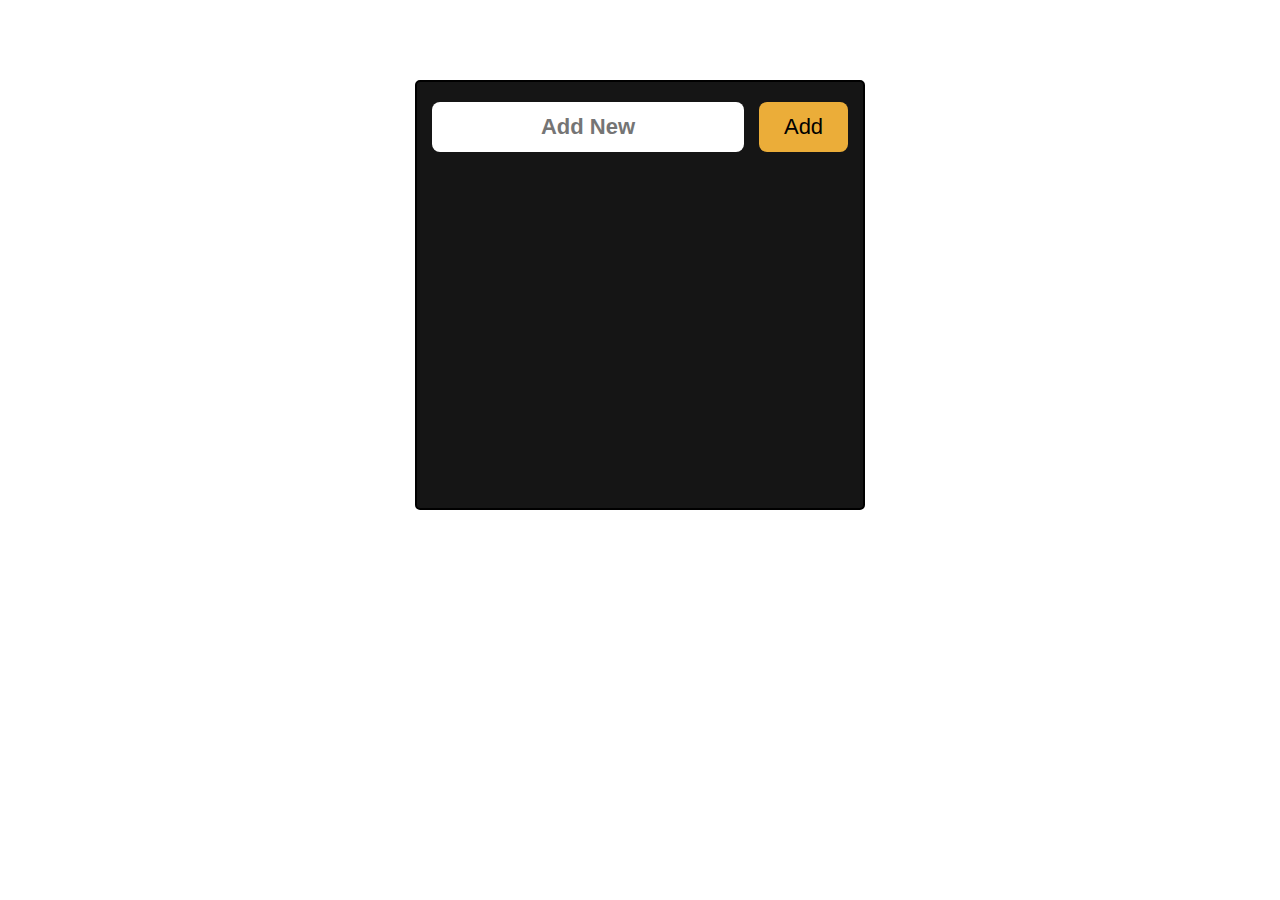
<file: index.html>
<!DOCTYPE html>
<html lang="en">
  <head>
    <meta charset="UTF-8" />
    <meta http-equiv="X-UA-Compatible" content="IE=edge" />
    <meta name="viewport" content="width=device-width, initial-scale=1.0" />
    <title>Document</title>

    <style>
      * {
        box-sizing: border-box;
        margin: 0%;
        padding: 0%;
      }

      .contaner {
        width: 450px;
        height: 430px;
        border: 2px solid black;
        border-radius: 5px;
        background-color: #151515;
        margin: 80px auto;
      }

      .input {
        display: flex;
        justify-content: space-evenly;
        align-items: center;
        margin-top: 20px;
      }

      input {
        width: 70%;
        height: 50px;
        font-size: 22px;
        font-weight: 600;
        border: none;
        outline: none;
        border-radius: 8px;
        text-align: center;
      }

      button {
        width: 20%;
        height: 50px;
        font-size: 22px;
        border: none;
        border-radius: 8px;
        background-color: rgb(235, 173, 57);
        cursor: pointer;
      }

      .list ul {
        margin: 20px auto;
      }

      .list ul li {
        width: 93%;
        height: 50px;
        font-size: 25px;
        font-weight: 600;
        line-height: 50px;
        list-style: none;
        background-color: white;
        border-radius: 8px;
        padding-left: 20px;
        margin: 3px auto;
      }
    </style>
  </head>
  <body>
    <div class="contaner">
      <!-- ----------------------------------- -->
      <div class="input">
        <input type="text" id="add_data" placeholder="Add New" value="" />
        <button id="add_btn">Add</button>
      </div>

      <!-- ----------------------------------- -->

      <div class="list">
        <ul id="main_list"></ul>
      </div>
    </div>

    <script>
      var add_btn = document.getElementById("add_btn");

      add_btn.addEventListener("click", test);

      function test() {
        var add_data = document.getElementById("add_data");

        var data_value = add_data.value;

        if (data_value == "") {
          alert("Please Enter Data:");
        } else {
          var big_list = document.createElement("li");

          big_list.innerHTML = data_value;

          var main_list = document.getElementById("main_list");

          //   main_list.append(big_list);

          main_list.appendChild(big_list);

          // add_data.value = " ";

          add_data.value = "";
        }
      }
    </script>
  </body>
</html>
</file>
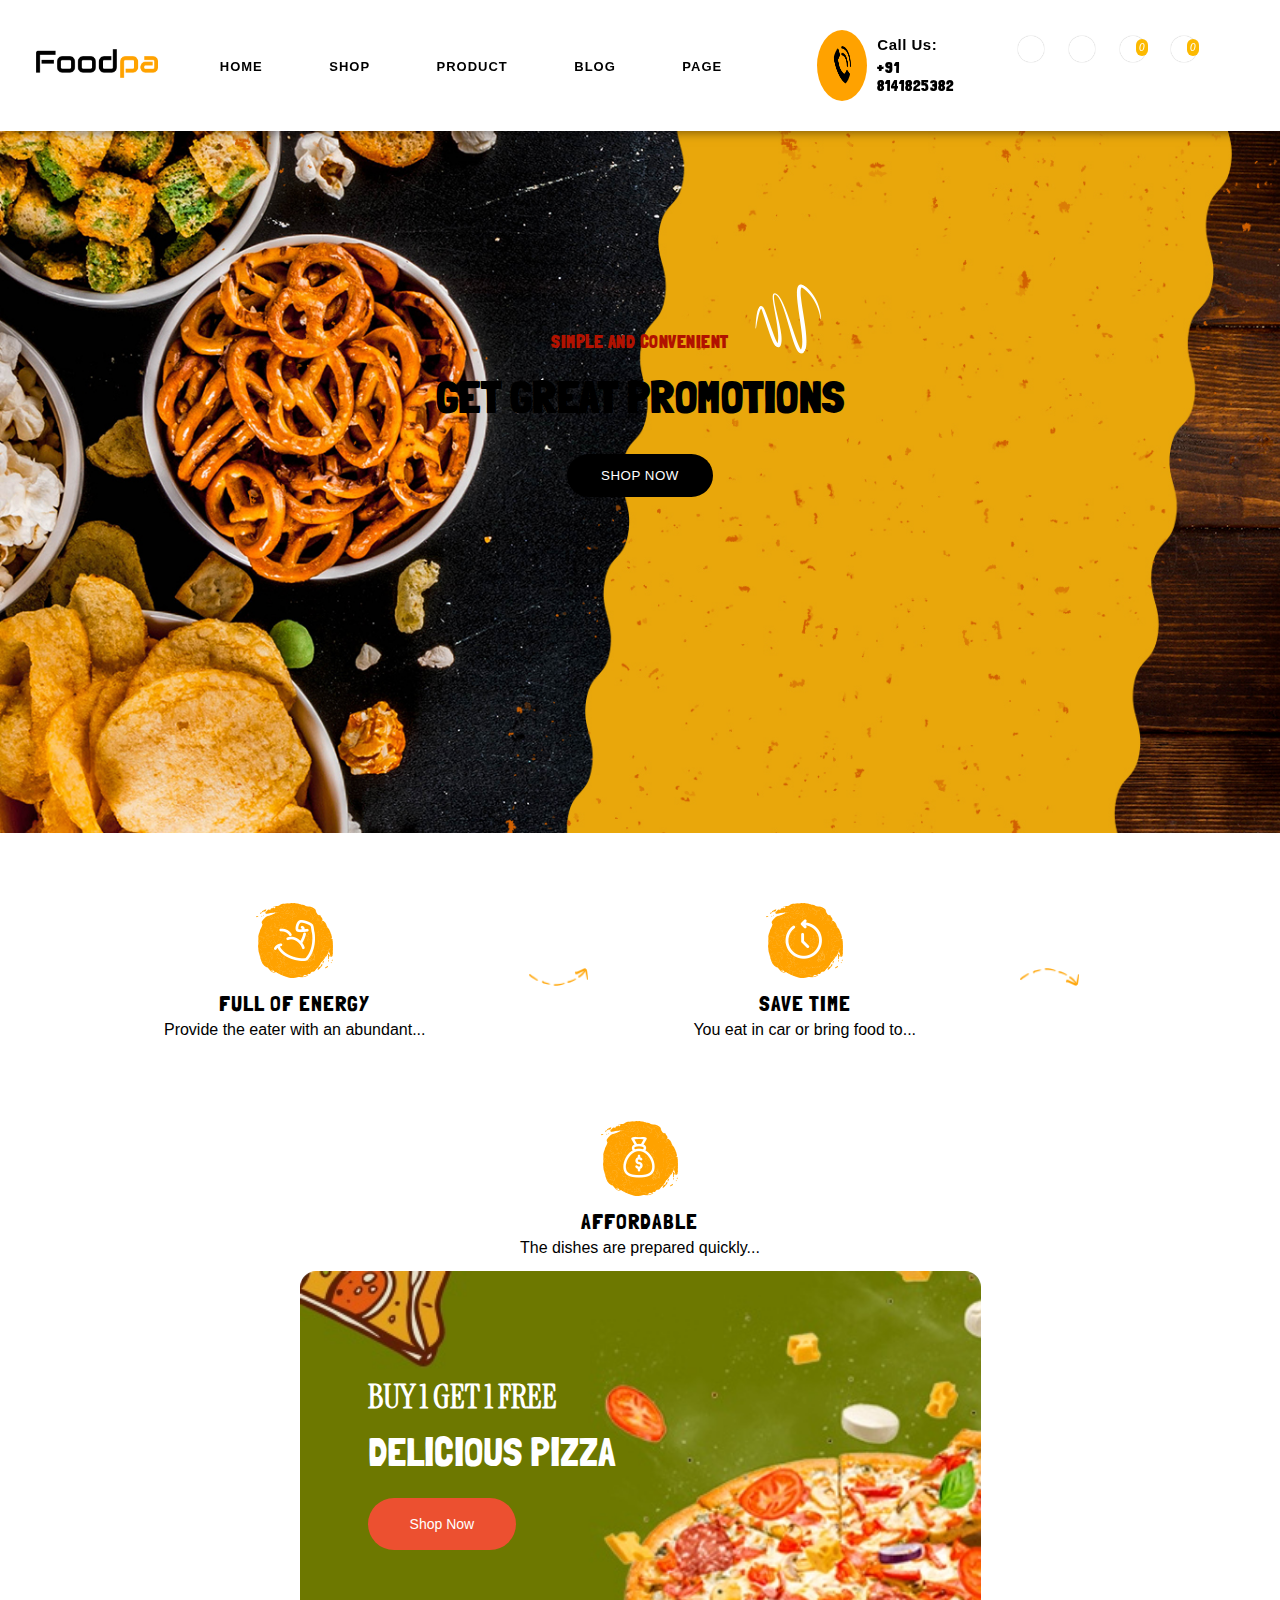
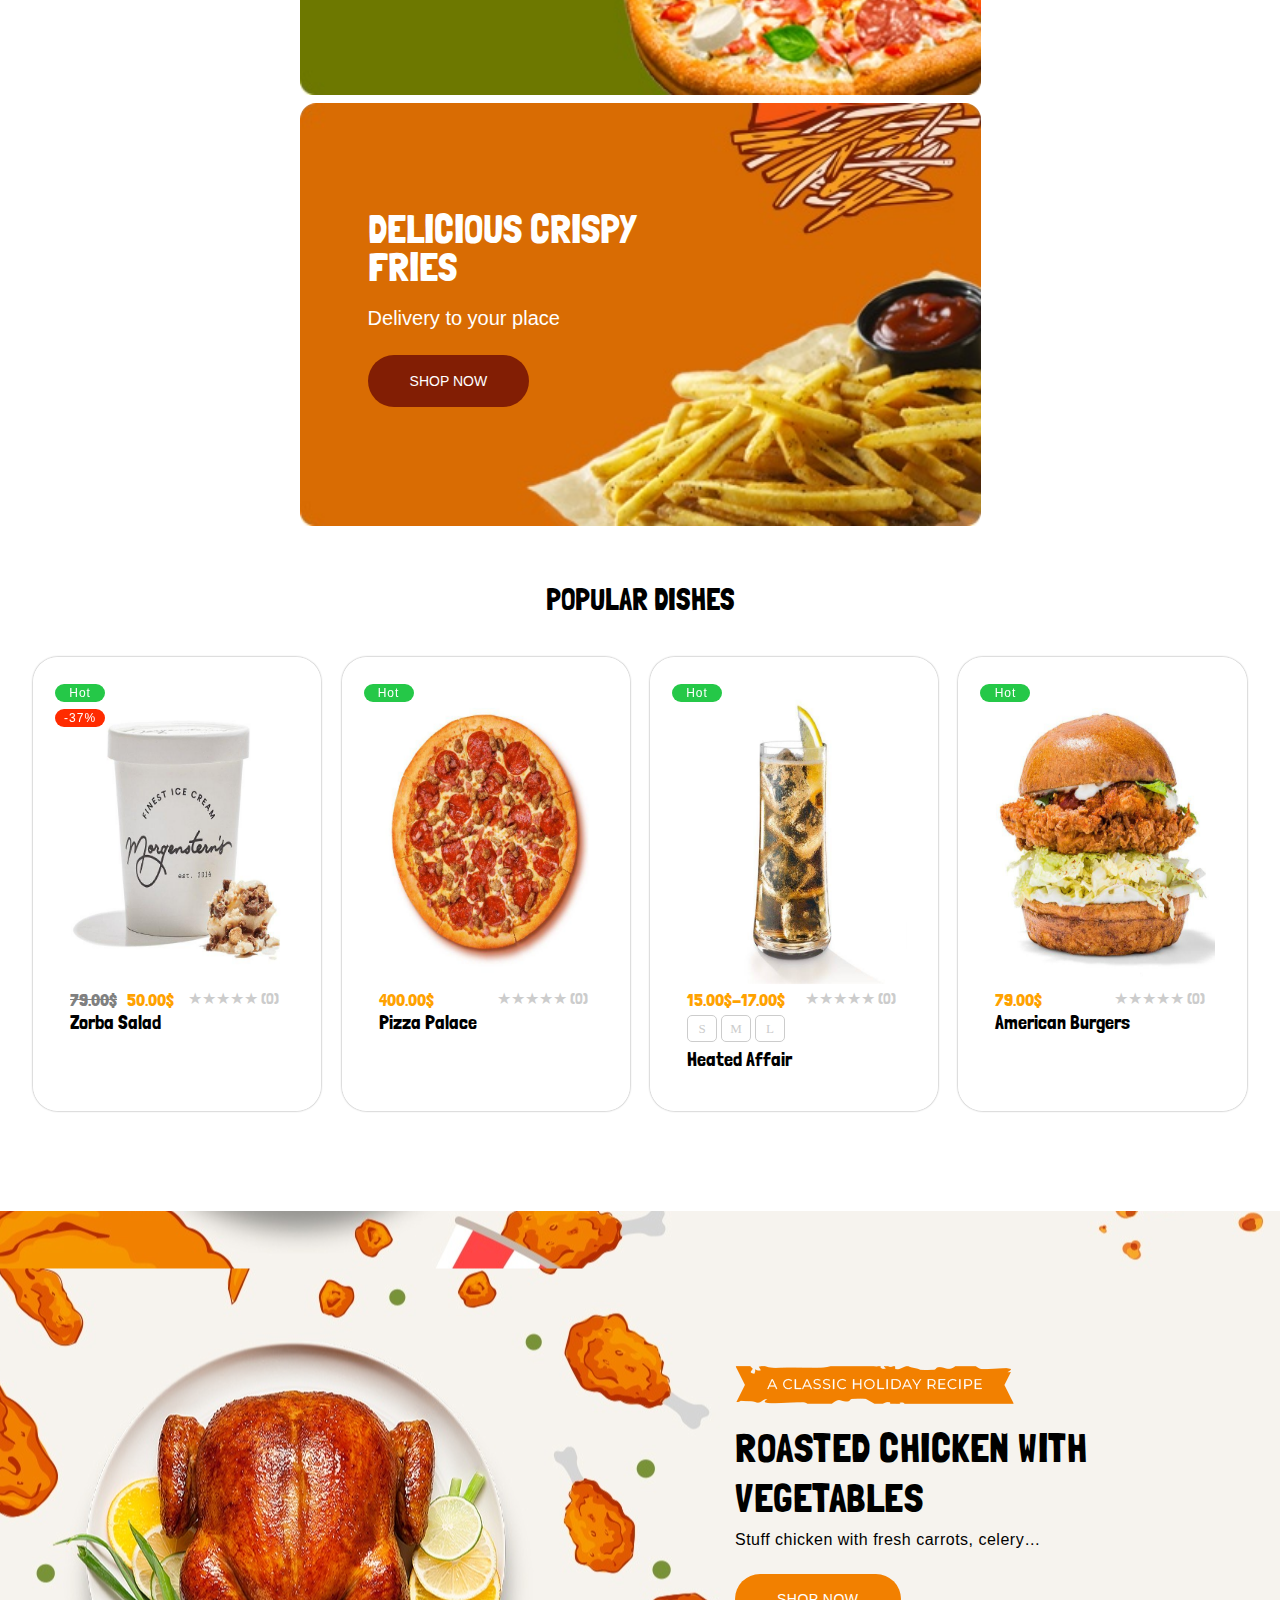
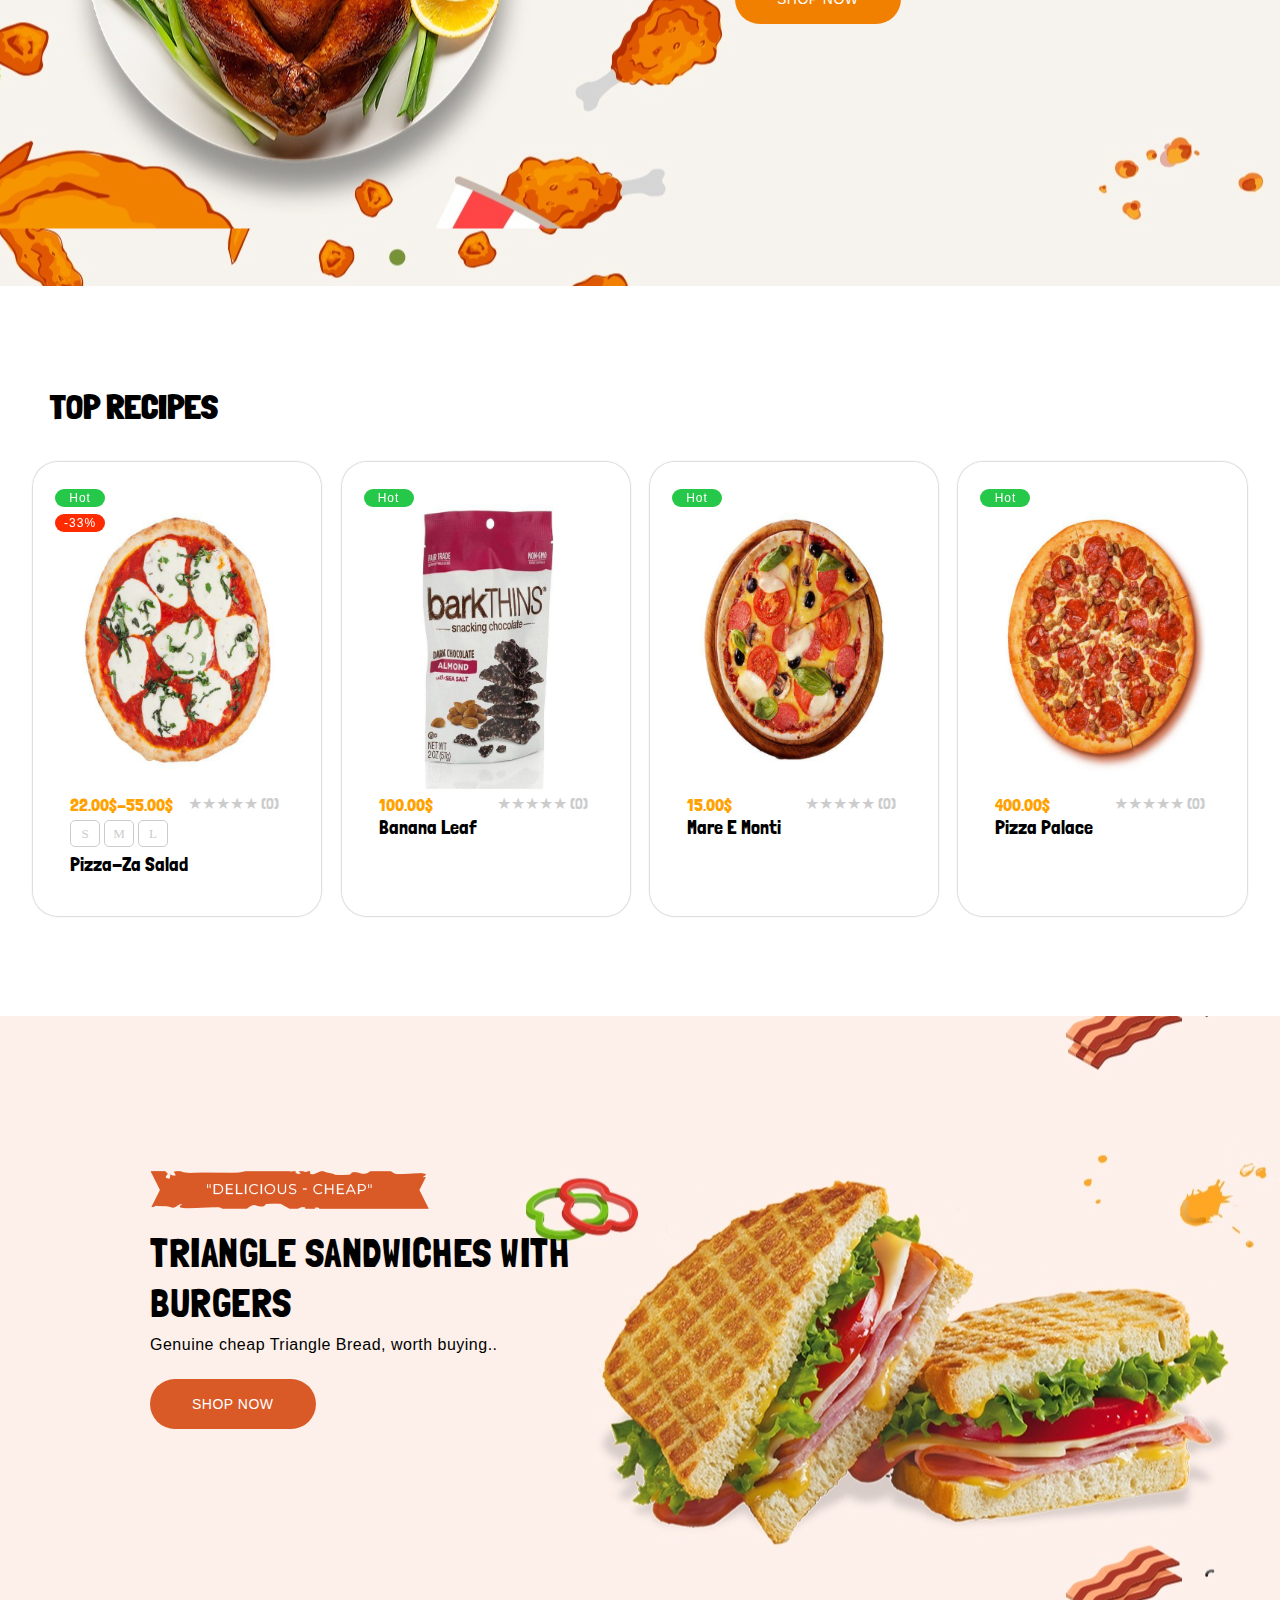
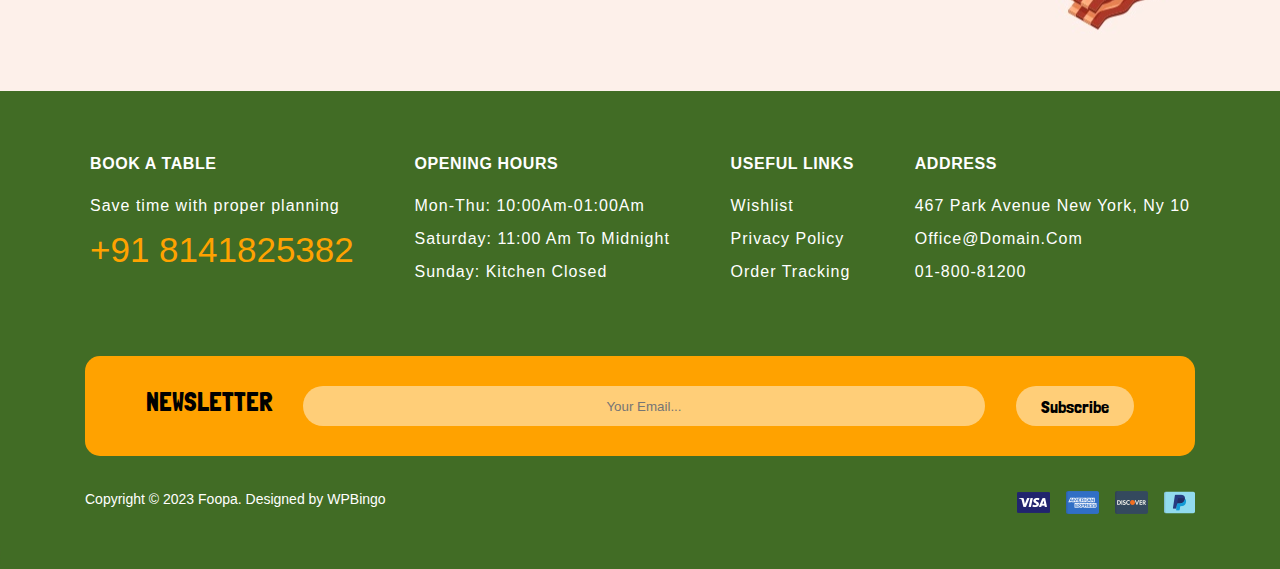
<file: myportfolio/Project-1-main/index.html>
<!DOCTYPE html>
<html lang="en">

<head>
    <meta charset="UTF-8">
    <meta http-equiv="X-UA-Compatible" content="IE=edge">
    <meta name="viewport" content="width=device-width, initial-scale=1.0">
    <title>Home 5 &#8211; Foodpa</title>
    <link rel="stylesheet" href="CSS/style.css">
    <link rel="stylesheet" href="CSS/media.css">
    <link rel="icon" href="Images/icon.png">
    <link rel="stylesheet" href="https://cdnjs.cloudflare.com/ajax/libs/font-awesome/6.4.0/css/all.min.css"
        integrity="sha512-iecdLmaskl7CVkqkXNQ/ZH/XLlvWZOJyj7Yy7tcenmpD1ypASozpmT/E0iPtmFIB46ZmdtAc9eNBvH0H/ZpiBw=="
        crossorigin="anonymous" referrerpolicy="no-referrer" />
    <link href="https://fonts.googleapis.com/css2?family=Londrina+Solid&display=swap" rel="stylesheet">
    <link href="https://fonts.googleapis.com/css2?family=Instrument+Serif&display=swap" rel="stylesheet">
</head>

<body>

    <!-- Header Start -->

    <div class="Header">
        <span>
            <a href=""><i class="fa-solid fa-bars"></i></a>
        </span>
        <div class="logo">
            <img src="Images/logo.png" alt="" height="100%" width="100%">
        </div>
        <div class="nav">
            <ul class="mainul">
                <li class="mainli Home-Section">
                    <a href="#">HOME<i class="fa-solid fa-chevron-down"></i></a>
                    <div class="home-hovrer-toolkit">
                        <div class="home-details">
                            <img src="Images/home_hover_banner_1.jpg" alt="" height="100%" width="100%">
                            <h2>Home 1</h2>
                        </div>
                        <div class="home-details">
                            <img src="Images/home_hover_banner_2.jpg" alt="" height="100%" width="100%">
                            <h2>Home 2</h2>
                        </div>
                        <div class="home-details">
                            <img src="Images/home_hover_banner_3.jpg" alt="" height="100%" width="100%">
                            <h2>Home 3</h2>
                        </div>
                        <div class="home-details">
                            <img src="Images/home_hover_banner_4.jpg" alt="" height="100%" width="100%">
                            <h2>Home 4</h2>
                        </div>
                        <div class="home-details">
                            <img src="Images/home_hover_banner_5.jpg" alt="" height="100%" width="100%">
                            <h2>Home 5</h2>
                        </div>
                        <div class="home-details">
                            <img src="Images/home_hover_banner_6.jpg" alt="" height="100%" width="100%">
                            <h2>Home 6</h2>
                        </div>
                        <div class="home-details">
                            <img src="Images/home_hover_banner_7.jpg" alt="" height="100%" width="100%">
                            <h2>Home 7</h2>
                        </div>
                        <div class="home-details">
                            <img src="Images/home_hover_banner_8.jpg" alt="" height="100%" width="100%">
                            <h2>Home 8</h2>
                        </div>
                    </div>
                </li>
                <li class="mainli Shop-Section">
                    <a href="">SHOP<i class="fa-solid fa-chevron-down"></i></a>
                    <div class="shop-hovrer-toolkit">
                        <div class="shop-details">
                            <ul>
                                <h2>SHOP STYLE</h2>
                                <li><a href="">Shop Standard</a></li>
                                <li><a href="">Shop Full</a></li>
                                <li><a href="">Shop Only Categories</a></li>
                                <li><a href="">Shop Icon Categories</a></li>
                                <li><a href="">Shop Image Categories</a></li>
                                <li><a href="">Shop Sub Categories</a></li>
                                <li><a href="">Shop List</a></li>
                            </ul>
                        </div>
                        <div class="shop-details">
                            <ul>
                                <h2>FILTER LAYOUT</h2>
                                <li><a href="">Sidebar</a></li>
                                <li><a href="">Filter Side Out</a></li>
                                <li><a href="">Filter Dropdown</a></li>
                                <li><a href="">Filter On Top</a></li>
                                <li><a href="">Filter Drawer</a></li>
                                <br>
                                <h2>SHOP LOADER</h2>
                                <li><a href="">Shop Pagination</a></li>
                                <li><a href="">Shop Infinity</a></li>
                                <li><a href="">Shop Load More</a></li>
                            </ul>
                        </div>
                        <div class="shop-details">
                            <ul>
                                <h2>HOVER STYLE</h2>
                                <li><a href="">Icons On Hover</a></li>
                                <li><a href="">Quiick View Button</a></li>
                                <li><a href="">Add To Cart Button</a></li>
                                <li><a href="">Icon Browse Wishlist</a></li>
                                <br>
                                <h2>WOO PAGES</h2>
                                <li><a href="">Order Tracking</a></li>
                                <li><a href="">Login</a></li>
                                <li><a href="">Wishlist</a></li>
                            </ul>
                        </div>
                        <div class="shop-details">
                            <ul>
                                <h2>MINI CART</h2>
                                <li><a href="">Side Out Light</a></li>
                                <li><a href="">Side Out Dark</a></li>
                                <li><a href="">Dropdown</a></li>
                                <li><a href="">Cart Page</a></li>
                                <br>
                                <h2>CHECKOUT STYLE</h2>
                                <li><a href="">Checkout Classic</a></li>
                                <li><a href="">Checkout Mordern</a></li>
                            </ul>
                        </div>
                    </div>
                </li>
                <li class="mainli Product-Section">
                    <a href="">PRODUCT<i class="fa-solid fa-chevron-down"></i></a>
                    <div class="product-hovrer-toolkit">
                        <div class="product-details">
                            <ul>
                                <h2>PRODUCT FEATURED</h2>
                                <li><a href="">Sticky Add To Cart</a></li>
                                <li><a href="">Video Inner</a></li>
                                <li><a href="">Video Popup</a></li>
                                <li><a href="">360 Degree</a></li>
                                <li><a href="">Countdown</a></li>
                                <li><a href="">Buy Together</a></li>
                                <li><a href="">Notify Me</a></li>
                                <li><a href="">Real Time Visitor</a></li>
                                <li><a href="">Products Recently Viewed</a></li>
                                <li><a href="">Trust Badge</a></li>
                                <li><a href="">Pre-Order Product</a></li>
                                <li><a href="">Low Stock Notice</a></li>
                            </ul>
                        </div>
                        <div class="product-details">
                            <ul>
                                <h2>PRODUCT TYPE</h2>
                                <li><a href="">Simple Product</a></li>
                                <li><a href="">Simple Slider</a></li>
                                <li><a href="">Group Product</a></li>
                                <li><a href="">Variable Product</a></li>
                                <li><a href="">Variable Image Product</a></li>
                                <li><a href="">External & Affiliate Product</a></li>
                                <li><a href="">Out Of Stock</a></li>
                                <br>
                                <h2>ZOOM EFFECT</h2>
                                <li><a href="">Autozoom</a></li>
                                <li><a href="">Lens Zoom</a></li>
                                <li><a href="">Magic Zoom</a></li>
                            </ul>
                        </div>
                        <div class="product-details">
                            <ul>
                                <h2>PRODUCT GALLERY</h2>
                                <li><a href="">Gird Sticky</a></li>
                                <li><a href="">Gird Mix</a></li>
                                <li><a href="">One Column</a></li>
                                <li><a href="">Grid 2 Columns</a></li>
                                <li><a href="">Slider</a></li>
                                <li><a href="">Lagre Gallery</a></li>
                                <li><a href="">Left Thumbnail</a></li>
                                <li><a href="">Right Thumbnail</a></li>
                                <li><a href="">Bottom Thumbnail</a></li>
                                <li><a href="">Outside Thumbnail</a></li>
                            </ul>
                        </div>
                        <div class="product-details">
                            <ul>
                                <h2>PRODUCT STYLES</h2>
                                <li><a href="">Clean</a></li>
                                <li><a href="">Modern</a></li>
                                <li><a href="">Full Width</a></li>
                                <li><a href="">Background Color</a></li>
                                <br>
                                <h2>DESCRIPTION STYLE</h2>
                                <li><a href="">Description Tab</a></li>
                                <li><a href="">Description Accordion</a></li>
                                <li><a href="">Description Full Content</a></li>
                                <li><a href="">Description Vertical</a></li>
                            </ul>
                        </div>
                    </div>
                </li>
                <li class="mainli Blog-Section">
                    <a href="">BLOG<i class="fa-solid fa-chevron-down"></i></a>
                    <div class="blog-hovrer-toolkit">
                        <div class="blog-details">
                            <ul>
                                <h2>BLOG LAYOUT</h2>
                                <li><a href="">Blog Left Sidebar</a></li>
                                <li><a href="">Blog Right Sidebar</a></li>
                                <li><a href="">Blog Without Sidebar</a></li>
                                <br>
                                <h2>BLOG STYLE</h2>
                                <li><a href="">Blog List</a></li>
                                <li><a href="">Blog Grid</a></li>
                                <li><a href="">Blog Card</a></li>
                                <li><a href="">Blog Modern</a></li>
                                <li><a href="">Blog Standar</a></li>
                            </ul>
                        </div>
                        <div class="blog-details">
                            <ul>
                                <h2>BLOG FORMAT</h2>
                                <li><a href="">Post format gallery</a></li>
                                <li><a href="">Post format video</a></li>
                                <li><a href="">Post format audio</a></li>
                                <br>
                                <h2>POST LAYOUT</h2>
                                <li><a href="">Sidebar</a></li>
                                <li><a href="">One Column</a></li>
                                <li><a href="">Prallax Image</a></li>
                                <li><a href="">Simple Title</a></li>
                                <li><a href="">Sticky Title</a></li>
                            </ul>
                        </div>
                        <div class="blog-details blog-details-1 ">
                            <h2>RECENT POST</h2>
                            <div class="image-section">
                                <div class="blog_details_section">
                                    <img class="blog_details_section-image" src="Images/Blog_Hover_Banner-1.jpg" alt=""
                                        height="100%" width="100%">
                                    <div class="blog_details_section-contant">
                                        <h4>SIMPLE MILLS ALMOND FLOUR</h4>
                                        <h5>Jan 12, 2023 | 4 Comments</h5>
                                    </div>
                                </div>
                            </div>
                            <div class="blog_details_section">
                                <img class="blog_details_section-image" src="Images/Blog_Hover_Banner-2.jpg" alt=""
                                    height="100%" width="100%">
                                <div class="blog_details_section-contant">
                                    <h4>KING ARTHUR OO PIZZA FLOUR</h4>
                                    <h5>Jan 11, 2023 | 1 Comment</h5>
                                </div>
                            </div>
                            <div class="blog_details_section">
                                <img class="blog_details_section-image" src="Images/Blog_Hover_Banner-3.jpg" alt=""
                                    height="100%" width="100%">
                                <div class="blog_details_section-contant">
                                    <h4>CHEBE BREAD PIZZA CRUST MIX</h4>
                                    <h5>Jan 10, 2023 | 1 Comment</h5>
                                </div>
                            </div>
                        </div>
                    </div>
                </li>
                <li class="mainli Page-Section">
                    <a href="">PAGE<i class="fa-solid fa-chevron-down"></i></a>
                    <div class="page-hovrer-toolkit">
                        <div class="page-details">
                            <ul>
                                <li><a href="">About Us</a></li>
                                <li><a href="">Contact</a></li>
                                <li><a href="">Faq</a></li>
                                <li><a href="">Faq 2</a></li>
                                <li><a href="">Page 404</a></li>
                            </ul>
                        </div>
                </li>
            </ul>
        </div>
        <div class="contact">
            <div class="contact-details">
                <img src="Images/Call_icon.png" alt="" class="call-icon" height="100%" width="100%">
                <p>Call Us:</p>
                <p class="number">+91 8141825382</p>
            </div>
            <div class="contact-icon">
                <a href=""><i class="fa-solid nav-icon fa-magnifying-glass"></i></i></a>
                <a href=""><i class="fa-solid nav-icon fa-user"></i></a>
                <a href=""><i class="fa-solid nav-icon fa-heart Heart"></i></a>
                <a href=""><i class="fa-solid nav-icon fa-basket-shopping Baske"></i></a>
                </ul>
            </div>
        </div>
        <span>
            <a href=""><i class="fa-solid nav-icon fa-basket-shopping"></i></a>
        </span>
    </div>

    <!-- Header End -->


    <!-- SLIDER-1 START -->

    <div class="slider">
        <div class="slider1_content">
            <h3>SIMPLE AND CONVENIENT</h3>
            <h1>GET GREAT PROMOTIONS</h1>
            <button>SHOP NOW</button>
        </div>
    </div>

    <!-- SLIDER-1 END -->


    <!-- SECTION-1 START -->

    <div class="section-1">

        <div class="part-1">
            <div class="section-1_part-1_details">
                <div class="section-1_part-1_image">
                    <img src="Images/Section-1_Part-1_1.png" alt="" height="100%" width="100%">
                </div>
                <div class="section-1_part-1_info">
                    <h3>FULL OF ENERGY</h3>
                    <p>Provide the eater with an abundant...</p>
                </div>
            </div>
            <div class="section-1_part-1_errow">
                <img src="Images/Section-1_Part-1_2.png" alt="" height="100%" width="100%">
            </div>
            <div class="section-1_part-1_details">
                <div class="section-1_part-1_image">
                    <img src="Images/Section-1_Part-1_3.png" alt="" height="100%" width="100%">
                </div>
                <div class="section-1_part-1_info">
                    <h3>SAVE TIME</h3>
                    <p>You eat in car or bring food to...</p>
                </div>
            </div>
            <div class="section-1_part-1_errow">
                <img src="Images/Section-1_Part-1_4.png" alt="" height="100%" width="100%">
            </div>
            <div class="section-1_part-1_details">
                <div class="section-1_part-1_image">
                    <img src="Images/Section-1_Part-1_5.png" alt="" height="100%" width="100%">
                </div>
                <div class="section-1_part-1_info">
                    <h3>AFFORDABLE</h3>
                    <p>The dishes are prepared quickly...</p>
                </div>
            </div>
        </div>

        <div class="part-2">
            <div class="section-1_part-2_details-1">
                <div class="section-1_part-2_image">
                    <img src="Images/Section-1_Part-2_1.jpg" alt="" height="100%" width="100%">
                </div>
                <div class="section-1_part-2_info-1">
                    <h4>BUY 1 GET 1 FREE</h4>
                    <h5>DELICIOUS PIZZA</h5>
                    <button>Shop Now</button>
                </div>
            </div>
            <div class="section-1_part-2_details-1">
                <div class="section-1_part-2_image">
                    <img src="Images/Section-1_Part-2_2.jpg" alt="" height="100%" width="100%">
                </div>
                <div class="section-1_part-2_info-1 section-1_part-2_info-2">
                    <h4>DELICIOUS CRISPY FRIES</h4>
                    <h5>Delivery to your place</h5>
                    <button>SHOP NOW</button>
                </div>
            </div>
        </div>
    </div>

    <!-- SECTION-1 END -->

    <!-- SECTION-2 START -->

    <div class="card-section-1">

        <h1>POPULAR DISHES</h1>
        <div class="card">
            <div class="cards">
                <div class="card-image">
                    <img class="front" src="Images/card-section-1_img-1.jpg" alt="" height="100%" width="100%">
                    <img class="back" src="Images/card-section-1_img-1-back.jpg" alt="" height="100%" width="100%">
                    <div class="hot">Hot</div>
                    <div class="temp">-37%</div>
                    <div class="Card-Hover-Icons">
                        <i class="fa-solid fa-basket-shopping Card-Icon"></i>
                        <i class="fa-regular fa-heart Card-Icon"></i>
                        <i class="fa-solid fa-magnifying-glass Card-Icon"></i>
                    </div>

                </div>
                <div class="card-info">
                    <p><span class="line">79.00$</span>50.00$ <span class="stars">&starf;&starf;&starf;&starf;&starf;
                            (O)</span></p>
                    <h6>Zorba Salad</h6>
                </div>
            </div>
            <div class="cards">
                <div class="card-image">
                    <img class="front" src="Images/card-section-1_img-2.jpg" alt="" height="100%" width="100%">
                    <img class="back" src="Images/card-section-1_img-2-back.jpg" alt="" height="100%" width="100%">
                    <div class="hot">Hot</div>
                    <div class="Card-Hover-Icons">
                        <i class="fa-solid fa-basket-shopping Card-Icon"></i>
                        <i class="fa-regular fa-heart Card-Icon"></i>
                        <i class="fa-solid fa-magnifying-glass Card-Icon"></i>
                    </div>
                </div>
                <div class="card-info">
                    <p>400.00$ <span class="stars">&starf;&starf;&starf;&starf;&starf; (O)</span></p>
                    <h6>Pizza Palace</h6>
                </div>
            </div>
            <div class="cards">
                <div class="card-image">
                    <img class="front" src="Images/card-section-1_img-3.jpg" alt="" height="100%" width="100%">
                    <img class="back" src="Images/card-section-1_img-3-back.jpg" alt="" height="100%" width="100%">
                    <div class="hot">Hot</div>
                    <div class="Card-Hover-Icons">
                        <i class="fa-solid fa-arrow-right Card-Icon"></i>
                        <i class="fa-regular fa-heart Card-Icon"></i>
                        <i class="fa-solid fa-magnifying-glass Card-Icon"></i>
                    </div>
                </div>
                <div class="card-info">
                    <p>15.00$-17.00$ <span class="stars">&starf;&starf;&starf;&starf;&starf; (O)</span></p>
                    <span class="span-btn">S</span>
                    <span class="span-btn">M</span>
                    <span class="span-btn">L</span>
                    <h6>Heated Affair</h6>
                </div>
            </div>
            <div class="cards">
                <div class="card-image">
                    <img class="front" src="Images/card-section-1_img-4.jpg" alt="" height="100%" width="100%">
                    <img class="back" src="Images/card-section-1_img-4-back.jpg" alt="" height="100%" width="100%">
                    <div class="hot">Hot</div>
                    <div class="Card-Hover-Icons">
                        <i class="fa-solid fa-basket-shopping Card-Icon"></i>
                        <i class="fa-regular fa-heart Card-Icon"></i>
                        <i class="fa-solid fa-magnifying-glass Card-Icon"></i>
                    </div>
                </div>
                <div class="card-info">
                    <p>79.00$ <span class="stars">&starf;&starf;&starf;&starf;&starf; (O)</span></p>
                    <h6>American Burgers</h6>
                </div>
            </div>
        </div>
    </div>


    <!-- SECTION-2 END -->


    <!-- SLIDER-2 START -->

    <div class="slider-2">
        <div class="banner-info-2">
            <img src="Images/Slider-1_Banner-2_effect.png" alt="" height="100%" width="100%">
            <h1>ROASTED CHICKEN WITH VEGETABLES</h1>
            <h3>Stuff chicken with fresh carrots, celery…</h3>
            <button>SHOP NOW</button>
        </div>
    </div>

    <!-- SLIDER-2 END -->


    <!-- SECTION-3 START -->

    <div class="card-section-1 card-section-2">

        <h1>TOP RECIPES</h1>
        <div class="card">
            <div class="cards">
                <div class="card-image">
                    <img class="front" src="Images/card-section-2_img-1.jpg" alt="" height="100%" width="100%">
                    <img class="back" src="Images/card-section-2_img-4.jpg" alt="" height="100%" width="100%">
                    <div class="hot">Hot</div>
                    <div class="temp">-33%</div>
                    <div class="Card-Hover-Icons">
                        <i class="fa-solid fa-arrow-right Card-Icon"></i>
                        <i class="fa-regular fa-heart Card-Icon"></i>
                        <i class="fa-solid fa-magnifying-glass Card-Icon"></i>
                    </div>
                </div>
                <div class="card-info">
                    <p></span>22.00$-55.00$ <span class="stars">&starf;&starf;&starf;&starf;&starf;
                            (O)</span></p>
                    <span class="span-btn">S</span>
                    <span class="span-btn">M</span>
                    <span class="span-btn">L</span>
                    <h6>Pizza-Za Salad</h6>
                </div>
            </div>
            <div class="cards">
                <div class="card-image">
                    <img class="front" src="Images/card-section-2_img-2.jpg" alt="" height="100%" width="100%">
                    <img class="back" src="Images/card-section-2_img-2-back.jpg" alt="" height="100%" width="100%">
                    <div class="hot">Hot</div>
                    <div class="Card-Hover-Icons">
                        <i class="fa-solid fa-basket-shopping Card-Icon"></i>
                        <i class="fa-regular fa-heart Card-Icon"></i>
                        <i class="fa-solid fa-magnifying-glass Card-Icon"></i>
                    </div>
                </div>
                <div class="card-info">
                    <p>100.00$ <span class="stars">&starf;&starf;&starf;&starf;&starf; (O)</span></p>
                    <h6>Banana Leaf</h6>
                </div>
            </div>
            <div class="cards">
                <div class="card-image">
                    <img class="front" src="Images/card-section-2_img-3.jpg" alt="" height="100%" width="100%">
                    <img class="back" src="Images/card-section-2_img-1.jpg" alt="" height="100%" width="100%">
                    <div class="hot">Hot</div>
                    <div class="Card-Hover-Icons">
                        <i class="fa-solid fa-basket-shopping Card-Icon"></i>
                        <i class="fa-regular fa-heart Card-Icon"></i>
                        <i class="fa-solid fa-magnifying-glass Card-Icon"></i>
                    </div>
                </div>
                <div class="card-info">
                    <p>15.00$<span class="stars">&starf;&starf;&starf;&starf;&starf; (O)</span></p>
                    <h6>Mare E Monti</h6>
                </div>
            </div>
            <div class="cards">
                <div class="card-image">
                    <img class="front" src="Images/card-section-2_img-4.jpg" alt="" height="100%" width="100%">
                    <img class="back" src="Images/card-section-2_img-4-back.jpg" alt="" height="100%" width="100%">
                    <div class="hot">Hot</div>
                    <div class="Card-Hover-Icons">
                        <i class="fa-solid fa-basket-shopping Card-Icon"></i>
                        <i class="fa-regular fa-heart Card-Icon"></i>
                        <i class="fa-solid fa-magnifying-glass Card-Icon"></i>
                    </div>
                </div>
                <div class="card-info">
                    <p>400.00$ <span class="stars">&starf;&starf;&starf;&starf;&starf; (O)</span></p>
                    <h6>Pizza Palace</h6>
                </div>
            </div>
        </div>
    </div>


    <!-- SECTION-3 END -->


    <!-- SLIDER-3 START -->

    <div class="slider-2 slider-3">
        <div class="banner-info-2 banner-info-3">
            <img src="Images/Slider-1_Banner-3_effect.png" alt="" height="100%" width="100%">
            <h1>TRIANGLE SANDWICHES WITH BURGERS</h1>
            <h3>Genuine cheap Triangle Bread, worth buying..</h3>
            <button>SHOP NOW</button>
        </div>
    </div>

    <!-- SLIDER-3 END -->


    <!--FOOTER START -->

    <div class="footer">
        <div class="part-1">
            <div class="footer-info-1">
                <h2>BOOK A TABLE</h2>
                <p>Save time with proper planning</p>
                <span>+91 8141825382</span>
            </div>
            <div class="footer-info-1">
                <h2>OPENING HOURS</h2>
                <ul>
                    <li><a href="">Mon-Thu: 10:00Am-01:00Am</a></li>
                    <li><a href="">Saturday: 11:00 Am To Midnight</a></li>
                    <li><a href="">Sunday: Kitchen Closed</a></li>
                </ul>
            </div>
            <div class="footer-info-1">
                <h2>USEFUL LINKS</h2>
                <ul>
                    <li><a href="">Wishlist</a></li>
                    <li><a href="">Privacy Policy</a></li>
                    <li><a href="">Order Tracking</a></li>
                </ul>
            </div>
            <div class="footer-info-1">
                <h2>ADDRESS</h2>
                <P>467 Park Avenue New York, Ny 10</P>
                <P>Office@Domain.Com</P>
                <P>01-800-81200</P>
            </div>
        </div>
        <div class="part-2">
            <div class="footer-info-input">
                <p>NEWSLETTER</p>
                <input type="email" placeholder="Your Email...">
                <button>Subscribe</button>
            </div>
            <div class="footer-info-copyright">
                <p>Copyright © 2023 Foopa. Designed by WPBingo</p>
                <img src="Images/Footer_Icons.png" alt="">
            </div>
        </div>
    </div>

    <!-- FOOTER END -->

    <div class="errow-top-button">
        <a href="#"><i class="fa-solid fa-arrow-up"></i></a>
    </div>

</body>

</html>
</file>
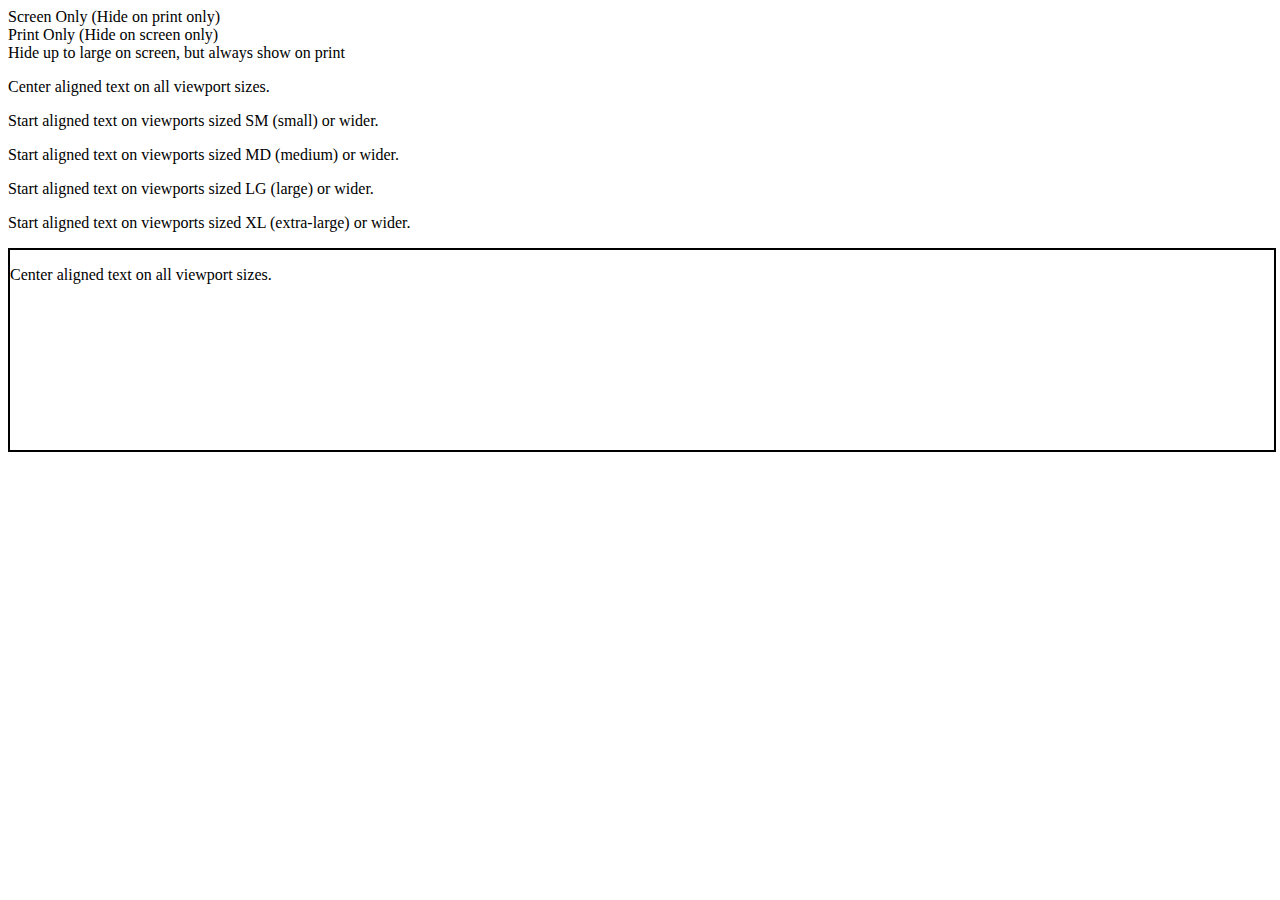
<file: myportfolio/raff.html>
<!DOCTYPE html>
<html lang="en">
<head>
    <meta charset="UTF-8">
    <meta name="viewport" content="width=device-width, initial-scale=1.0">
    <title>Document</title>
    <link href="https://cdn.jsdelivr.net/npm/bootstrap@5.0.2/dist/css/bootstrap.min.css" rel="stylesheet" integrity="sha384-EVSTQN3/azprG1Anm3QDgpJLIm9Nao0Yz1ztcQTwFspd3yD65VohhpuuCOmLASjC" crossorigin="anonymous">
    <style>
        .vaal
        {
            height: 200px;
            width: 100%;
            border: 2px solid;
        }
    </style>
</head>
<body>
    <div class="d-print-none bg-danger">Screen Only (Hide on print only)</div>
<div class="d-none d-print-block">Print Only (Hide on screen only)</div>
<div class="d-none d-lg-block d-print-block">Hide up to large on screen, but always show on print</div>


<!-- <p class="text-start">Start aligned text on all viewport sizes.</p> -->
<p class="text-center">Center aligned text on all viewport sizes.</p>
<!-- <p class="text-end">End aligned text on all viewport sizes.</p> -->

<p class="text-sm-start">Start aligned text on viewports sized SM (small) or wider.</p>
<p class="text-md-start">Start aligned text on viewports sized MD (medium) or wider.</p>
<p class="text-lg-start">Start aligned text on viewports sized LG (large) or wider.</p>
<p class="text-xl-start">Start aligned text on viewports sized XL (extra-large) or wider.</p>


<div class="vaal row">
    <p class="align-self-center col">Center aligned text on all viewport sizes.</p>

</div>
</body>
</html>
</file>
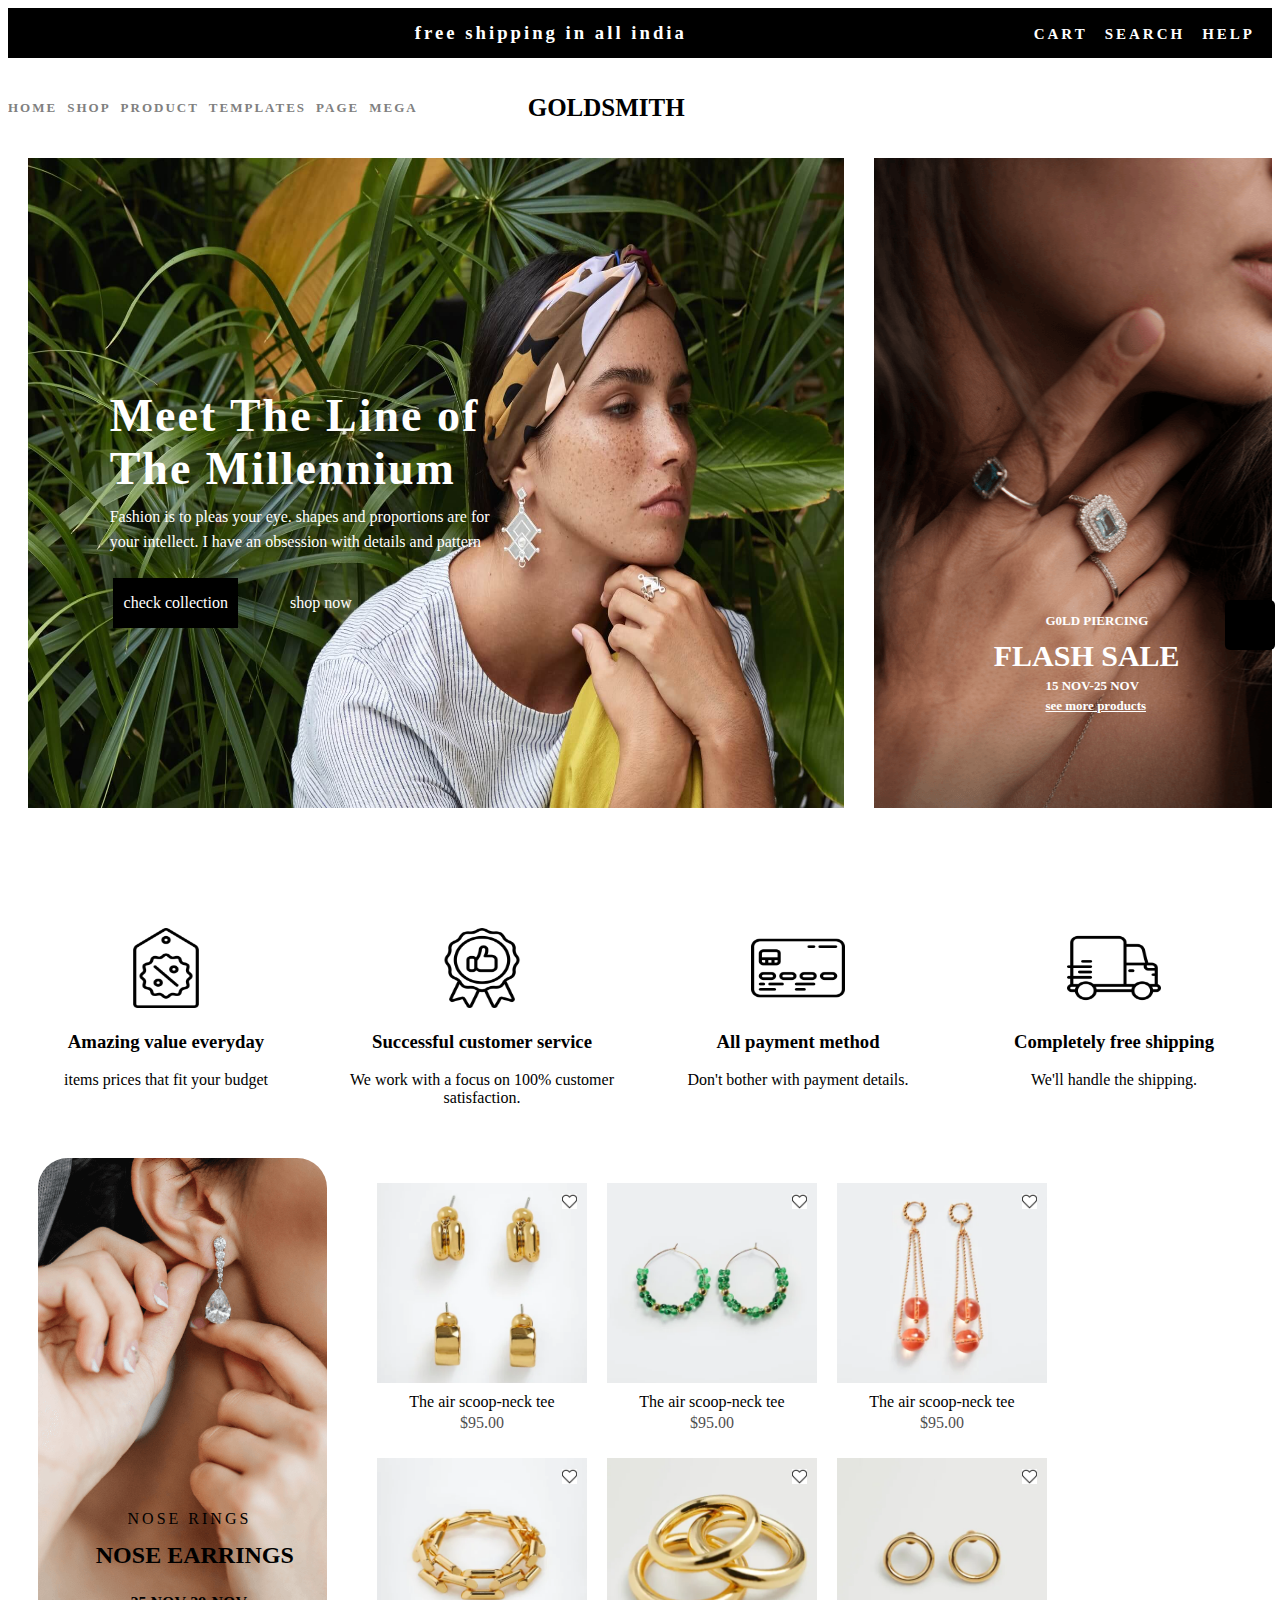
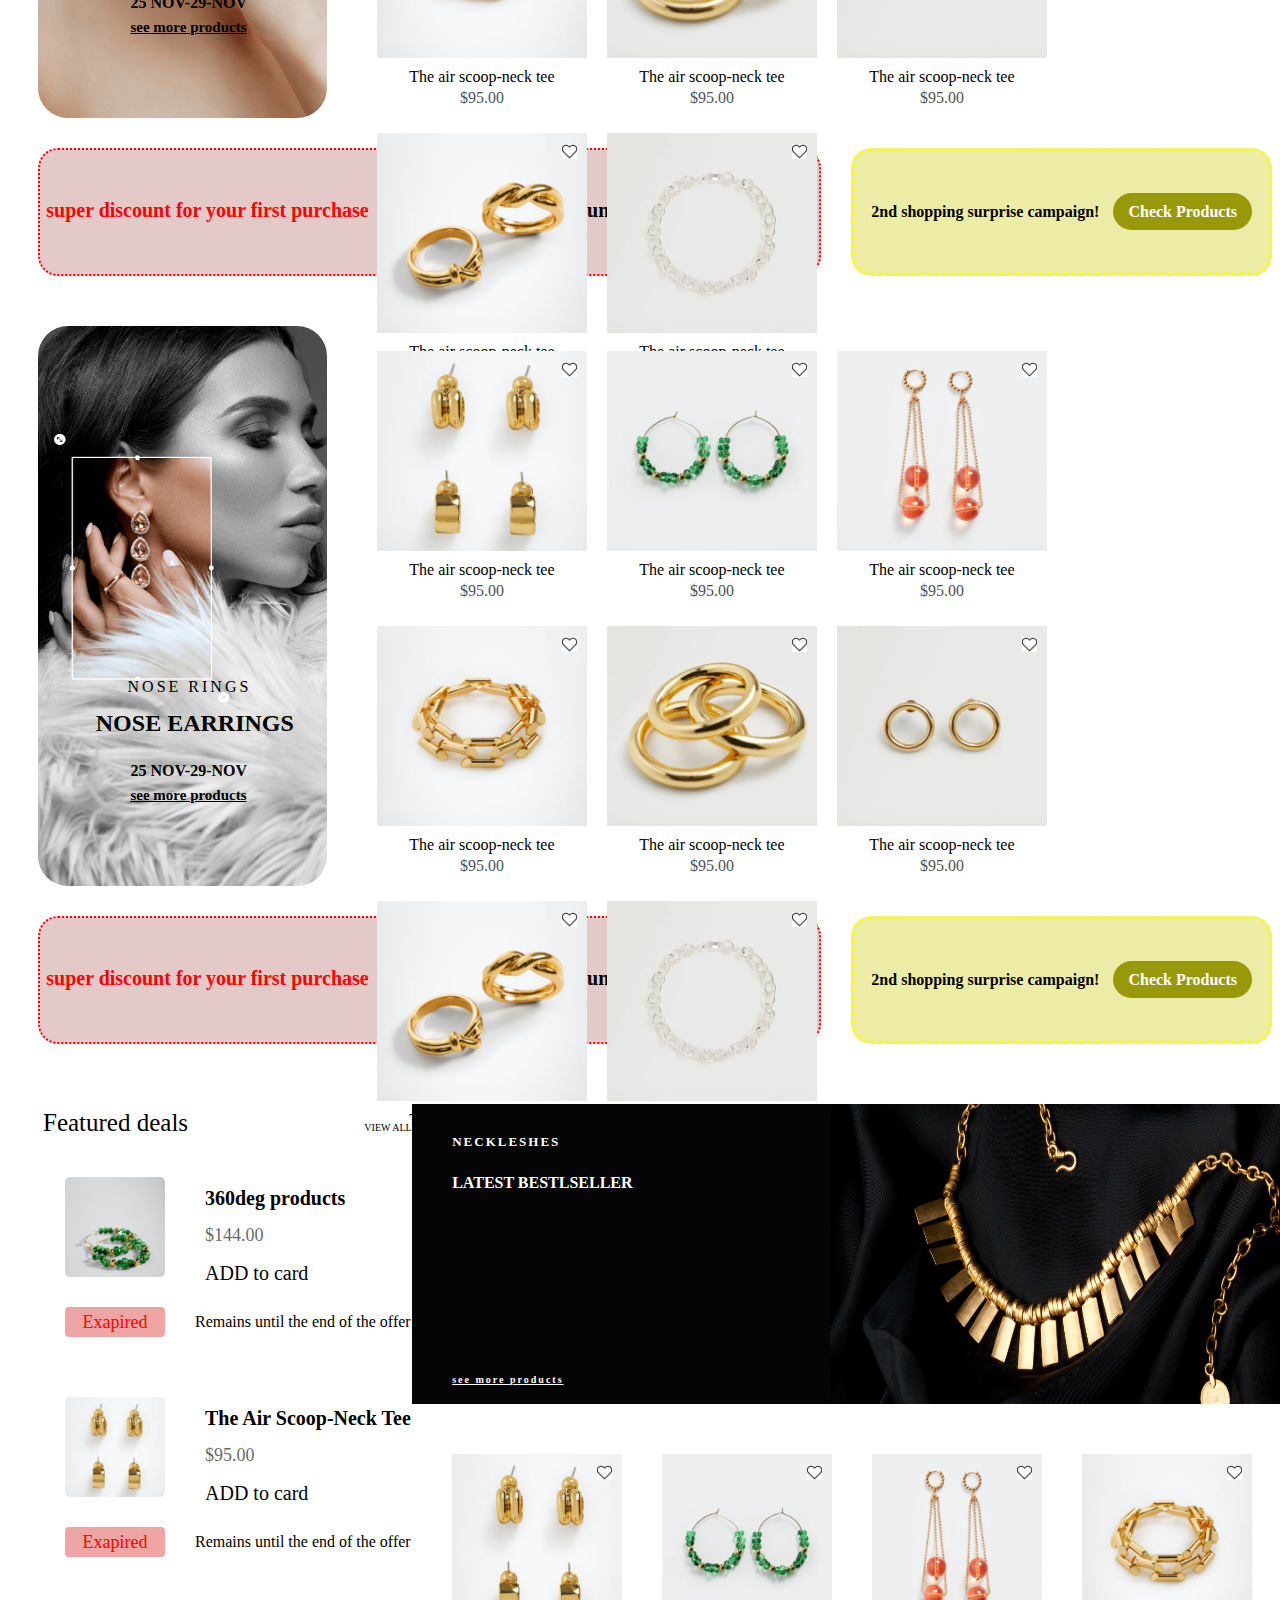
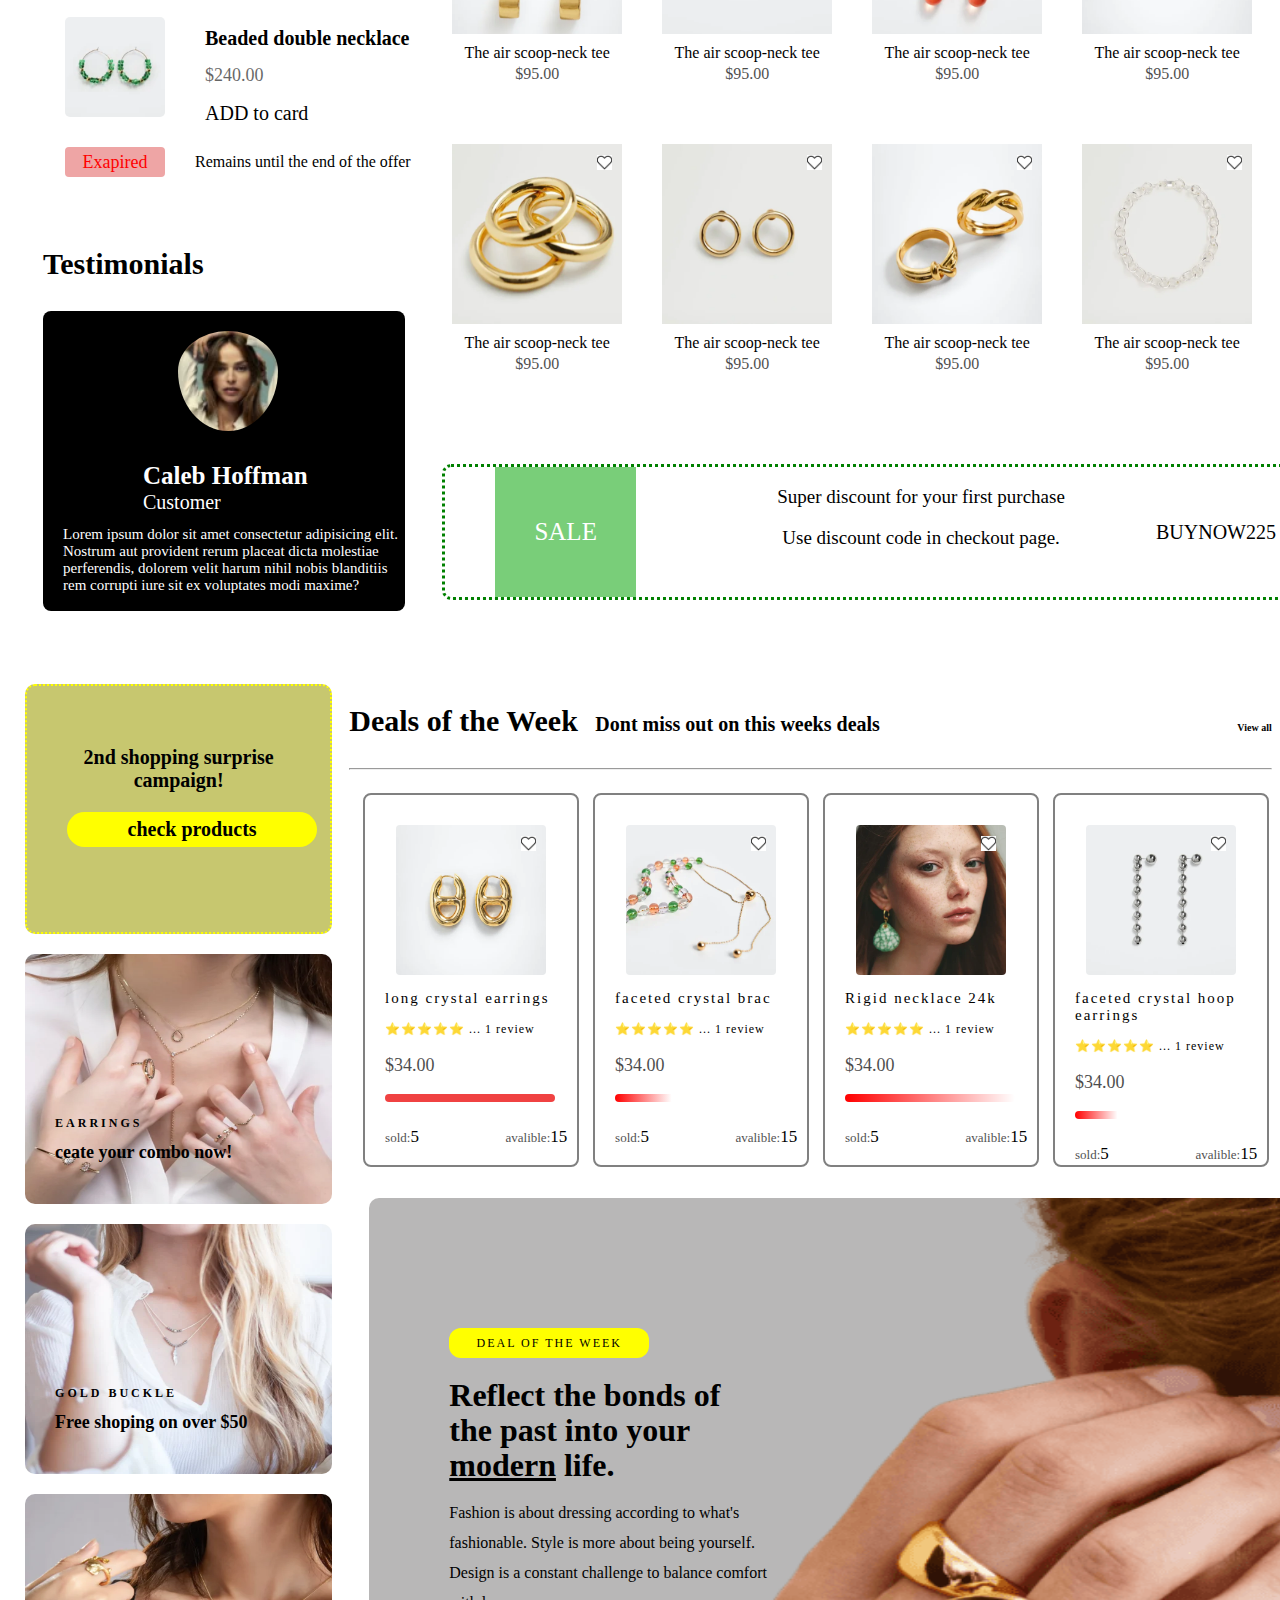
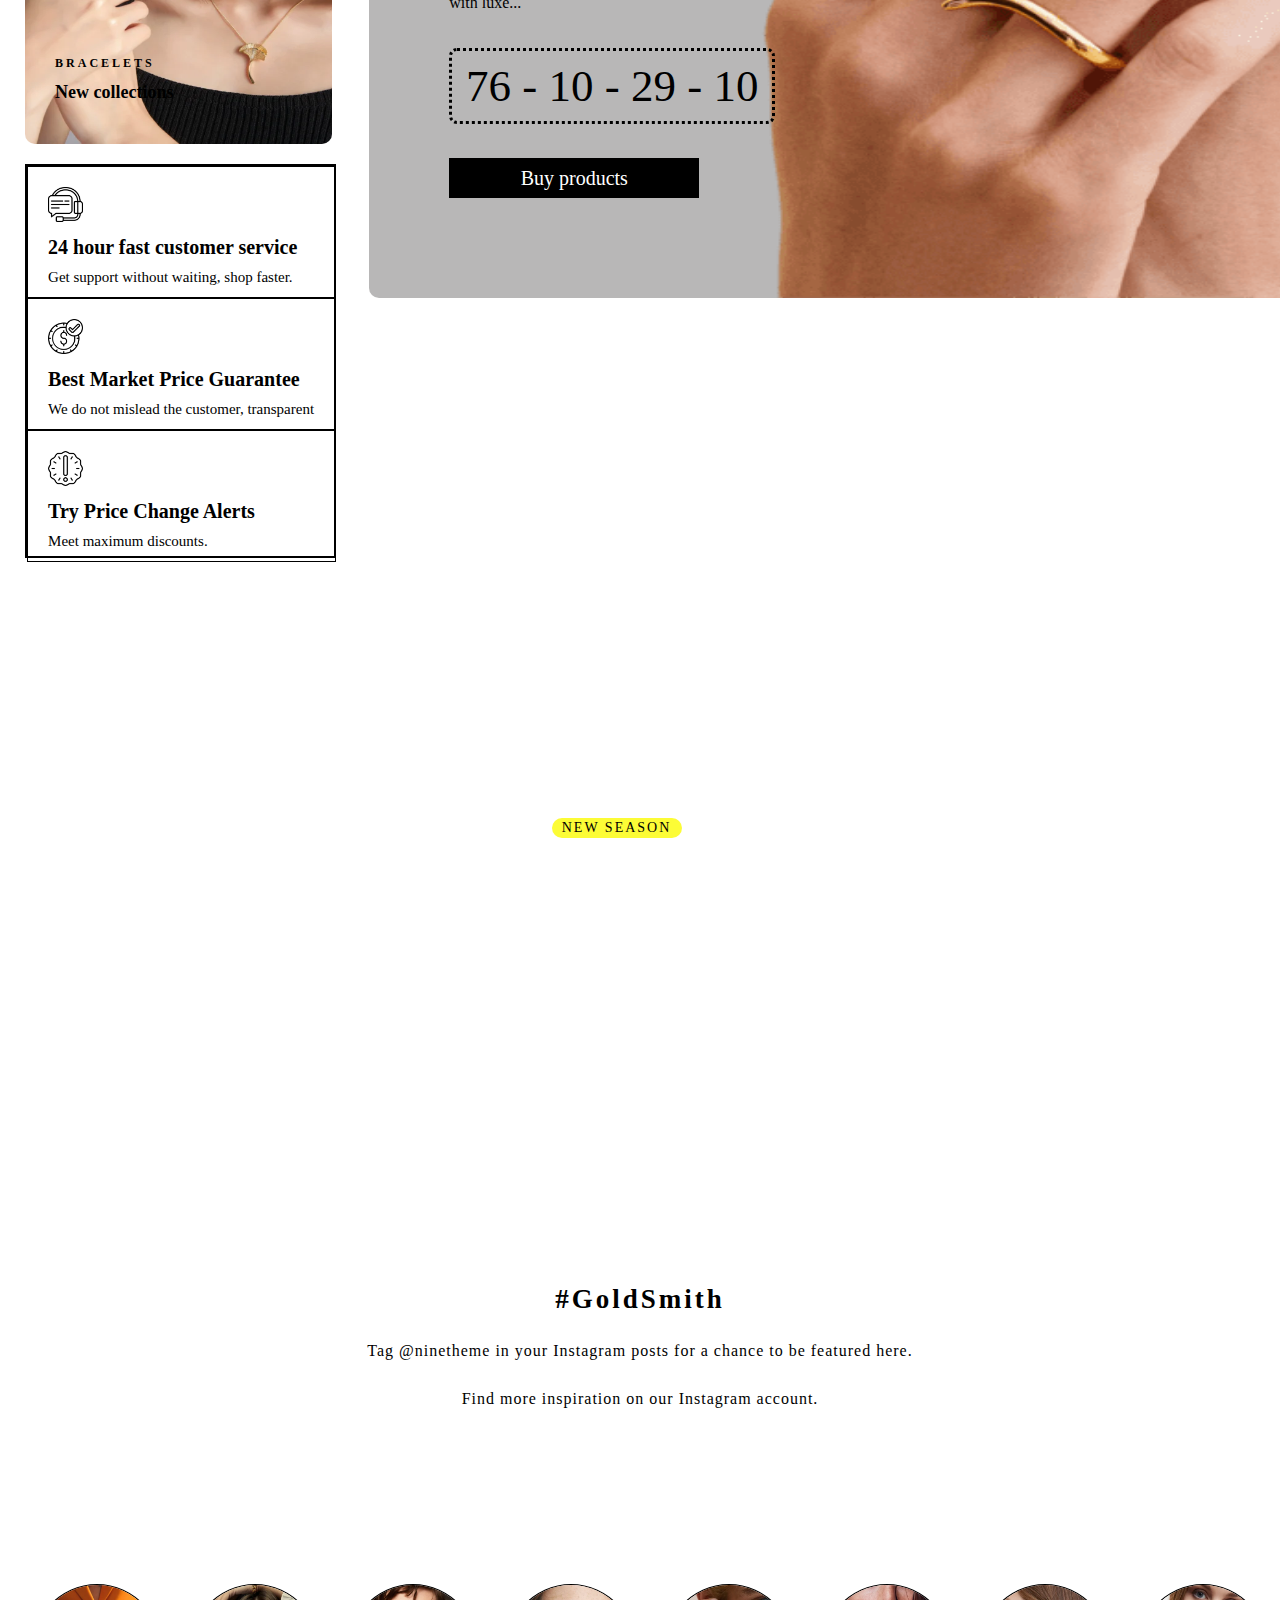
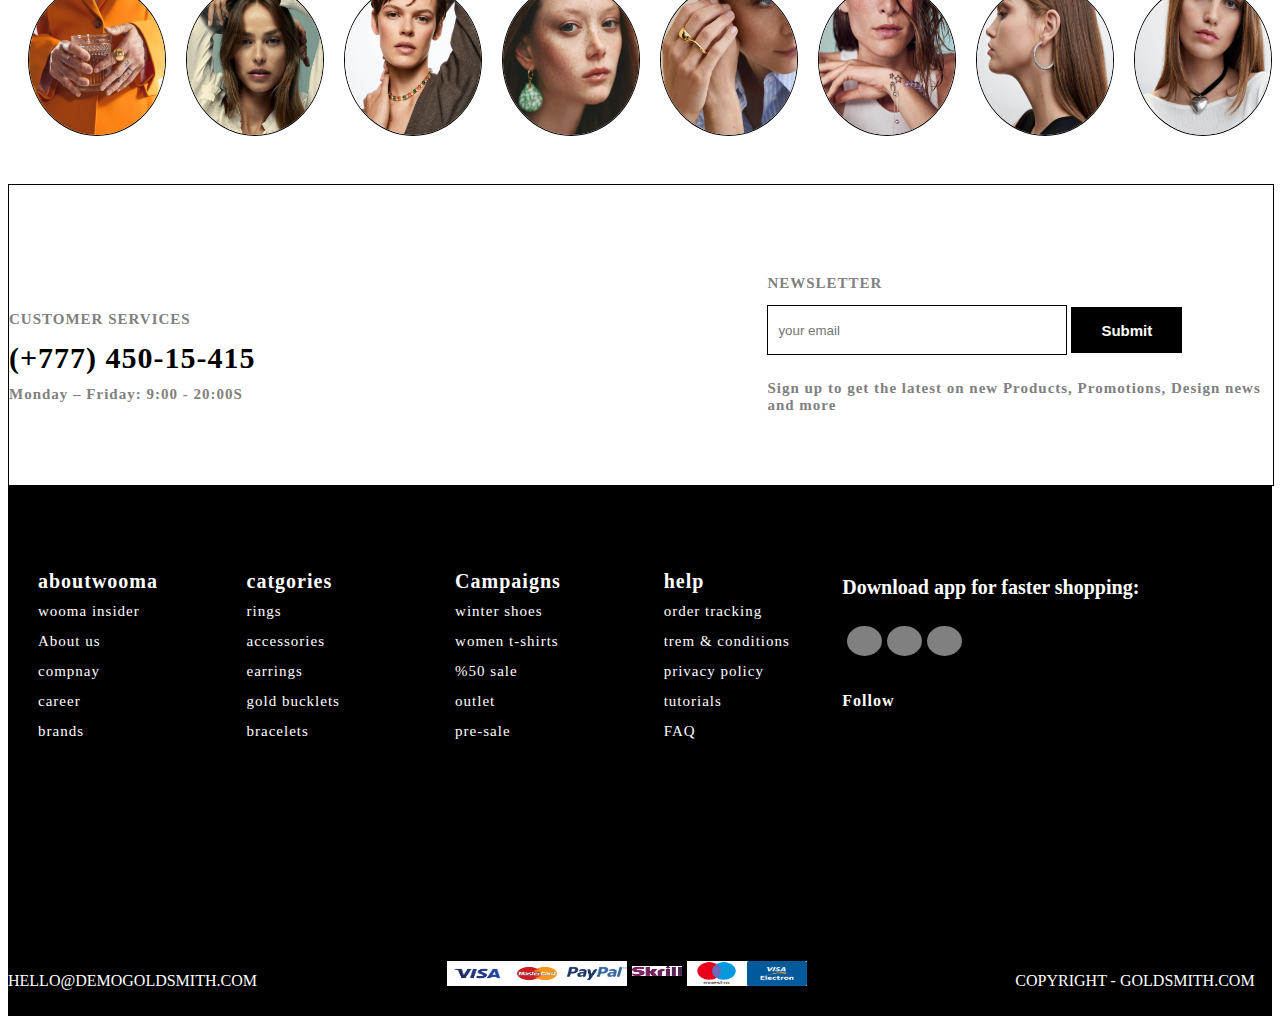
<file: myportfolio/flxproject/flexproject.html>
<!DOCTYPE html>
<html lang="en">
<head>
    <meta charset="UTF-8">
    <meta http-equiv="X-UA-Compatible" content="IE=edge">
    <meta name="viewport" content="width=device-width, initial-scale=1.0">
    <title>flexporject</title>
    <link rel="stylesheet" href="css/flexporject.css">
    <link rel="stylesheet" href="css/flexmediaproject.css">
    <link rel="stylesheet" href="https://cdnjs.cloudflare.com/ajax/libs/font-awesome/6.4.0/css/all.min.css" integrity="sha512-iecdLmaskl7CVkqkXNQ/ZH/XLlvWZOJyj7Yy7tcenmpD1ypASozpmT/E0iPtmFIB46ZmdtAc9eNBvH0H/ZpiBw==" crossorigin="anonymous" referrerpolicy="no-referrer" />
    
</head>
<body>

    <!-- intro start -->

    <div class="intro">
        <div class="icons">
            <i class="fa-brands fa-facebook "></i>
            <i class="fa-brands fa-twitter "></i>
            <i class="fa-brands fa-youtube "></i>
        </div>
        <h3>free shipping in all india</h3>
        <div class="corts">
            <div class="corts1">CART</div>
            <div class="corts1">SEARCH</div>  
            <div class="corts1">HELP</div>
        </div>
    </div>

    <!-- intro end -->

    <!-- navigation start -->
    
    <div class="navigation">
    <div class="innernavigation">    
        <div class="part1">
            <!-- home submenu start -->
            <div class="nav">HOME
                <div class="hoversubmenu1">
                        <ul>
                            <li>Home main</li>
                            <li>Modern</li>
                            <li>Home centered</li>
                            <li>left sidebar</li>
                            <li>Full screen slider</li>
                            <li>slider + Grid Banner</li>
                            <li>Mosaic Banner</li>
                            <li>Parallax</li>
                            <li>Product landing</li>
                            <li>Campaign</li>
                            <li>Video</li>
                            <li>Personal</li>
                            <li>Split</li>
                        </ul>
                </div>
            </div>
            <!-- home sub menu end -->
            <!-- shop submenu start -->
            <div class="nav">SHOP
                <div class="hoversubmenu2">

                 <div class="displayblock">
                    <div class="subpart1">
                        <ul>
                            <li>CATALOG</li>
                            <li>style 1</li>
                            <li>style 2</li>
                            <li>style 3</li>
                            <li>load more</li>
                            <li>ilfinite scroll</li>
                            <li>pagination</li>
                        </ul>
                    </div>
                    <div class="subpart1">
                        <ul>
                            <li>SHOP LAYOUTS</li>
                            <li>default</li>
                            <li>left sidebar</li>
                            <li>right sidebar</li>
                            <li>top sidebar</li>
                            <li>fixed sidebar (left)</li>
                            <li>full width (no-sidebar)</li>
                            <li>masonry grid</li>
                            <li>shop category page</li>
                            <li>shop tag page</li>
                            <li>shop brand page</li>
                        </ul>
                    </div>
                    <div class="subpart1">
                        <ul> 
                            <li>SHOP COLUMNS</li>
                            <li>list type</li>
                            <li>column three</li>
                            <li>column four</li>
                            <li>column five</li>
                            <li>column six(wide)</li>
                        </ul>
                    </div>
                    <div class="subpart1">

                        <ul>
                            <li>HERO TYPES</li>
                            <li>Category list</li>
                            <li>Category slider</li>
                            <li>Hero small</li>
                            <li>Hero breadcrumbs</li>
                            <li>Shop no title</li>
                        </ul>
                    </div>
                    <div class="subpart1">
                        <ul>
                            <li>SHOP PAGES</li>
                            <li>Cart</li>
                            <li>Cart</li>
                            <li>Checkout</li>
                            <li>Checkout(multisteps)</li>
                            <li>My account(2 colimns)</li>
                            <li>My account(tabbed)</li>
                            <li>Order tracking</li>
                        </ul>
                    </div>
                  </div>
                </div>
            </div>
            <!-- shop submenu end  -->
            <!-- product submenu start -->
            <div class="nav">PRODUCT
                <div class="hoversubmenu3">
                    <div class="displayblock2">
                        <div class="subpart2">
                            <ul>
                                <li>PODUCT TYPES</li>
                                <li>Simple</li>
                                <li>Color variable</li>
                                <li>Image variable</li>
                                <li>Grouped</li>
                                <li>External</li>
                                <li>Out of stock</li>
                                <li>Countdown</li>
                                <li>Popup video</li>
                                <li>360deg product</li>
                            </ul>
                        </div>
                        <div class="subpart2">
                            <ul>
                                <li>SHOWCASE STYLES</li>
                                <li>Carousel</li>
                                <li>Carousel big</li>
                                <li>Carousel small</li>
                                <li>Carousel mini</li>
                                <li>Carousel coverflow</li>
                                <li>Video slider</li>
                                <li>Stretch</li>
                            </ul>
                        </div>
                        <div class="subpart2">
                            <ul>
                                <li>GALLERY STYLES</li>
                                <li>Thumbs left</li>
                                <li>Thumbs right</li>
                                <li>Thumbs bottom</li>
                                <li>Thumbs top</li>
                                <li>Grid</li>
                                <li>Column 2</li>
                                <li>Column 3</li>
                                <li>Video grid - auto start</li>
                                <li>Video popup</li>
                            </ul>
                        </div>
                        <div class="subpart2">
                            <ul>
                                <li>PAGE LAYOUTS</li>
                                <li>Left sidebar</li>
                                <li>Right sidebar</li>
                                <li>Fullwidth </li>
                                <li>Tabes</li>
                                <li>Accordion</li>
                                <li>Accordion 2</li>
                                <li>Advanced review & Q&A</li>
                            </ul>
                        </div>
                    </div>
                </div>
            </div>
            <!-- product submenu end -->
            <!-- template submenu start -->
            <div class="nav secondclass">TEMPLATES
                <div class="hoversubmenu4">
                    <ul>
                        <li>Header sidebar</li>
                        <li>Header sidebar right</li>
                        <li>Header sidebar dark</li>
                        <li>light styles        </li>
                        <li>Dark styles         </li>
                        <li>tranparent styles   </li>
                        <li>topbars /footers   </li>
                    </ul>
            </div>
            </div>
            <!-- template submenu end -->
            <!-- page submenu start -->
            <div class="nav secondclass">PAGE
                <div class="hoversubmenu5">
                    <ul>
                 
                        <li>Blog                </li>
                        <li>Careers</li>
                        <li>FAQ</li>
                        <li>About me</li>
                        <li>Contact  </li>
                        <li>Maintenance  </li>
                        <li>Coming soon  </li> 
                        <li>404</li>
                    </ul>
                </div>
            </div>
            <!-- page submenu end  -->
            <!-- mega submenu start -->
            <div class="nav">MEGA
                <div class="hoversubmenu6">
                <div class="ineerhoversubmenu6">
                    <div class="innerpart1">
                        <ul>
                            <li style="line-height: 40px; font-weight:bold"><b>ALL CATEGORIES</b></li>
                            <li>Children</li>
                            <li>boys</li>
                            <li>Girls</li>
                            <li>Women</li>
                            <li>Men</li>
                            <li>Accessory</li>
                            <li>Shoes</li>
                            <li style="border: 3px solid; width:150px">All products</li>
                        </ul>
                    </div>
                    <div class="innerpart2">
                        <div class="box">
                            <div class="image"><img src="images/031-ring-1.jpg.svg " height="75%" width="75%"  alt=""></div>
                            <div class="text2">NOSE RING</div>
                        </div>
                        <div class="box">
                            <div class="image"><img src="images/042-bracelet-2.svg " height="75%" width="75%"  alt=""></div>
                            <div class="text2">NOSE RING</div>
                        </div>
                        <div class="box">
                            <div class="image"><img src="images/015-earrings-1.svg " height="75%" width="75%"  alt=""></div>
                            <div class="text2">NOSE RING</div>
                        </div>
                        <div class="box">
                            <div class="image"><img src="images/050-necklace-4.svg " height="75%" width="75%"  alt=""></div>
                            <div class="text2">NOSE RING</div>
                        </div>
                        <div class="box">
                            <div class="image"><img src="images/020-earrings-2.svg " height="75%" width="75%"  alt=""></div>
                            <div class="text2">NOSE RING</div>
                        </div>
                        <div class="box">
                            <div class="image"><img src="images/024-engagement.svg " height="75%" width="75%"  alt=""></div>
                            <div class="text2">NOSE RING</div>
                        </div>
                        <div class="box">
                            <div class="image"><img src="images/045-pendant-1.svg " height="75%" width="75%"  alt=""></div>
                            <div class="text2">NOSE RING</div>
                        </div>
                        <div class="box">
                            <div class="image"><img src="images/042-bracelet-2.svg " height="75%" width="75%"  alt=""></div>
                            <div class="text2">NOSE RING</div>
                        </div>
                        <div class="box">
                            <div class="image"><img src="images/042-bracelet-2.svg " height="75%" width="75%"  alt=""></div>
                            <div class="text2">NOSE RING</div>
                        </div>
                        <div class="box">
                            <div class="image"><img src="images/025-earrings-3.svg" height="75%" width="75%"  alt=""></div>
                            <div class="text2">NOSE RING</div>
                        </div>
                        <div class="box">
                            <div class="image"><img src="images/021-gem.svg " height="75%" width="75%"  alt=""></div>
                            <div class="text2">NOSE RING</div>
                        </div>
                        <div class="box">
                            <div class="image"><img src="images/043-piercing.svg " height="75%" width="75%"  alt=""></div>
                            <div class="text2">NOSE RING</div>
                        </div>
                    
                    </div>
                 </div>
                </div>
            </div>
            <!-- mega submenu end -->
            <div class="show">
                <i class="fa-solid fa-bars"></i>
            </div>
        </div>

        <!-- navigation part2 start -->
        <div class="part2">
            GOLDSMITH
        </div>
        <!-- navigation part2 end -->
        <!-- navigation part3 start -->
        <div class="part3">
           <div class="innerpart">
            <i class="fa-solid fa-magnifying-glass"></i>
            <div class="collap">
               <i class="fa-solid fa-bag-shopping"></i>
               <i class="fa-regular fa-heart"></i>
               <i class="fa-solid fa-rotate"></i>
            </div>
           <i class="fa-solid fa-user"></i>
           <i class="fa-solid fa-bars"></i>
           </div>
            <div class="show1">
                <i class="fa-solid fa-bag-shopping"></i>
            </div>
        </div>
        <!-- navigation part3 end -->
        </div>
    </div>
       <!-- navigation end -->
    <div class="scoller">
        <div class="picture1">
            <div class="h1">
                <h1>Meet The Line of The Millennium</h1>
            </div>
            <div class="p">
                <p>Fashion is to pleas your eye. shapes and proportions are for your intellect. I have an obsession with details and pattern</p>
            </div>
            <div class="allbotton">
                <div class="botton1">check collection</div>
                <div class="botton1 color">shop now</div>
            </div>

        </div>
        <div class="picture2">
            
                <div class="line1">G0LD PIERCING</div>
                <div class="line2">FLASH SALE</div>
                <div class="line3">15 NOV-25 NOV </div>
                <div class="line4">see more products</div>
        </div>
    </div>

    <!-- scoller end -->
    <!-- contentpart1 start -->
    <div class="contentpart1">
        <div class="section">
            <img src="images/contectimage1.jpg" alt="" height="40%" width="30%">
            <h3>Amazing value everyday</h3>
            <p>items prices that fit your budget</p>

        </div>
        <div class="section">
            <img src="images/contentimage2.jpg" alt="" height="40%" width="30%">
            <h3>Successful customer service</h3>
            <p>We work with a focus on 100% customer satisfaction.
            </p>
        </div>
        <div class="section">
            <img src="images/contentimage3.jpg" alt="" height="40%" width="30%">
            <h3>All payment method</h3>
            <p>Don't bother with payment details.
            </p>
        </div>
        <div class="section">
            <img src="images/contentimage4.jpg" alt="" height="40%" width="30%">
            <h3>Completely free shipping</h3>
            <p>We'll handle the shipping.</p>
        </div>
    </div>
    <!-- contentpart1 end -->
    <!-- contentpart2 start -->
    <div class="contentpart2">
        <div class="first1part">
            <p>NOSE RINGS</p>
            <h2>NOSE EARRINGS</h2>
            <h4>25 NOV-29-NOV</h4>
            <h6>see more products</h6>
        </div>
        <div class="second1part">
                <div class="itembox">
                    <div class="upper1part">
                        <img class="image1" src="images/contentpart21.jpg" alt="" height="200px" width="210px">
                        <div class="upperhoverpart">Read more</div>
                        <div class="upper1partheart"><img class="image2" src="images/hover1partheart.png" alt="" width="15px" height="15px"></div>
                        <div class="upper1partrotate"><img class="image3" src="images/hover2partheart.png" alt="" width="15px" height="15px"></div>
                        <div class="upper1parteye"><img class="image4" src="images/hover3partheart.png" alt="" width="15px" height="15px"></div>
                    </div>
                    <div class="lower1part">
                        <p>The air scoop-neck tee</p>
                        <p style="opacity: .7;">$95.00</p>
                    </div>
                </div>
                <div class="itembox">
                    <div class="upper1part">
                        <img class="image1" src="images/contentpart22.jpg" alt="" height="200px" width="210px">
                        <div class="upperhoverpart">Read more</div>
                        <div class="upper1partheart"><img class="image2" src="images/hover1partheart.png" alt="" width="15px" height="15px"></div>
                        <div class="upper1partrotate"><img class="image3" src="images/hover2partheart.png" alt="" width="15px" height="15px"></div>
                        <div class="upper1parteye"><img class="image4" src="images/hover3partheart.png" alt="" width="15px" height="15px"></div>
                    </div>
                    <div class="lower1part">
                        <p>The air scoop-neck tee</p>
                        <p style="opacity: .7;">$95.00</p>
                    </div>
                </div>
                <div class="itembox">
                    <div class="upper1part">
                        <img class="image1" src="images/contentpart23.jpg" alt="" height="200px" width="210px">
                        <div class="upperhoverpart">Read more</div>
                        <div class="upper1partheart"><img class="image2" src="images/hover1partheart.png" alt="" width="15px" height="15px"></div>
                        <div class="upper1partrotate"><img class="image3" src="images/hover2partheart.png" alt="" width="15px" height="15px"></div>
                        <div class="upper1parteye"><img class="image4" src="images/hover3partheart.png" alt="" width="15px" height="15px"></div>
                    </div>
                    <div class="lower1part">
                        <p>The air scoop-neck tee</p>
                        <p style="opacity: .7;">$95.00</p>
                    </div>

                </div>
                <div class="itembox">
                    <div class="upper1part">
                        <img class="image1" src="images/contentpart24.jpg" alt="" height="200px" width="210px">
                        <div class="upperhoverpart">Read more</div>
                        <div class="upper1partheart"><img class="image2" src="images/hover1partheart.png" alt="" width="15px" height="15px"></div>
                        <div class="upper1partrotate"><img class="image3" src="images/hover2partheart.png" alt="" width="15px" height="15px"></div>
                        <div class="upper1parteye"><img class="image4" src="images/hover3partheart.png" alt="" width="15px" height="15px"></div>
                    </div>
                    <div class="lower1part">
                        <p>The air scoop-neck tee</p>
                        <p style="opacity: .7;">$95.00</p>
                    </div>
                </div>
                <div class="itembox">
                    <div class="upper1part">
                        <img class="image1" src="images/contentpart25.jpg" alt="" height="200px" width="210px">
                        <div class="upperhoverpart">Read more</div>
                        <div class="upper1partheart"><img class="image2" src="images/hover1partheart.png" alt="" width="15px" height="15px"></div>
                        <div class="upper1partrotate"><img class="image3" src="images/hover2partheart.png" alt="" width="15px" height="15px"></div>
                        <div class="upper1parteye"><img class="image4" src="images/hover3partheart.png" alt="" width="15px" height="15px"></div>
                    </div>
                    <div class="lower1part">
                        <p>The air scoop-neck tee</p>
                        <p style="opacity: .7;">$95.00</p>
                    </div>
                </div>
                <div class="itembox">
                    <div class="upper1part">
                        <img class="image1" src="images/contentpart26.jpg" alt="" height="200px" width="210px">
                        <div class="upperhoverpart">Read more</div>
                        <div class="upper1partheart"><img class="image2" src="images/hover1partheart.png" alt="" width="15px" height="15px"></div>
                        <div class="upper1partrotate"><img class="image3" src="images/hover2partheart.png" alt="" width="15px" height="15px"></div>
                        <div class="upper1parteye"><img class="image4" src="images/hover3partheart.png" alt="" width="15px" height="15px"></div>
                    </div>
                    <div class="lower1part">
                        <p>The air scoop-neck tee</p>
                        <p style="opacity: .7;">$95.00</p>
                    </div>
                </div>
                <div class="itembox">
                    <div class="upper1part">
                        <img class="image1" src="images/contentpart27.jpg" alt="" height="200px" width="210px">
                        <div class="upperhoverpart">Read more</div>
                        <div class="upper1partheart"><img class="image2" src="images/hover1partheart.png" alt="" width="15px" height="15px"></div>
                        <div class="upper1partrotate"><img class="image3" src="images/hover2partheart.png" alt="" width="15px" height="15px"></div>
                        <div class="upper1parteye"><img class="image4" src="images/hover3partheart.png" alt="" width="15px" height="15px"></div>
                    </div>
                    <div class="lower1part">
                        <p>The air scoop-neck tee</p>
                        <p style="opacity: .7;">$95.00</p>
                    </div>
                </div>
                <div class="itembox">
                    <div class="upper1part">
                        <img class="image1" src="images/contentpart28.jpg" alt="" height="200px" width="210px">
                        <div class="upperhoverpart">Read more</div>
                        <div class="upper1partheart"><img class="image2" src="images/hover1partheart.png" alt="" width="15px" height="15px"></div>
                        <div class="upper1partrotate"><img class="image3" src="images/hover2partheart.png" alt="" width="15px" height="15px"></div>
                        <div class="upper1parteye"><img class="image4" src="images/hover3partheart.png" alt="" width="15px" height="15px"></div>
                    </div>
                    <div class="lower1part">
                        <p>The air scoop-neck tee</p>
                        <p style="opacity: .7;">$95.00</p>
                    </div>
                </div>
        </div>
    </div>
    <!-- contentpart2 end -->
    <!-- doteddiv1 start -->
    <div class="doteddiv1">
        <div class="firstpart"><span class="span1">super discount  for your first purchase</span>
            <span class="span2">FIRST250</span>
            Use discount code in checkout page. </div>
        <div class="secondpart">2nd shopping surprise campaign!
            <span class="span3">Check Products</span></div>
    </div>
    <!-- doteddiv1 end -->
    <!-- content part3 start end this part are repearted -->
    <div class="contentpart2">
        <div class="first1part yagnesh">
            <p>NOSE RINGS</p>
            <h2>NOSE EARRINGS</h2>
            <h4>25 NOV-29-NOV</h4>
            <h6>see more products</h6>
        </div>
        <div class="second1part">
                <div class="itembox">
                    <div class="upper1part">
                        <img class="image1" src="images/contentpart21.jpg" alt="" height="200px" width="210px">
                        <div class="upperhoverpart">Read more</div>
                        <div class="upper1partheart"><img class="image2" src="images/hover1partheart.png" alt="" width="15px" height="15px"></div>
                        <div class="upper1partrotate"><img class="image3" src="images/hover2partheart.png" alt="" width="15px" height="15px"></div>
                        <div class="upper1parteye"><img class="image4" src="images/hover3partheart.png" alt="" width="15px" height="15px"></div>
                    </div>
                    <div class="lower1part">
                        <p>The air scoop-neck tee</p>
                        <p style="opacity: .7;">$95.00</p>
                    </div>
                </div>
                <div class="itembox">
                    <div class="upper1part">
                        <img class="image1" src="images/contentpart22.jpg" alt="" height="200px" width="210px">
                        <div class="upperhoverpart">Read more</div>
                        <div class="upper1partheart"><img class="image2" src="images/hover1partheart.png" alt="" width="15px" height="15px"></div>
                        <div class="upper1partrotate"><img class="image3" src="images/hover2partheart.png" alt="" width="15px" height="15px"></div>
                        <div class="upper1parteye"><img class="image4" src="images/hover3partheart.png" alt="" width="15px" height="15px"></div>
                    </div>
                    <div class="lower1part">
                        <p>The air scoop-neck tee</p>
                        <p style="opacity: .7;">$95.00</p>
                    </div>
                </div>
                <div class="itembox">
                    <div class="upper1part">
                        <img class="image1" src="images/contentpart23.jpg" alt="" height="200px" width="210px">
                        <div class="upperhoverpart">Read more</div>
                        <div class="upper1partheart"><img class="image2" src="images/hover1partheart.png" alt="" width="15px" height="15px"></div>
                        <div class="upper1partrotate"><img class="image3" src="images/hover2partheart.png" alt="" width="15px" height="15px"></div>
                        <div class="upper1parteye"><img class="image4" src="images/hover3partheart.png" alt="" width="15px" height="15px"></div>
                    </div>
                    <div class="lower1part">
                        <p>The air scoop-neck tee</p>
                        <p style="opacity: .7;">$95.00</p>
                    </div>

                </div>
                <div class="itembox">
                    <div class="upper1part">
                        <img class="image1" src="images/contentpart24.jpg" alt="" height="200px" width="210px">
                        <div class="upperhoverpart">Read more</div>
                        <div class="upper1partheart"><img class="image2" src="images/hover1partheart.png" alt="" width="15px" height="15px"></div>
                        <div class="upper1partrotate"><img class="image3" src="images/hover2partheart.png" alt="" width="15px" height="15px"></div>
                        <div class="upper1parteye"><img class="image4" src="images/hover3partheart.png" alt="" width="15px" height="15px"></div>
                    </div>
                    <div class="lower1part">
                        <p>The air scoop-neck tee</p>
                        <p style="opacity: .7;">$95.00</p>
                    </div>
                </div>
                <div class="itembox">
                    <div class="upper1part">
                        <img class="image1" src="images/contentpart25.jpg" alt="" height="200px" width="210px">
                        <div class="upperhoverpart">Read more</div>
                        <div class="upper1partheart"><img class="image2" src="images/hover1partheart.png" alt="" width="15px" height="15px"></div>
                        <div class="upper1partrotate"><img class="image3" src="images/hover2partheart.png" alt="" width="15px" height="15px"></div>
                        <div class="upper1parteye"><img class="image4" src="images/hover3partheart.png" alt="" width="15px" height="15px"></div>
                    </div>
                    <div class="lower1part">
                        <p>The air scoop-neck tee</p>
                        <p style="opacity: .7;">$95.00</p>
                    </div>
                </div>
                <div class="itembox">
                    <div class="upper1part">
                        <img class="image1" src="images/contentpart26.jpg" alt="" height="200px" width="210px">
                        <div class="upperhoverpart">Read more</div>
                        <div class="upper1partheart"><img class="image2" src="images/hover1partheart.png" alt="" width="15px" height="15px"></div>
                        <div class="upper1partrotate"><img class="image3" src="images/hover2partheart.png" alt="" width="15px" height="15px"></div>
                        <div class="upper1parteye"><img class="image4" src="images/hover3partheart.png" alt="" width="15px" height="15px"></div>
                    </div>
                    <div class="lower1part">
                        <p>The air scoop-neck tee</p>
                        <p style="opacity: .7;">$95.00</p>
                    </div>
                </div>
                <div class="itembox">
                    <div class="upper1part">
                        <img class="image1" src="images/contentpart27.jpg" alt="" height="200px" width="210px">
                        <div class="upperhoverpart">Read more</div>
                        <div class="upper1partheart"><img class="image2" src="images/hover1partheart.png" alt="" width="15px" height="15px"></div>
                        <div class="upper1partrotate"><img class="image3" src="images/hover2partheart.png" alt="" width="15px" height="15px"></div>
                        <div class="upper1parteye"><img class="image4" src="images/hover3partheart.png" alt="" width="15px" height="15px"></div>
                    </div>
                    <div class="lower1part">
                        <p>The air scoop-neck tee</p>
                        <p style="opacity: .7;">$95.00</p>
                    </div>
                </div>
                <div class="itembox">
                    <div class="upper1part">
                        <img class="image1" src="images/contentpart28.jpg" alt="" height="200px" width="210px">
                        <div class="upperhoverpart">Read more</div>
                        <div class="upper1partheart"><img class="image2" src="images/hover1partheart.png" alt="" width="15px" height="15px"></div>
                        <div class="upper1partrotate"><img class="image3" src="images/hover2partheart.png" alt="" width="15px" height="15px"></div>
                        <div class="upper1parteye"><img class="image4" src="images/hover3partheart.png" alt="" width="15px" height="15px"></div>
                    </div>
                    <div class="lower1part">
                        <p>The air scoop-neck tee</p>
                        <p style="opacity: .7;">$95.00</p>
                    </div>
                </div>
        </div>
    </div>
    <!-- content part3 start end this part are repearted -->
     <!-- doteddiv2 start  but this part repeated-->
     <div class="doteddiv1">
        <div class="firstpart"><span class="span1">super discount  for your first purchase</span>
            <span class="span2">FIRST250</span>
            Use discount code in checkout page. </div>
        <div class="secondpart">2nd shopping surprise campaign!
            <span class="span3">Check Products</span></div>
    </div>
    <!-- doteddiv2 end but this part repeated -->
    <!-- contentpart4 start -->
    <div class="contentpart4maindiv">
        <div class="contentpart4firstdiv">
            Featured deals <span class="yagnesh1">VIEW ALL</span>
            <div class="part1">
                <div class="part1inner">
                    <div class="contentpart4images">
                        <img class="yagnesh2" src="images/contentpart3image.webp" height="100PX" width="100PX" alt="">
                    </div>
                    <span class="span4">Exapired</span>
                    <h4 class="yagnesh4">360deg products</h4>
                    <p class="yagnesh5">$144.00</p>
                    <p class="yagnesh6">ADD to card</p>
                    <p class="yagnesh7">Remains until the end of the offer</p>
                </div>
                <div class="part1inner">
                    <div class="contentpart4images">
                        <img class="yagnesh2" src="images/contentpart3image2.webp" height="100PX" width="100PX" alt="">
                    </div>
                    <span class="span4">Exapired</span>
                    <h4 class="yagnesh4">The Air Scoop-Neck Tee</h4>
                    <p class="yagnesh5">$95.00</p>
                    <p class="yagnesh6">ADD to card</p>
                    <p class="yagnesh7">Remains until the end of the offer</p>
                </div>
                <div class="part1inner">
                    <div class="contentpart4images">
                        <img class="yagnesh2" src="images/contentpart3image3.webp" height="100PX" width="100PX" alt="">
                    </div>
                    <span class="span4">Exapired</span>
                    <h4 class="yagnesh4">Beaded double necklace</h4>
                    <p class="yagnesh5">$240.00</p>
                    <p class="yagnesh6">ADD to card</p>
                    <p class="yagnesh7">Remains until the end of the offer</p>
                </div>
            </div>
            <p class="yagnesh8">Testimonials</p>
            <div class="part2">
                <img class="yagnesh9" src="images/contentpart3image4.webp" alt="">
                <p class="yagnesh10">Caleb Hoffman </p>
                <p class="yagnesh11">Customer</p>
                <p class="yagnesh12">Lorem ipsum dolor sit amet consectetur adipisicing elit. Nostrum aut provident rerum placeat dicta molestiae perferendis, dolorem velit harum nihil nobis blanditiis rem corrupti iure sit ex voluptates modi maxime?</p>
            </div>
            
        </div>
        <div class="contentpart4seconddiv">
            <div class="part1">
                <p class="yagnesh13">NECKLESHES</p>
                <p class="yagnesh14">LATEST BESTLSELLER</p>
                <P class="yagnesh15">see more products</P>
            </div>
            <div class="part2">
                <div class="itembox yagnesh21">
                    <div class="upper1part">
                        <img class="image1" src="images/contentpart21.jpg" alt="" height="180px" width="170px">
                        <div class="upperhoverpart raj">Read more</div>
                        <div class="upper1partheart"><img class="image2" src="images/hover1partheart.png" alt="" width="15px" height="15px"></div>
                        <div class="upper1partrotate"><img class="image3" src="images/hover2partheart.png" alt="" width="15px" height="15px"></div>
                        <div class="upper1parteye"><img class="image4" src="images/hover3partheart.png" alt="" width="15px" height="15px"></div>
                    </div>
                    <div class="lower1part">
                        <p>The air scoop-neck tee</p>
                        <p style="opacity: .7;">$95.00</p>
                    </div>
                </div>
                <div class="itembox yagnesh21">
                    <div class="upper1part">
                        <img class="image1" src="images/contentpart22.jpg" alt="" height="180px" width="170px">
                        <div class="upperhoverpart raj">Read more</div>
                        <div class="upper1partheart"><img class="image2" src="images/hover1partheart.png" alt="" width="15px" height="15px"></div>
                        <div class="upper1partrotate"><img class="image3" src="images/hover2partheart.png" alt="" width="15px" height="15px"></div>
                        <div class="upper1parteye"><img class="image4" src="images/hover3partheart.png" alt="" width="15px" height="15px"></div>
                    </div>
                    <div class="lower1part">
                        <p>The air scoop-neck tee</p>
                        <p style="opacity: .7;">$95.00</p>
                    </div>
                </div>
                <div class="itembox yagnesh21">
                    <div class="upper1part">
                        <img class="image1" src="images/contentpart23.jpg" alt="" height="180px" width="170px">
                        <div class="upperhoverpart raj">Read more</div>
                        <div class="upper1partheart"><img class="image2" src="images/hover1partheart.png" alt="" width="15px" height="15px"></div>
                        <div class="upper1partrotate"><img class="image3" src="images/hover2partheart.png" alt="" width="15px" height="15px"></div>
                        <div class="upper1parteye"><img class="image4" src="images/hover3partheart.png" alt="" width="15px" height="15px"></div>
                    </div>
                    <div class="lower1part ">
                        <p>The air scoop-neck tee</p>
                        <p style="opacity: .7;">$95.00</p>
                    </div>

                </div>
                <div class="itembox yagnesh21">
                    <div class="upper1part">
                        <img class="image1" src="images/contentpart24.jpg" alt="" height="180px" width="170px">
                        <div class="upperhoverpart raj">Read more</div>
                        <div class="upper1partheart"><img class="image2" src="images/hover1partheart.png" alt="" width="15px" height="15px"></div>
                        <div class="upper1partrotate"><img class="image3" src="images/hover2partheart.png" alt="" width="15px" height="15px"></div>
                        <div class="upper1parteye"><img class="image4" src="images/hover3partheart.png" alt="" width="15px" height="15px"></div>
                    </div>
                    <div class="lower1part">
                        <p>The air scoop-neck tee</p>
                        <p style="opacity: .7;">$95.00</p>
                    </div>
                </div>
                <div class="itembox yagnesh21">
                    <div class="upper1part">
                        <img class="image1" src="images/contentpart25.jpg" alt="" height="180px" width="170px">
                        <div class="upperhoverpart raj">Read more</div>
                        <div class="upper1partheart"><img class="image2" src="images/hover1partheart.png" alt="" width="15px" height="15px"></div>
                        <div class="upper1partrotate"><img class="image3" src="images/hover2partheart.png" alt="" width="15px" height="15px"></div>
                        <div class="upper1parteye"><img class="image4" src="images/hover3partheart.png" alt="" width="15px" height="15px"></div>
                    </div>
                    <div class="lower1part">
                        <p>The air scoop-neck tee</p>
                        <p style="opacity: .7;">$95.00</p>
                    </div>
                </div>
                <div class="itembox yagnesh21">
                    <div class="upper1part">
                        <img class="image1" src="images/contentpart26.jpg" alt="" height="180px" width="170px">
                        <div class="upperhoverpart raj">Read more</div>
                        <div class="upper1partheart"><img class="image2" src="images/hover1partheart.png" alt="" width="15px" height="15px"></div>
                        <div class="upper1partrotate"><img class="image3" src="images/hover2partheart.png" alt="" width="15px" height="15px"></div>
                        <div class="upper1parteye"><img class="image4" src="images/hover3partheart.png" alt="" width="15px" height="15px"></div>
                    </div>
                    <div class="lower1part">
                        <p>The air scoop-neck tee</p>
                        <p style="opacity: .7;">$95.00</p>
                    </div>
                </div>
                <div class="itembox yagnesh21">
                    <div class="upper1part">
                        <img class="image1" src="images/contentpart27.jpg" alt="" height="180px" width="170px">
                        <div class="upperhoverpart raj">Read more</div>
                        <div class="upper1partheart"><img class="image2" src="images/hover1partheart.png" alt="" width="15px" height="15px"></div>
                        <div class="upper1partrotate"><img class="image3" src="images/hover2partheart.png" alt="" width="15px" height="15px"></div>
                        <div class="upper1parteye"><img class="image4" src="images/hover3partheart.png" alt="" width="15px" height="15px"></div>
                    </div>
                    <div class="lower1part">
                        <p>The air scoop-neck tee</p>
                        <p style="opacity: .7;">$95.00</p>
                    </div>
                </div>
                <div class="itembox yagnesh21">
                    <div class="upper1part">
                        <img class="image1" src="images/contentpart28.jpg" alt="" height="180px" width="170px">
                        <div class="upperhoverpart raj">Read more</div>
                        <div class="upper1partheart"><img class="image2" src="images/hover1partheart.png" alt="" width="15px" height="15px"></div>
                        <div class="upper1partrotate"><img class="image3" src="images/hover2partheart.png" alt="" width="15px" height="15px"></div>
                        <div class="upper1parteye"><img class="image4" src="images/hover3partheart.png" alt="" width="15px" height="15px"></div>
                    </div>
                    <div class="lower1part">
                        <p>The air scoop-neck tee</p>
                        <p style="opacity: .7;">$95.00</p>
                    </div>
                </div>
                <div class="anotherpart1">
                  <div class="part11">SALE</div>
                   <div class="part12">
                    <p class="yagnesh22">Super discount for your first purchase</p>
                    <p class="yagnesh23">Use discount code in checkout page.</p>
                   </div>
                  <div class="part13">BUYNOW225</div>
                </div>
                
            </div>
        </div>
    </div>
    <!-- contentpart4 end -->
    <!-- contentpart5 start -->
    <div class="contentpart5maindiv">
        <div class="contentpart5firstdiv">
            <div class="div1">
                2nd shopping surprise <br> campaign!
                <div class="innerdiv11">check products</div>
            </div>
            <div class="div2">
                <p class="yagnesh51">EARRINGS</p>
                <P class="yagnesh52">ceate your combo now!</P>
            </div>
            <div class="div2 x1">
                <p class="yagnesh51">GOLD BUCKLE</p>
                <P class="yagnesh52">Free shoping on over $50</P>
            </div>
            <div class="div2 x2">
                <p class="yagnesh51">BRACELETS</p>
                <P class="yagnesh52">New collections</P>
            </div>
           <div class="maindiv3">
            <div class="div3">
                <div class="pngimage">
                    <img  src="images/81.png" height="35px" width="35px" alt="">
                    <p class="yagnesh53">24 hour fast customer service</p>
                    <p class="yagnesh54">Get support without waiting, shop faster.</p>

                </div>

            </div>
            <div class="div3">
                <div class="pngimage">
                    <img src="images/82.png" height="35px" width="35px" alt="">
                    <p class="yagnesh53">Best Market Price Guarantee</p>
                    <p class="yagnesh54">We do not mislead the customer, transparent </p>
                </div>

            </div>
            <div class="div3">
                <div class="pngimage">
                    <img  src="images/83.png" height="35px" width="35px"  alt="">
                    <p class="yagnesh53">Try Price Change Alerts</p>
                    <p class="yagnesh54">Meet maximum discounts.</p>
                </div>

            </div>
           </div>
        </div>
        <div class="contentpart5seconddiv">
            <p class="yagnesh31">Deals of the Week
               <span class="yagnesh32">Dont miss out on this weeks deals</span> <span class="yagnesh33">View all</span> </p>
               <hr>
               <div class="div5">
                <div class="subdiv raju">
                    <div class="yagnesh34">
                        <img class="yagnesh35" src="images/contentpart54.webp" height="100%" width="100%" alt="">
                        <div class="upper1partheart1"><img class="image21" src="images/hover1partheart.png" alt="" width="15px" height="15px"></div>
                        <div class="upper1partrotate1"><img class="image31" src="images/hover2partheart.png" alt="" width="15px" height="15px"></div>
                        <div class="upper1parteye1"><img class="image41" src="images/hover3partheart.png" alt="" width="15px" height="15px"></div>
                    </div>
                    <p class="yagnesh36">long crystal earrings</p>
                    <p class="yagnesh37">&#11088&#11088&#11088&#11088&#11088 ... 1 review</p>
                    <p class="yagnesh38">$34.00</p>
                    <div class="yagnesh39"></div>
                    <div class="yagnesh40">
                        <div class="yagnesh41"><span class="yagnesh43">sold:</span>5</div>
                        <div class="yagnesh42"><span class="yagnesh43"> avalible:</span>15</div>
                    </div>

                </div>
                <div class="subdiv raju1">
                    <div class="yagnesh34">
                        <img class="yagnesh35" src="images/contentpart55.webp" height="100%" width="100%" alt="">
                        <div class="upper1partheart1"><img class="image21" src="images/hover1partheart.png" alt="" width="15px" height="15px"></div>
                        <div class="upper1partrotate1"><img class="image31" src="images/hover2partheart.png" alt="" width="15px" height="15px"></div>
                        <div class="upper1parteye1"><img class="image41" src="images/hover3partheart.png" alt="" width="15px" height="15px"></div>
                    </div>
                    <p class="yagnesh36">faceted crystal brac </p>
                    <p class="yagnesh37">&#11088&#11088&#11088&#11088&#11088 ... 1 review</p>
                    <p class="yagnesh38">$34.00</p>
                    <div class="yagnesh39 raj1"></div>
                    <div class="yagnesh40">
                        <div class="yagnesh41"><span class="yagnesh43">sold:</span>5</div>
                        <div class="yagnesh42"><span class="yagnesh43"> avalible:</span>15</div>
                    </div>
                </div>
                <div class="subdiv raju1">
                    <div class="yagnesh34">
                        <img class="yagnesh35" src="images/contentpart56.webp" height="100%" width="100%" alt="">
                        <div class="upper1partheart1"><img class="image21" src="images/hover1partheart.png" alt="" width="15px" height="15px"></div>
                        <div class="upper1partrotate1"><img class="image31" src="images/hover2partheart.png" alt="" width="15px" height="15px"></div>
                        <div class="upper1parteye1"><img class="image41" src="images/hover3partheart.png" alt="" width="15px" height="15px"></div>
                    </div>
                    <p class="yagnesh36">Rigid necklace 24k</p>
                    <p class="yagnesh37">&#11088&#11088&#11088&#11088&#11088 ... 1 review</p>
                    <p class="yagnesh38">$34.00</p>
                    <div class="yagnesh39 raj2"></div>
                    <div class="yagnesh40">
                        <div class="yagnesh41"><span class="yagnesh43">sold:</span>5</div>
                        <div class="yagnesh42"><span class="yagnesh43"> avalible:</span>15</div>
                    </div>
                </div>
                <div class="subdiv raju1">
                    <div class="yagnesh34">
                        <img class="yagnesh35" src="images/contentpart57.webp" height="100%" width="100%" alt="">
                        <div class="upper1partheart1"><img class="image21" src="images/hover1partheart.png" alt="" width="15px" height="15px"></div>
                        <div class="upper1partrotate1"><img class="image31" src="images/hover2partheart.png" alt="" width="15px" height="15px"></div>
                        <div class="upper1parteye1"><img class="image41" src="images/hover3partheart.png" alt="" width="15px" height="15px"></div>
                    </div>
                    <p class="yagnesh36">faceted  crystal hoop earrings</p>
                    <p class="yagnesh37">&#11088&#11088&#11088&#11088&#11088 ... 1 review</p>
                    <p class="yagnesh38">$34.00</p>
                    <div class="yagnesh39 raj3 "></div>
                    <div class="yagnesh40">
                        <div class="yagnesh41"><span class="yagnesh43">sold:</span>5</div>
                        <div class="yagnesh42"><span class="yagnesh43"> avalible:</span>15</div>
                    </div>
                </div>
               </div>
               <div class="div6">
                <div class="innerdiv61">DEAL OF THE WEEK</div>
                <div class="innerdiv62">
                    Reflect the bonds of the past into your  <span class="yagnesh44"> modern</span> life.</div>
                <div class="innerdiv63">
Fashion is about dressing according to what's fashionable. Style is more about being yourself. Design is a constant challenge to balance comfort with luxe...
                </div>
                <div class="innerdiv64">
                    76 - 10 - 29 - 10
                </div>
                <div class="innerdiv65">Buy products</div>
                
               </div>
            
        </div>
    </div>
    <!-- contentpart5 end -->
    <!-- big image part start -->
    <div class="bigimagepart">
        <p class="yagnesh61">NEW SEASON</p>
        <p class="yagnesh62">Back to the past: Earrings  </p>
        <p class="yagnesh63">You can hide so much behind theatrics, and I don't need to do that any more. My relationships <br>
              with producers or photographers - these are relationships that took years.</p>
        <div class="yagnesh64">View all leather products</div>
    </div>
    <!-- big image part end -->
    <!-- slidder1 start -->
    <div class="imageslider1">
        <p class="yagnesh71">#GoldSmith</p>
        <p class="yagnesh72">Tag @ninetheme in your Instagram posts for a chance to be featured here.</p>
        <p class="yagnesh73">Find more inspiration on our Instagram account.</p>
    </div>
    <!-- slidder1 end -->
    <!-- slidder2 start -->
    <div class="imageslider2">
        <div class=" yagnesh81"><img src="images/circle1.webp" alt="" style="margin-top:-20px  ;" height="100%" width="100%" ></div>
        <div class=" yagnesh81"><img src="images/circle2.webp" alt="" style="margin-top:-20px  ;" height="100%" width="100%" ></div>
        <div class="circles"><img src="images/circle3.webp" alt="" style="margin-top:-20px  ;" height="100%" width="100%" ></div>
        <div class="circles"><img src="images/circle4.webp" alt="" style="margin-top:-20px  ;" height="100%" width="100%" ></div>
        <div class="circles"><img src="images/circle5.webp" alt="" style="margin-top:-20px  ;" height="100%" width="100%" ></div>
        <div class="circles"><img src="images/circle6.webp" alt="" style="margin-top:-20px  ;" height="100%" width="100%" ></div>
        <div class="circles"><img src="images/circle7.webp" alt="" style="margin-top:-20px  ;" height="100%" width="100%" ></div>
        <div class="circles"><img src="images/circle8.webp" alt="" style="margin-top:-20px  ;" height="100%" width="100%" ></div>
    </div>
    <!-- slidder2 end -->
    <!-- footer1 start -->
    <div class="footer1">
        <div class="footer1part1">
            <p class="yagnesh82">CUSTOMER SERVICES</p>
            <p class="yagnesh83">(+777) 450-15-415</p>
            <p class="yagnesh84">Monday – Friday: 9:00 - 20:00S</p>
        </div>
        <div class="footer1part2">
            <p class="yagnesh85">NEWSLETTER</p>
            <input type="email" class="yagnesh86" placeholder="your email">
            <input type="submit" class="yagnesh87">
            <p class="yagnesh88">Sign up to get the latest on new Products, Promotions, Design news and more
            </p>
        </div>
      <!--footer1 end  -->
    </div>
     <!-- footer2 start -->
     <div class="footer2">
        <div class="footer2part1">
          <div class="footer2part1under1">
            <ul class="yagnesh103">
                <li class="yagnesh89 yagnesh102">aboutwooma</li>
                <li class="yagnesh102">wooma insider</li>
                <li class="yagnesh102">About us</li>
                <li class="yagnesh102">compnay</li>
                <li class="yagnesh102">career</li>
                <li class="yagnesh102">brands</li>
            </ul>
          </div>
          <div class="footer2part1under1">
            <ul class="yagnesh103">
                <li class="yagnesh89 yagnesh102">catgories</li>
                <li class="yagnesh102">rings</li>
                <li class="yagnesh102">accessories</li>
                <li class="yagnesh102">earrings</li>
                <li class="yagnesh102">gold bucklets</li>
                <li class="yagnesh102">bracelets</li>
            </ul>
          </div>
            
        </div>
        <div class="footer2part2">
            <div class="footer2part1under1">
                <ul class="yagnesh103">
                    <li class="yagnesh89 yagnesh102">Campaigns</li>
                    <li class="yagnesh102">winter shoes</li>
                    <li class="yagnesh102">women t-shirts</li>
                    <li class="yagnesh102">%50 sale</li>
                    <li class="yagnesh102">outlet</li>
                    <li class="yagnesh102" >pre-sale</li>
                </ul>
              </div>
              <div class="footer2part1under1">
                <ul class="yagnesh103">
                    <li class="yagnesh89 yagnesh102">help</li>
                    <li class="yagnesh102">order tracking</li>
                    <li class="yagnesh102">trem & conditions</li>
                    <li class="yagnesh102">privacy policy</li>
                    <li class="yagnesh102">tutorials</li>
                    <li class="yagnesh102">FAQ</li>
                </ul>
              </div>
        </div>
        <div class="footer2part3">
            <p class="yagnesh94">Download app for faster shopping:</p>
            <div class="footer2part3under1">
                <div class="yagnesh91"><i class="fa-sharp fa-solid fa-lightbulb"></i></div>
                <div class="yagnesh91"><i class="fa-brands fa-google-play"></i></div>
                <div class="yagnesh91"><i class="fa-solid fa-user"></i></div>
            </div>
            <p class="yagnesh92">Follow</p>
            <div class="footer2part3under2">
                <div class="yagnesh93"><i class="fa-brands fa-facebook-messenger" style="color: #1e67e6;"></i></div>
                <div class="yagnesh93"><i class="fa-brands fa-square-twitter" style="color: #73a3f7;"></i></div>
                <div class="yagnesh93"><i class="fa-brands fa-square-youtube" style="color: #f5503d;"></i></div>
                <div class="yagnesh93"><i class="fa-brands fa-telegram" style="color: #4e81da;"></i></div>
                <div class="yagnesh93"><i class="fa-brands fa-square-whatsapp" style="color: #62f97b;"></i></div>
            </div>

        </div>
      </div>
      <div class="footer2part4">
        <div class="footer2part4under1">  
               <p class="yagnesh95">HELLO@DEMOGOLDSMITH.COM</p>
        </div>
        <div class="footer2part4under2">  
            <div class="yagnesh96"><img src="images/visa.png" alt="" height="25px" width="60px" style="margin-top: -15px;"></div>
            <div class="yagnesh96"><img src="images/mastercard.jpg" alt="" height="25px" width="60px" style="margin-top: -15px;"></div>
            <div class="yagnesh96"><img src="images/paypal.png" alt="" height="25px" width="60px" style="margin-top: -15px;"></div>
            <div class="yagnesh96"><img src="images/skrill.png" alt="" height="10px" width="50px" style="margin-top: -10px; margin-left:5px;"></div>
            <div class="yagnesh96"><img src="images/maesrto.png" alt="" height="25px" width="60px" style="margin-top: -15px;"></div>
            <div class="yagnesh96"><img src="images/visa electron.png" alt="" height="25px" width="60px" style="margin-top: -15px;"></div>
        </div>
        <div class="footer2part4under3">
            <p class="yagnesh97">COPYRIGHT - GOLDSMITH.COM</p>
        </div>
   
      </div>
      <div id="#" class="uppersignle"><i class="fa-sharp fa-solid fa-angle-up"></i></div>
</body>
</html>
</file>
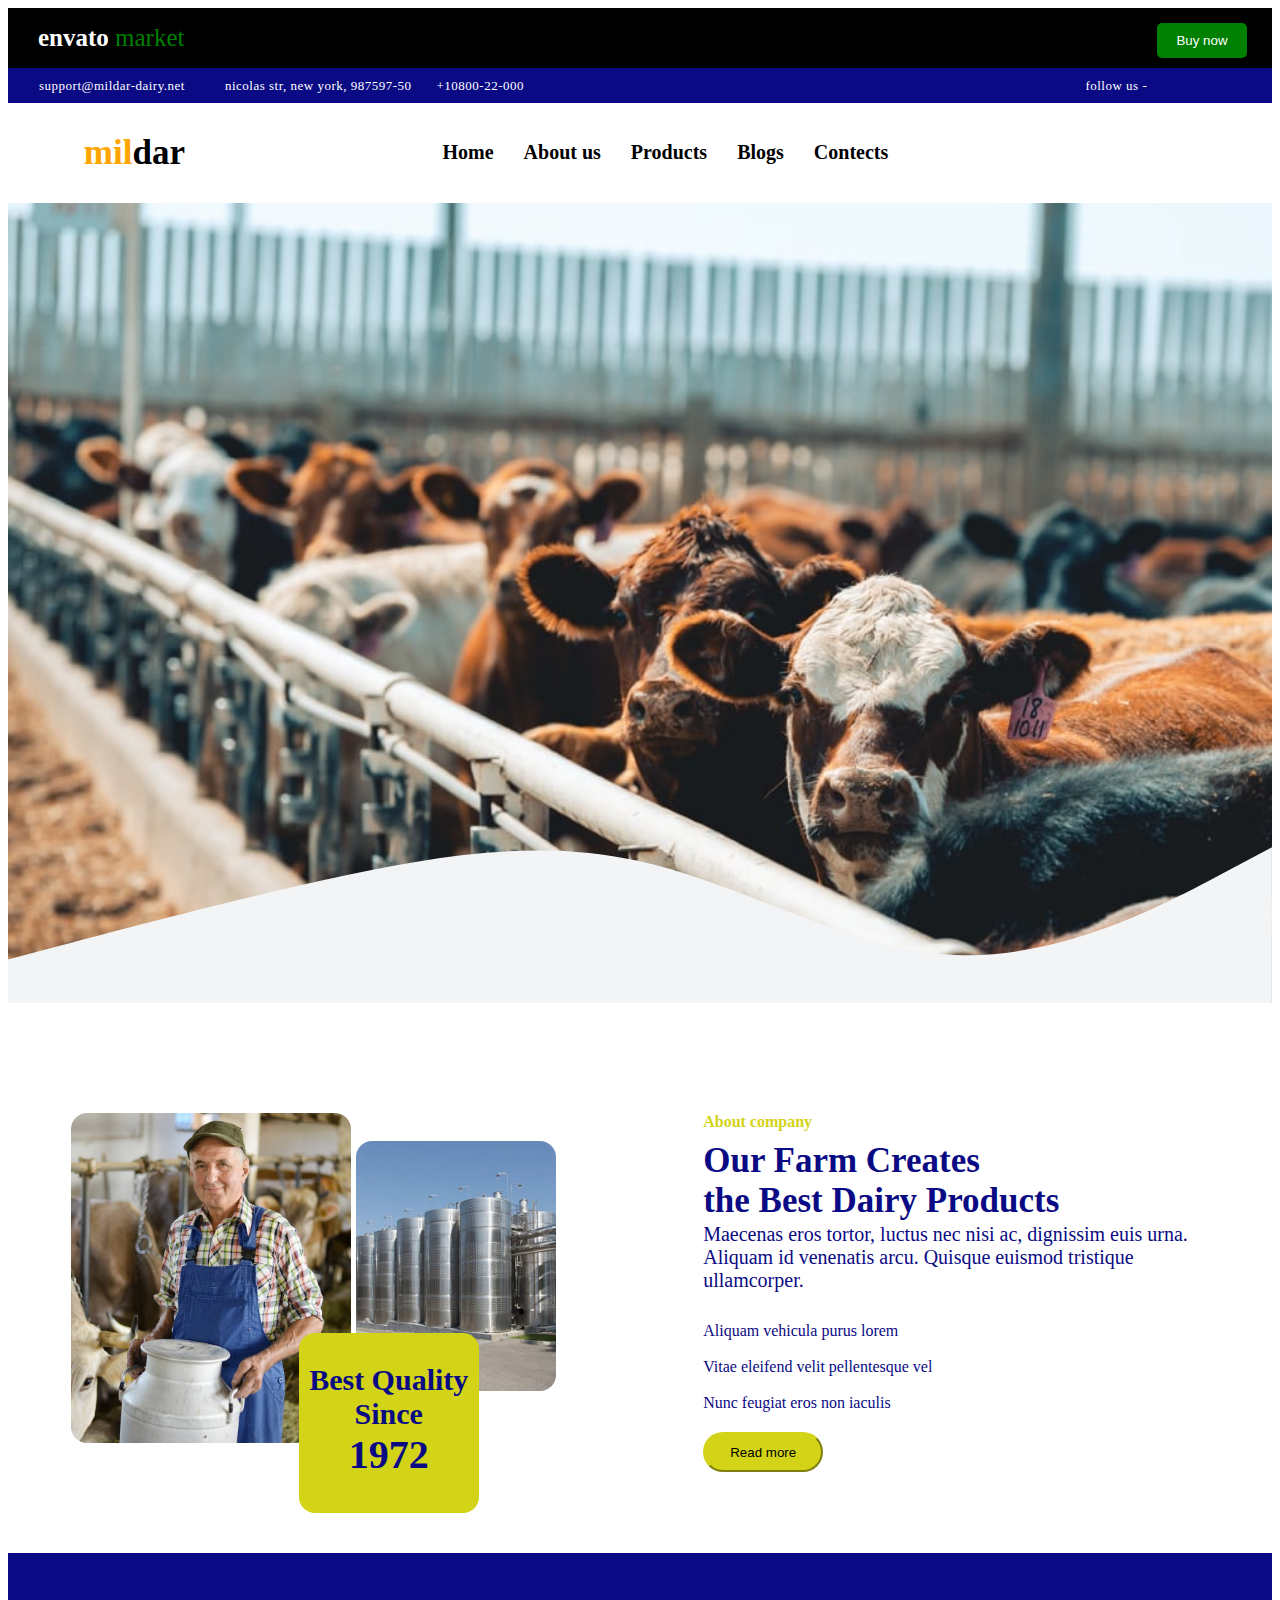
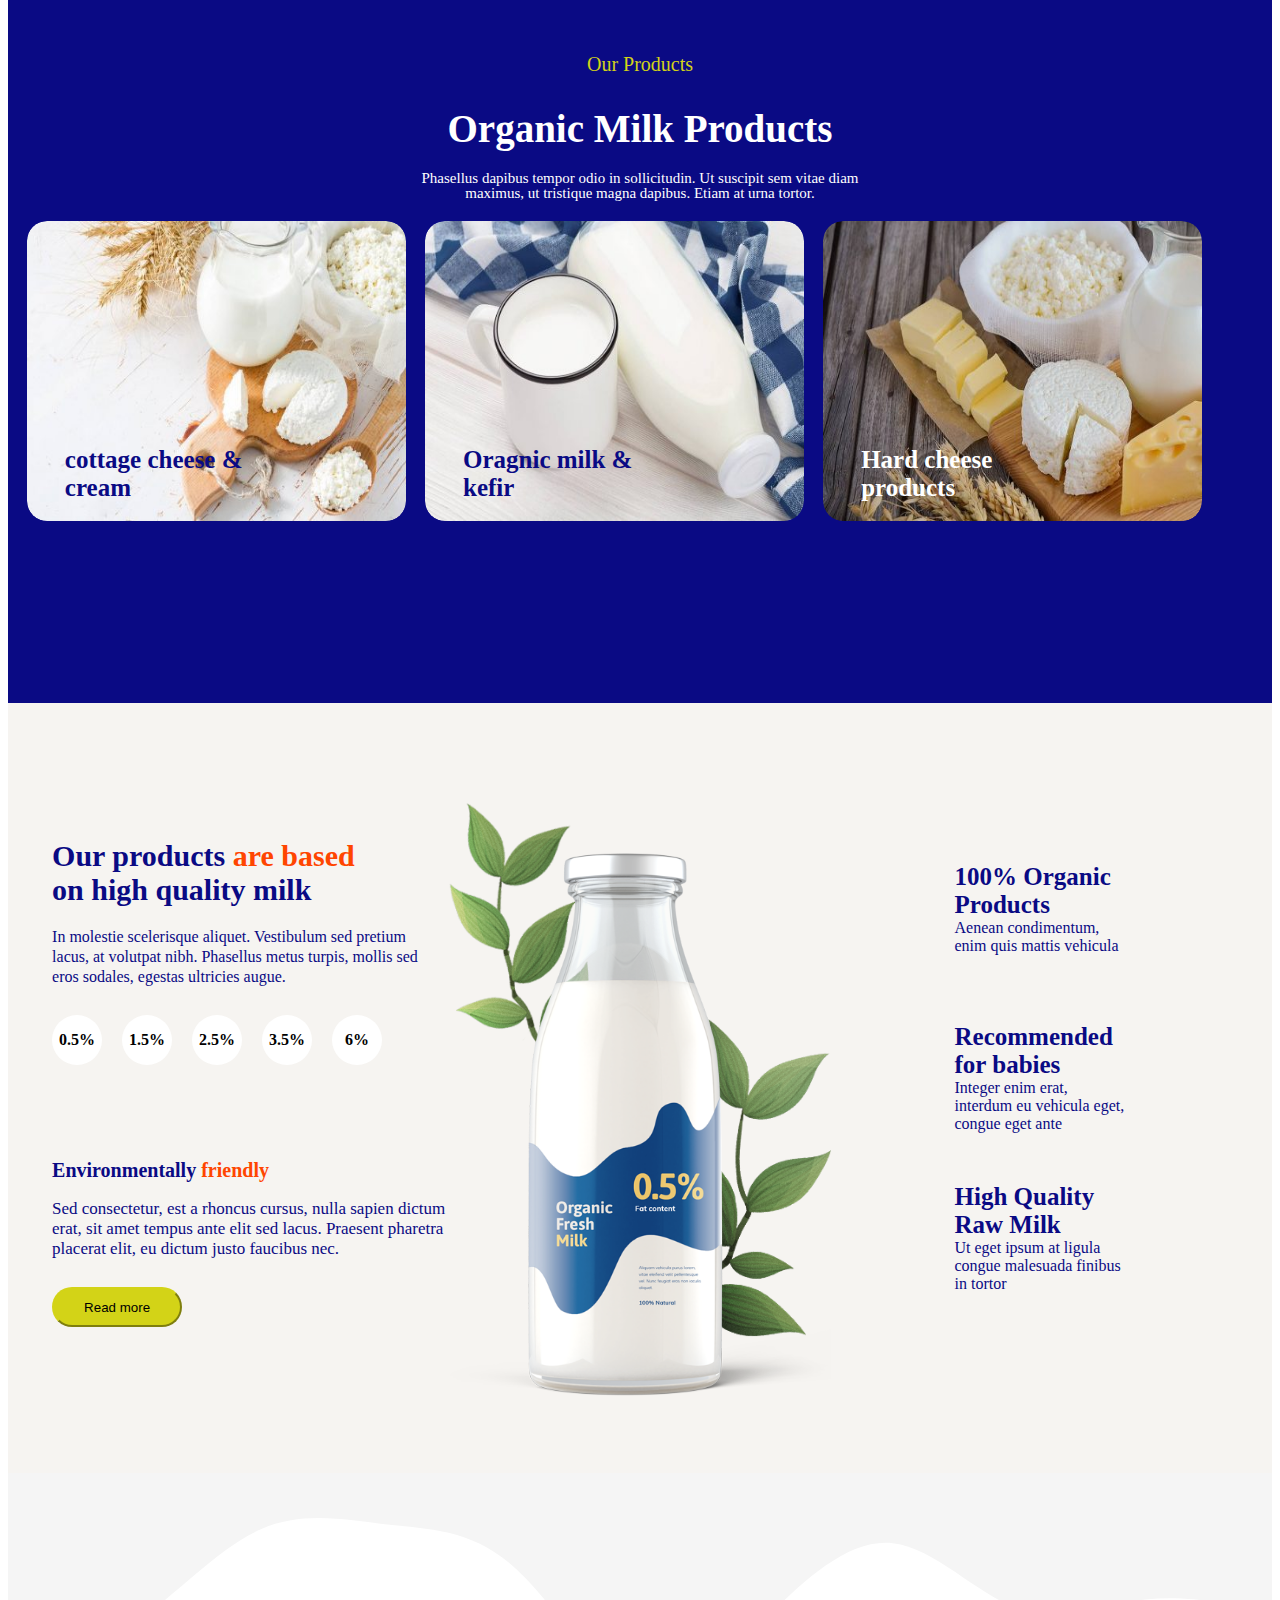
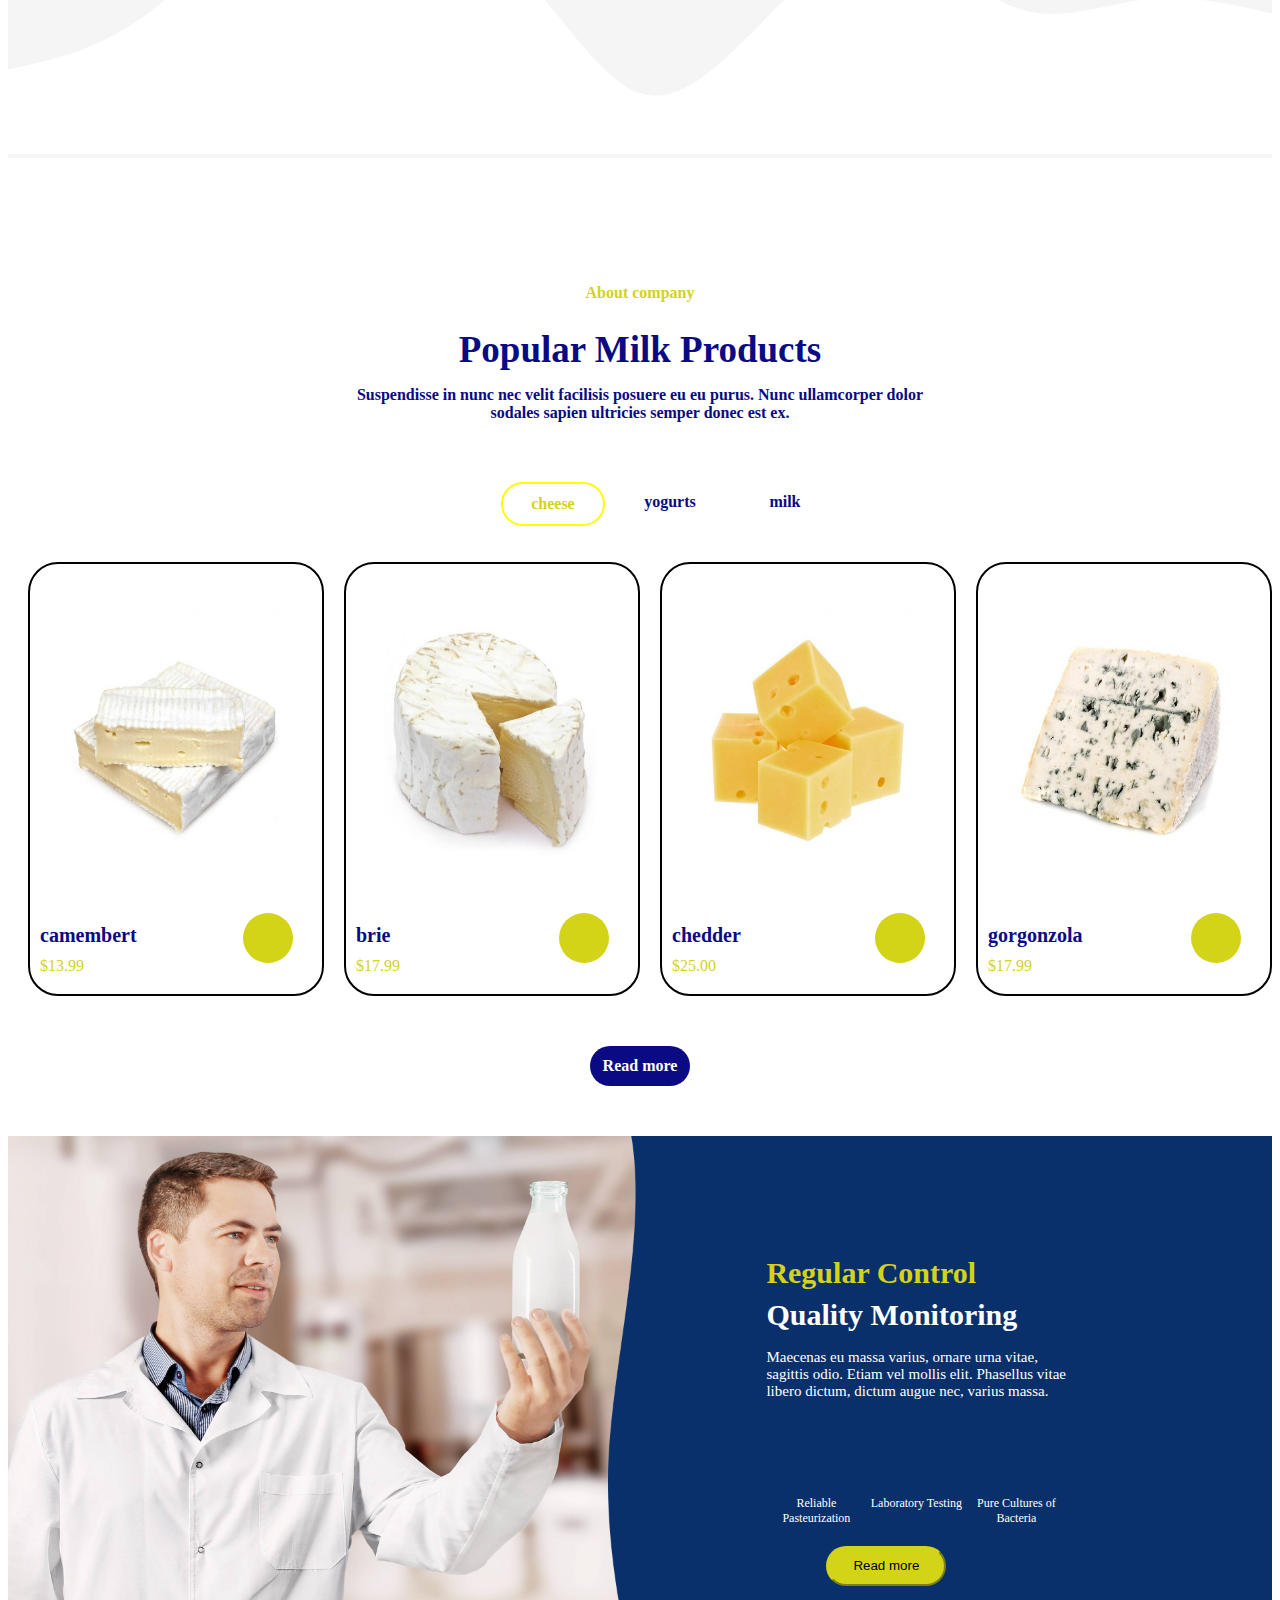
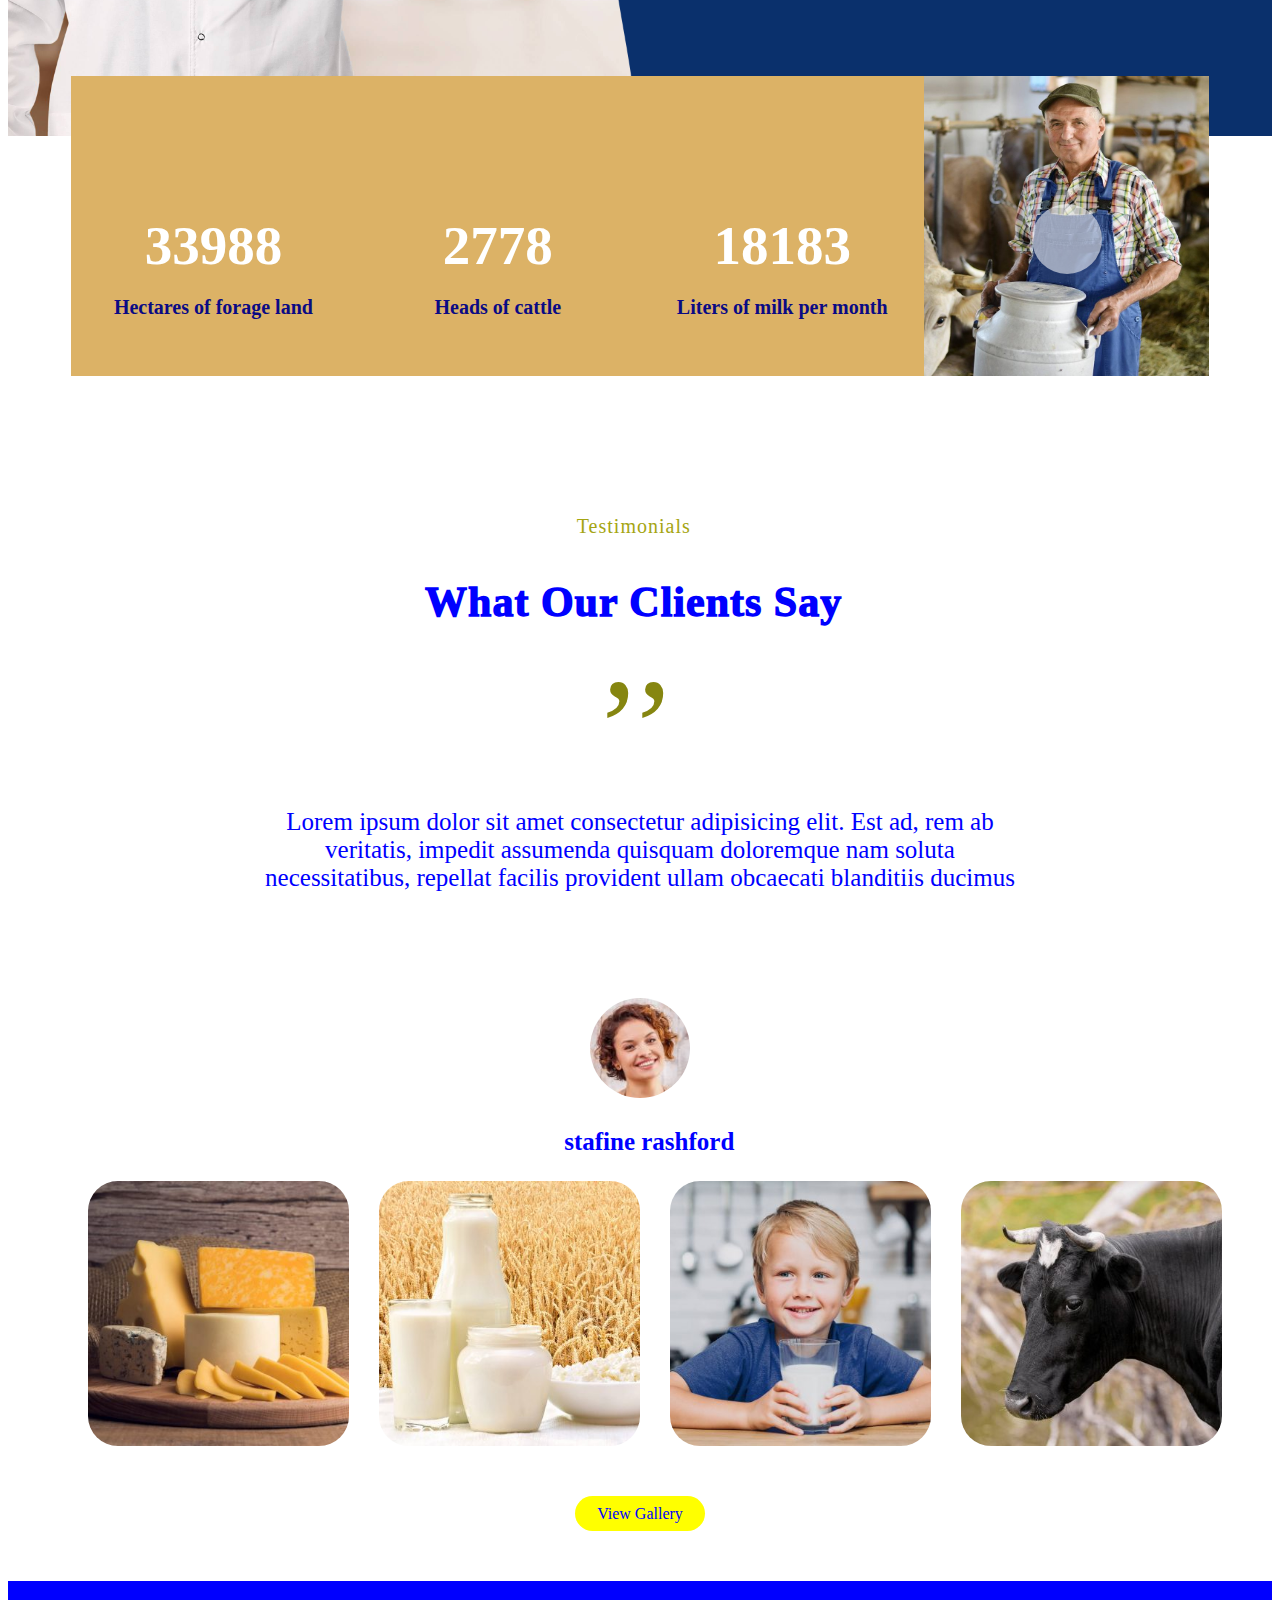
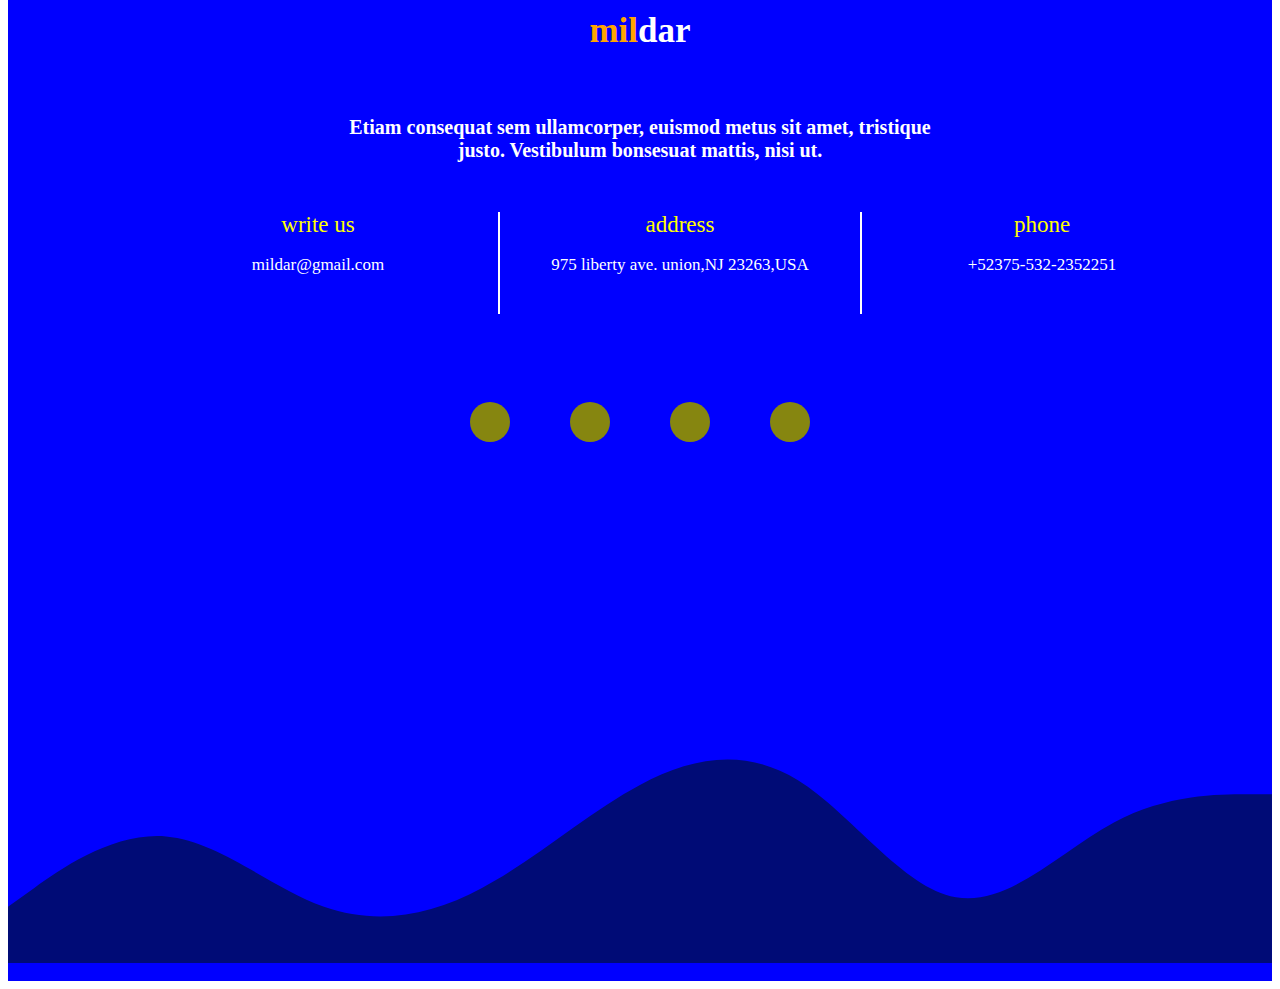
<file: myportfolio/gridproject/gridproject.html>
<!DOCTYPE html>
<html lang="en">

<head>
    <meta charset="UTF-8">
    <meta http-equiv="X-UA-Compatible" content="IE=edge">
    <meta name="viewport" content="width=device-width, initial-scale=1.0">
    <title>gridproject</title>
    <link rel="stylesheet" href="css/gridproject.css">
    <link rel="stylesheet" href="css/gridprojectmedia.css">
    <link rel="stylesheet" href="https://cdnjs.cloudflare.com/ajax/libs/font-awesome/6.4.0/css/all.min.css"
        integrity="sha512-iecdLmaskl7CVkqkXNQ/ZH/XLlvWZOJyj7Yy7tcenmpD1ypASozpmT/E0iPtmFIB46ZmdtAc9eNBvH0H/ZpiBw=="
        crossorigin="anonymous" referrerpolicy="no-referrer" />
</head>

<body>
    <!-- navbar1 start -->
    <div class="navbar1">
        <p class="class1"><i class="fa-solid fa-leaf" style="color: #3aa413;"></i><span class="class2">envato </span>
            market</p>
        <button class="class3">Buy now</button>
    </div>
    <!-- nvbar1 end -->

    <!-- navbar2 start -->
    <div class="navbar2">
        <div class="class4"><i class="fa-solid fa-envelope" style="color: #c1bb06;"></i> support@mildar-dairy.net</div>
        <div class="class5"><i class="fa-solid fa-location-dot" style="color: #c1bb06;"></i> nicolas str, new york,
            987597-50</div>
        <div class="class6"><i class="fa-solid fa-phone" style="color: #c1bb06;"></i>+10800-22-000</div>
        <div class="class7">follow us - <i class="fa-brands fa-twitter" style="color: #c1bb06;"></i><i
                class="fa-brands fa-facebook" style="color: #c1bb06;"></i><i class="fa-brands fa-instagram"
                style="color: #c1bb06;"></i><i class="fa-brands fa-youtube" style="color: #c1bb06;"></i></div>
    </div>
    <!-- navbar2 end -->

    <!-- navbar3 start -->
    <div class="navbar3">
        <div class="class8 class14">
            <div class="yagnesh12">
                <span class="class11">mil</span>dar
            </div>
            <div class="yagnesh13">

                <i class="fa-solid fa-bars" style="color: #0000f5;"></i>
            </div>

        </div>
        <div class="yagnesh12 yagnesh14">
            <span class="class11">mil</span>dar
        </div>

        <div class="class8 class9">
            <ul class="class12">
                <li class="class13">Home
                    <i class="fa-solid fa-angle-right" style="color: #c1bb06;"></i>
                    <div class="class17">
                        <ul class="class15">
                            <li class="class16">Eco milk</li>
                            <li class="class18">Eco milk RTL</li>
                        </ul>
                    </div>



                </li>
                <li class="class13">About us
                    <i cl ass="fa-solid fa-angle-right" style="color: #c1bb06;"></i>
                    <div class="class17 class20">
                        <ul class="class15 ">
                            <li class="class16 class19">Testimonials</li>
                            <li class="class18">FAQ</li>
                            <li class="class18">Gallery</li>
                            <li class="class18">404 page</li>
                        </ul>
                    </div>


                </li>
                <li class="class13">Products
                    <i class="fa-solid fa-angle-right" style="color: #c1bb06;"></i>
                    <div class="class17 class20">
                        <ul class="class15 ">
                            <li class="class16 class19">Shop</li>
                            <li class="class18">Cart</li>
                            <li class="class18">Checkout</li>
                            <li class="class18">My accout</li>
                        </ul>
                    </div>

                </li>
                <li class="class13">Blogs
                    <i class="fa-solid fa-angle-right" style="color: #c1bb06;"></i>
                    <div class="class17">
                        <ul class="class15">
                            <li class="class16 class19">Blog with sidebar <i class="fa-solid fa-angle-right"
                                    style="color: #c1bb06;"></i>
                                <div class="class21 class24">
                                    <ul class="class22">
                                        <li class="class23">Classic Right sidebar</li>
                                        <li class="class23">Masonary with right sidebar</li>
                                    </ul>
                                </div>
                            </li>
                            <li class="class18">Blog without sidebar
                                <div class="class21  class25">
                                    <ul class="class22">
                                        <li class="class23 ">Classic Blog</li>
                                        <li class="class23 ">Masonry 2-colums</li>
                                        <li class="class23 ">Masonry 3-colums</li>
                                    </ul>
                                </div>
                            </li>
                        </ul>
                    </div>

                </li>
                <li class="class13">Contects

                </li>
            </ul>
        </div>



        <div class="class8 class10">
            <i class="fa-solid fa-magnifying-glass" style="color: #2929e3;"></i>
            <i class="fa-solid fa-user" style="color: #0000e0;"></i>
            <i class="fa-solid fa-bag-shopping" style="color: #0000f5;"></i>

        </div>
    </div>

    <!-- svg div start -->
    <div class="class26">

        <div class="class34">
            <div class="class27">Eco Milk And Dairy Products</div>
            <div class="class28">Lorem ipsum dolor sit amet consectetur adipisicing elit. Fugiat magnam officia eveniet
                adipisci! Natus delectus mollitia perspiciatis impedit, dolores architecto.</div>
            <div class="class29">
                <div class="class30">Read more
                    <div class="class32">Read more</div>

                </div>
                <div class="class31">Contact us
                    <div class="class33">Contact us</div>

                </div>
            </div>
        </div>
        <svg class="xywz" xmlns="http://www.w3.org/2000/svg" viewBox="0 0 1440 320">
            <path fill="#f3f4f5" fill-opacity="1"
                d="M0,224L60,208C120,192,240,160,360,133.3C480,107,600,85,720,112C840,139,960,213,1080,218.7C1200,224,1320,160,1380,128L1440,96L1440,320L1380,320C1320,320,1200,320,1080,320C960,320,840,320,720,320C600,320,480,320,360,320C240,320,120,320,60,320L0,320Z">
            </path>
        </svg>
    </div>


    <!-- svg div end -->
    <!-- content1 start -->

    <div class="class35">
        <div class="class36">
            <div class="class38"></div>
            <div class="class39"></div>
            <div class="class40">Best Quality
                Since <br>
                <span class="class41">1972</span>
            </div>
        </div>
        <div class="class37">
            <div class="class42">About company</div>
            <div class="class43">Our Farm Creates <br>
                the Best Dairy Products</div>
            <div class="class44">Maecenas eros tortor, luctus nec nisi ac, dignissim euis urna. Aliquam id venenatis
                arcu. Quisque euismod tristique ullamcorper.
            </div>
            <div class="class45">
                <i class="fa-solid fa-circle-check" style="color: #f9ec5d;"></i>Aliquam vehicula purus lorem <br><br>
                <i class="fa-solid fa-circle-check" style="color: #f9ec5d;"></i> Vitae eleifend velit pellentesque vel
                <br><br>
                <i class="fa-solid fa-circle-check" style="color: #f9ec5d;"></i> Nunc feugiat eros non iaculis
            </div>
            <button class="class46">Read more</button>
        </div>
    </div>
    <!--content1 end  -->


    <!-- content2 start -->

    <div class="class47">
        <div class="class48">Our Products</div>
        <div class="class49">Organic Milk Products</div>
        <div class="class50">Phasellus dapibus tempor odio in sollicitudin. Ut suscipit sem vitae diam <br> maximus, ut
            tristique magna dapibus. Etiam at urna tortor.</div>


        <div class="class51">
            <div class="class52"><img class="class53" src="images/image1.jpg" height="100%" width="100%" alt="">
                <div class="class54"> cottage cheese & cream</div>
            </div>
            <div class="class52"><img class="class53" src="images/image2.jpg" height="100%" width="100%" alt="">
                <div class="class54"> Oragnic milk & kefir</div>
            </div>
            <div class="class52"><img class="class53" src="images/image3.jpg" height="100%" width="100%" alt="">
                <div class="class54 classxy"> Hard cheese products</div>
            </div>
        </div>
    </div>

    <!--content2 end  -->

    <!-- content3 start -->
    <div class="class55">
        <div class="class56">
            <div class="class59">Our products <span class="class60">are based</span>
                on high quality milk</div>
            <div class="class61">In molestie scelerisque aliquet. Vestibulum sed pretium lacus, at volutpat nibh.
                Phasellus metus turpis, mollis sed eros sodales, egestas ultricies augue.
            </div>
            <div class="class63">
                <div class="class62">0.5%</div>
                <div class="class62">1.5%</div>
                <div class="class62">2.5%</div>
                <div class="class62">3.5%</div>
                <div class="class62"> 6%</div>
            </div>
            <div class="class64">
                <i class="fa-solid fa-leaf" style="color: #72df2a;"></i> Environmentally <span class="class65">
                    friendly</span>
            </div>
            <div class="class66">
                Sed consectetur, est a rhoncus cursus, nulla sapien dictum erat, sit amet tempus ante elit sed lacus.
                Praesent pharetra placerat elit, eu dictum justo faucibus nec.
            </div>
            <button class="class67">Read more</button>
        </div>


        <div class="class57">

            <div class="class99"><img class="" src="images/leaf11.png" alt="" width="100%" height="100%"></div>
            <div class="class100"><img class="" src="images/leaf12.png" alt="" width="100%" height="100%"></div>
            <div class="class101"><img class="" src="images/bottle.png" alt="" width="100%" height="100%"></div>

        </div>


        <div class="class58">
            <div class="class68"> <i class="fa-sharp fa-solid fa-tree"></i></div>
            <div class="class69"><i class="fa-sharp fa-solid fa-bottle-water"></i></div>
            <div class="class70"> <i class="fa-solid fa-cow"></i></div>
            <div class="class71"> 100% Organic Products</div>
            <div class="class72">Aenean condimentum, enim quis mattis vehicula</div>
            <div class="class73">
                Recommended
                for babies</div>
            <div class="class74">Integer enim erat, interdum eu
                vehicula eget, congue eget ante</div>
            <div class="class75">
                High Quality
                Raw Milk</div>
            <div class="class76">Ut eget ipsum at ligula congue
                malesuada finibus in tortor</div>
        </div>

    </div>
    <div class="class77">
        <svg class="xyz" xmlns="http://www.w3.org/2000/svg" viewBox="0 0 1440 320">
            <path fill="#ffffff" fill-opacity="1"
                d="M0,224L24,218.7C48,213,96,203,144,170.7C192,139,240,85,288,64C336,43,384,53,432,58.7C480,64,528,64,576,106.7C624,149,672,235,720,250.7C768,267,816,213,864,165.3C912,117,960,75,1008,80C1056,85,1104,139,1152,154.7C1200,171,1248,149,1296,144C1344,139,1392,149,1416,154.7L1440,160L1440,320L1416,320C1392,320,1344,320,1296,320C1248,320,1200,320,1152,320C1104,320,1056,320,1008,320C960,320,912,320,864,320C816,320,768,320,720,320C672,320,624,320,576,320C528,320,480,320,432,320C384,320,336,320,288,320C240,320,192,320,144,320C96,320,48,320,24,320L0,320Z">
            </path>
        </svg>
    </div>


    <!-- content3 end -->


    <!-- content4 start -->


    <div class="class78">
        <div class="class79">About company</div>
        <div class="class80">Popular Milk Products</div>
        <div class="class81">Suspendisse in nunc nec velit facilisis posuere eu eu purus. Nunc ullamcorper dolor sodales
            sapien ultricies semper donec est ex.
        </div>
        <div class="class82">
            <div class="class83 class84">cheese</div>
            <div class="class83">yogurts</div>
            <div class="class83">milk</div>
        </div>
        <div class="class85">
            <div class="class86">
                <div class="class87">
                    <img class="images" src="images/1image.jpg" width="80%" height="80%" alt="">

                </div>
                <div class="class88">
                    <p class="class89">camembert</p>
                    <p class="class90">$13.99</p>
                    <div class="class91">
                        <!-- <i class="fa-solid fa-bag-shopping" style="color: #0000f5;"></i> -->
                        <i class="fa-sharp fa-solid fa-cart-shopping"></i>

                        <div class="class92"></div>
                    </div>

                </div>
            </div>
            <div class="class86">
                <div class="class87">
                    <img class="images" src="images/2image.jpg" width="80%" height="80%" alt="">
                </div>
                <div class="class88">
                    <p class="class89">brie</p>
                    <p class="class90">$17.99</p>
                    <div class="class91">
                        <!-- <i class="fa-solid fa-bag-shopping" style="color: #0000f5;"></i> -->
                        <i class="fa-sharp fa-solid fa-cart-shopping"></i>

                        <div class="class92"></div>
                    </div>

                </div>
            </div>
            <div class="class86">
                <div class="class87">
                    <img class="images" src="images/3image.jpg" width="80%" height="80%" alt="">
                </div>
                <div class="class88">
                    <p class="class89">chedder</p>
                    <p class="class90">$25.00</p>
                    <div class="class91">
                        <!-- <i class="fa-solid fa-bag-shopping" style="color: #0000f5;"></i> -->
                        <i class="fa-sharp fa-solid fa-cart-shopping"></i>

                        <div class="class92"></div>
                    </div>
                </div>
            </div>
            <div class="class86">
                <div class="class87">
                    <img class="images" src="images/4image.jpg" width="80%" height="80%" alt="">
                </div>
                <div class="class88">
                    <p class="class89">gorgonzola</p>
                    <p class="class90">$17.99</p>
                    <div class="class91">
                        <!-- <i class="fa-solid fa-bag-shopping" style="color: #0000f5;"></i> -->
                        <i class="fa-sharp fa-solid fa-cart-shopping"></i>

                        <div class="class92"></div>
                    </div>
                </div>
            </div>
        </div>
        <div class="class93">Read more
            <div class="class94">Read more</div>
        </div>
    </div>
    <!-- </div>     -->
    <div class="class95">
        <div class="class102">
            <div class="class103"></div>
        </div>

        <div class="class104">
            <p class="class105">Regular Control</p>
            <p class="class106">Quality Monitoring</p>
            <p class="class107">Maecenas eu massa varius, ornare urna vitae, <br> sagittis odio. Etiam vel mollis elit.
                Phasellus vitae <br> libero dictum, dictum augue nec, varius massa.</p>
            <div class="class108">
                <div class="class110">
                    <div class="class111"><i class="fa-solid fa-temperature-high"></i></div>
                    <div class="class112">Reliable
                        Pasteurization</div>
                </div>
                <div class="class110">
                    <div class="class111"><i class="fa-solid fa-microscope"></i></div>
                    <div class="class112">Laboratory
                        Testing</div>
                </div>
                <div class="class110">
                    <div class="class111"><i class="fa-solid fa-flask-vial"></i></div>
                    <div class="class112">Pure Cultures
                        of Bacteria
                    </div>
                </div>
                <button class="class109">Read more</button>
            </div>
            <!-- <button class="class109">Read more</button> -->
            <div class="class113">
                <div class="class114">
                    <div class="class115"><i class="fa-solid fa-mountain-sun"></i></div>
                    <div class="class116" id="xy1"></div>
                    <div class="class117">Hectares of forage land</div>
                </div>
                <div class="class114">
                    <div class="class115"><i class="fa-solid fa-cow"></i></div>
                    <div class="class116" id="xy2"></div>
                    <div class="class117">Heads of cattle</div>
                </div>
                <div class="class114">
                    <div class="class115"><i class="fa-solid fa-mountain-sun"></i></div>
                    <div class="class116" id="xy3"></div>
                    <div class="class117">Liters of milk per month</div>
                </div>
                <div class="class114 class118">
                    <div class="class119">

                        <i class="fa-solid fa-play"></i>
                    </div>
                </div>
            </div>
        </div>
    </div>
    <div class="class120">
        <p class="class121">Testimonials</p>
        <P class="class122">What Our Clients Say</P>
        <p class="class123">,,</p>
        <div class="class124">Lorem ipsum dolor sit amet consectetur adipisicing elit. Est ad, rem ab veritatis, impedit
            assumenda quisquam doloremque nam soluta necessitatibus, repellat facilis provident ullam obcaecati
            blanditiis ducimus</div>
        <div class="class125"></div>
        <p class="class126">stafine rashford</p>
        <div class="class127">
            <div class="class128"><img class="class129" src="images/zoomimage1.jpg" alt="" height="100%" width="100%">
            </div>
            <div class="class128"><img class="class129" src="images/zoomimage2.jpg" alt="" height="100%" width="100%">
            </div>
            <div class="class128"><img class="class129" src="images/zoomimage3.jpg" alt="" height="100%" width="100%">
            </div>
            <div class="class128"><img class="class129" src="images/zooomimage4.jpg" alt="" height="100%" width="100%">
            </div>
        </div>
        <div class="class130">View Gallery</div>
    </div>
    <div class="class131">
        <p class="class132"><span class="class11">mil</span>dar</p>
        <p class="class133">Etiam consequat sem ullamcorper, euismod metus sit amet, tristique <br>
            justo. Vestibulum bonsesuat mattis, nisi ut.</p>
            <div class="class134">
                <div class="class135">write us
                    <p class="class137">mildar@gmail.com</p>
                </div>
                <div class="class136"></div>
                <div class="class135">address
                    <p class="class137">975 liberty ave. union,NJ 23263,USA </p>
                </div>
                <div class="class136"></div>
                <div class="class135">phone
                    <p class="class137">+52375-532-2352251</p>
                </div>
            </div>
            <div class="class138">
                <div class="class139"><i class="fa-brands fa-twitter"></i></div>
                <div class="class139"><i class="fa-brands fa-facebook-f"></i></div>
                <div class="class139"><i class="fa-brands fa-instagram"></i></div>
                <div class="class139"><i class="fa-brands fa-youtube"></i></div>
            </div>
            <div class="class140">
                <svg xmlns="http://www.w3.org/2000/svg" viewBox="0 0 1440 320"><path fill="#000b76" fill-opacity="1" d="M0,256L30,234.7C60,213,120,171,180,176C240,181,300,235,360,256C420,277,480,267,540,234.7C600,203,660,149,720,117.3C780,85,840,75,900,112C960,149,1020,235,1080,245.3C1140,256,1200,192,1260,160C1320,128,1380,128,1410,128L1440,128L1440,320L1410,320C1380,320,1320,320,1260,320C1200,320,1140,320,1080,320C1020,320,960,320,900,320C840,320,780,320,720,320C660,320,600,320,540,320C480,320,420,320,360,320C300,320,240,320,180,320C120,320,60,320,30,320L0,320Z"></path></svg>
            </div>
     
    </div>














    <script>
        //  yagn=document.getElementById("xy")

        x = 33805
        y = 2595
        z = 18000
        count = setInterval("test(xy1,xy2,xy3)", 1)
        function test(a, b, c) {

            a.innerHTML = ++x
            b.innerHTML = ++y
            c.innerHTML = ++z

            if (x == 34000, y == 2790, z == 18195) {
                clearInterval(count);
            }

        }
    </script>
</body>

</html>
</file>
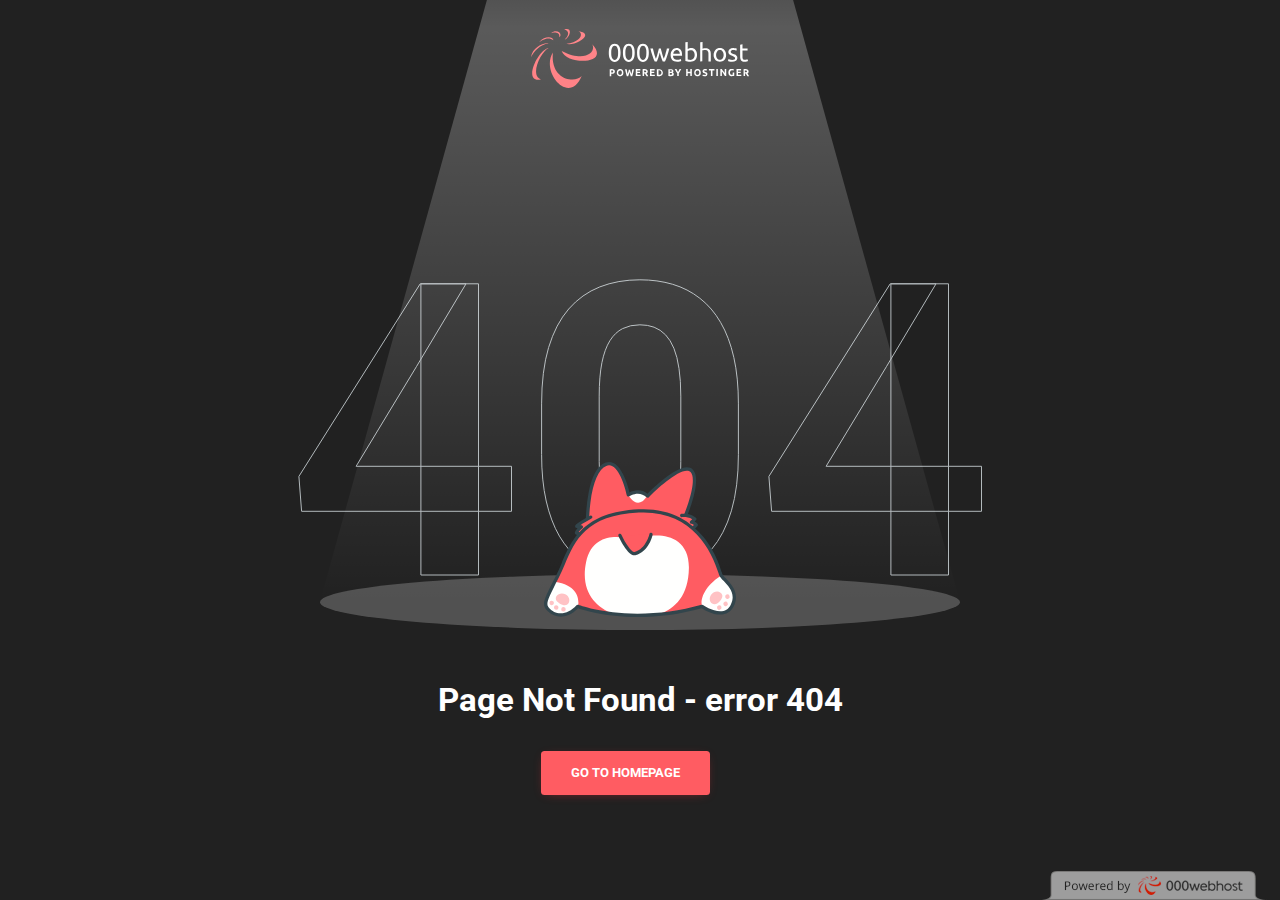
<file: PSD_TO_HTML/images/Page Not Found _ 000webhost.html>
<!DOCTYPE html>
<!-- saved from url=(0061)https://harshitdesigns.000webhostapp.com/psd/images/video.mp4 -->
<html lang="en-us"><head><meta http-equiv="Content-Type" content="text/html; charset=UTF-8">
    <script type="text/javascript" async="" src="./Page Not Found _ 000webhost_files/js"></script><script async="" src="./Page Not Found _ 000webhost_files/analytics.js.download"></script><script>
        (function(i,s,o,g,r,a,m){i['GoogleAnalyticsObject']=r;i[r]=i[r]||function(){
                (i[r].q=i[r].q||[]).push(arguments)},i[r].l=1*new Date();a=s.createElement(o),
            m=s.getElementsByTagName(o)[0];a.async=1;a.src=g;m.parentNode.insertBefore(a,m)
        })(window,document,'script','https://www.google-analytics.com/analytics.js','ga');

        ga('create', 'UA-10701068-1', 'auto');
        ga('send', 'pageview');
        ga('send', 'event', 'error-page', 'open', 'error-40x');
    </script>

    
    <meta content="width=device-width,initial-scale=1.0,minimum-scale=1.0,maximum-scale=5.0" name="viewport">
    <meta name="HandheldFriendly" content="True">
    <title>Page Not Found | 000webhost</title>
    <link rel="shortcut icon" type="image/x-icon" href="https://cdn.000webhost.com/000webhost/logo/favicon.ico">
    <link href="https://fonts.googleapis.com/css?family=Roboto:400,700&amp;display=swap" rel="preconnect stylesheet">
    <style>html, body {
        font-family: 'Roboto', sans-serif;
        font-size: 0.85vw;
        -ms-text-size-adjust: 100%;
        -webkit-text-size-adjust: 100%;
        background-color: white;
        -webkit-font-smoothing: antialiased;
    }

    body {
        margin: 0;
        padding: 0;
        display: flex;
        display: -webkit-box;
        display: -ms-flexbox;
        display: flex;
        -webkit-box-orient: vertical;
        -webkit-box-direction: normal;
        -ms-flex-direction: column;
        flex-direction: column;
        align-items: center;
        -webkit-box-align: center;
        -moz-box-align: center;
        -ms-flex-align: center;
        -webkit-align-items: center;
        justify-content: flex-start;
    }

    p {
        -webkit-margin-after: 0px;
        -webkit-margin-before: 0px;
        font-size: 15px;
        color: #7F828B;
        line-height: 21px;
        margin-bottom: 4px;
    }

    h1, h2, h3, h4, h5, h6 {
        font-weight: normal;
        margin: 0;
    }

    img {
        max-width: 100%;
        height: auto;
    }

    .container {
        padding: 0 5%;
        width: 90%;
        height: 100vh;
    }

    .flex {
        display: -webkit-box;
        display: -ms-flexbox;
        display: flex;
    }

    .flex-column {
        -webkit-box-orient: vertical;
        -webkit-box-direction: normal;
        -ms-flex-direction: column;
        flex-direction: column;
    }

    .full-width {
        width: 100%;
    }

    .align-items-center {
        -webkit-box-align: center;
        -ms-flex-align: center;
        align-items: center;
    }

    .justify-content-evenly {
        justify-content: space-evenly;
    }

    .justify-content-center {
        -webkit-box-pack: center;
        -ms-flex-pack: center;
        justify-content: center;
    }

    .bg-black {
        background-color: #212121;
    }

    .text-bold {
        font-weight: bold;
    }

    .text-center {
        text-align: center;
    }

    .text-white {
        color: #fff;
    }

    .logo-holder {
        position: absolute;
        width: 17%;
        margin-top: 3.25vh;
        margin-bottom: 6vh;
    }

    .top-section {
        margin-bottom: 50px;
    }

    .heading-1 {
        font-size: 3rem;
        line-height: 1.25;
    }

    .mb-30 {
        margin-bottom: 30px;
    }

    .mr-30 {
        margin-right: 30px;
    }

    .image-holder {
        position: relative;
        width: 100%;
        height: 70vh;
    }

    /* ----- Corgi Background Styling Start ----- */

    .error-code-bg {
        position: absolute;
        bottom: 30px;
        font-size: 32vw;
        color: transparent;
        line-height: .8em;
        z-index: 0;
        -webkit-text-stroke-width: 1px;
        -webkit-text-stroke-color: #b2b9bc;
        -ms-text-stroke-width: 1px;
        -ms-text-stroke-color: #b2b9bc;
    }

    .corgi {
        position: absolute;
        z-index: 2;
        bottom: 10px;
        width: 15vw;
    }

    .corgi__spotlight {
        position: absolute;
        z-index: 1;
        bottom: 0;
        width: 50vw;
    }

    .corgi--default {
        width: 100%;
    }

    .corgi--hover {
        display: none;
    }

    .corgi:hover .corgi--default {
        display: none;
    }

    .corgi:hover .corgi--hover {
        display: block;
        width: 100%;
    }
    /* ----- Corgi Background Styling End ----- */

    /* ----- Button Styling Start ----- */

    .button {
        position: relative;
        display: -ms-inline-flexbox;
        display: inline-flex;
        -webkit-box-sizing: border-box;
        box-sizing: border-box;
        -webkit-box-pack: center;
        -ms-flex-pack: center;
        justify-content: center;
        -webkit-box-align: center;
        -ms-flex-align: center;
        align-items: center;
        border-radius: 0.33rem;
        padding: 1rem 30px;
        min-width: 64px;
        min-height: 44px;
        vertical-align: middle;
        text-align: center;
        -o-text-overflow: ellipsis;
        text-overflow: ellipsis;
        text-transform: uppercase;
        text-decoration: none;
        font-family: "Roboto", "Segoe UI", BlinkMacSystemFont, system-ui, -apple-system;
        font-size: 1.15rem;
        font-weight: bold;
        overflow: hidden;
        outline: none;
        cursor: pointer;
        -webkit-transition: -webkit-box-shadow 0.2s;
        transition: -webkit-box-shadow 0.2s;
        -o-transition: box-shadow 0.2s;
        transition: box-shadow 0.2s;
        transition: box-shadow 0.2s, -webkit-box-shadow 0.2s;
    }
    /* Overlay */
    .button:before {
        content: "";
        position: absolute;
        top: 0;
        left: 0;
        background-color: rgb(255, 255, 255);
        opacity: 0;
        -webkit-transition: opacity 0.2s;
        -o-transition: opacity 0.2s;
        transition: opacity 0.2s;
    }
    .button:hover:before {
        opacity: 0.08;
    }
    .button:focus:before {
        opacity: 0.24;
    }
    .button:hover:focus:before {
        opacity: 0.3;
    }

    .button:active:after {
        opacity: 0.32;
        -webkit-transform: translate(-50%, -50%) scale(0);
        -ms-transform: translate(-50%, -50%) scale(0);
        transform: translate(-50%, -50%) scale(0);
        -webkit-transition: -webkit-transform 0s;
        transition: -webkit-transform 0s;
        -o-transition: transform 0s;
        transition: transform 0s;
        transition: transform 0s, -webkit-transform 0s;
    }

    /* ----- Primary Button Start ----- */

    .button--primary {
        border: none;
        color: rgb(255, 255, 255);
        background-color: #ff5c62;
        -webkit-box-shadow: 0 2px 12px -6px #cc292f;
        box-shadow: 0 2px 12px -6px #cc292f;
    }
    /* Hover, Focus */
    .button--primary:hover, .button--primary:focus {
        color: rgb(255, 255, 255);
        -webkit-box-shadow: 0 2px 16px -6px #cc292f;
        box-shadow: 0 2px 16px -6px #cc292f;
    }
    /* Active */
    .button--primary:active {
        -webkit-box-shadow: 0 6px 20px -6px #cc292f;
        box-shadow: 0 6px 20px -6px #cc292f;
    }
    /* Ripple */
    .button--primary:after {
        content: "";
        position: absolute;
        left: 50%;
        top: 50%;
        border-radius: 50%;
        width: 20rem; /* Safari */
        height: 20rem; /* Safari */
        background-color: rgb(255, 255, 255);
        opacity: 0;
        -webkit-transform: translate(-50%, -50%) scale(1);
        -ms-transform: translate(-50%, -50%) scale(1);
        transform: translate(-50%, -50%) scale(1);
        -webkit-transition: opacity 1s, -webkit-transform 0.5s;
        transition: opacity 1s, -webkit-transform 0.5s;
        -o-transition: opacity 1s, transform 0.5s;
        transition: opacity 1s, transform 0.5s;
        transition: opacity 1s, transform 0.5s, -webkit-transform 0.5s;
    }

    /* ----- Primary Button End ----- */

    /* ----- Button Styling End ----- */

    .main-ctas--mobile {
        display: none;
        -webkit-box-ordinal-group: 3;
        -ms-flex-order: 2;
        order: 2;
        margin-bottom: 30px;
    }

    @media screen and (min-width: 992px) and (max-width: 1199px) {
        html {
            font-size: 1.3vh;
        }
        .image-holder {
            height: 60vh;
        }
    }

    @media screen and (max-width: 991px) {
        html {
            font-size: 12px;
        }
        .image-holder {
            height: 50vh;
        }
    }

    @media screen and (max-width: 768px) {
        .logo-holder {
            width: 50%;
            max-width: 155px;
        }
        .image-holder {
            height: 60vh;
        }
        .corgi {
            width: 25vw;
        }
        .corgi__spotlight {
            width: 80%;
        }
        .error-code-bg {
            font-size: 50vw;
        }
    }

    @media screen and (max-width: 480px) {
        .bottom-section--heading-mobile {
            margin: auto;
            width: 90%;
        }
        .heading-1 {
            
            font-size: 3.25rem;
        }
        .logo-holder {
            width: 40%;
            margin-top: 3vh;
            margin-bottom: 5vh;
        }
        .main-ctas {
            display: none;
        }
        .main-ctas__button {
            -webkit-box-flex: 1;
            -ms-flex: 1 1 auto;
            flex: 1 1 auto;
        }
        .main-ctas__button--spaced {
            margin: 0 5%;
        }
        .main-ctas--mobile {
            display: -webkit-box;
            display: -ms-flexbox;
            display: flex;
            display: -webkit-flex;
        }
        .button {
            padding: 0.5em 20px;
        }
        .image-holder {
            height: 60vh;
        }
        .corgi__spotlight {
            width: 100%;
        }
        .error-code-bg {
            font-size: 55vw;
        }
        .corgi {
            width: 35vw;
        }
        .top-section {
            -ms-flex-positive: 1;
            -webkit-flex-grow: 1;
            flex-grow: 1;
            margin: 0;
        }
        .container:hover .corgi--default {
            display: none;
        }
        .container:hover .corgi--hover {
            display: block;
        }
    }
    </style>
    <script id="omapi-script" src="https://a.optnmstr.com/app/js/api.min.js" async=""></script><link rel="stylesheet" href="./Page Not Found _ 000webhost_files/api.min.css" id="omapi-css" media="all"></head>

    <body class="bg-black">
        <div class="container flex flex-column full-width align-items-center">
            <div class="top-section flex flex-column full-width align-items-center">
                <div class="logo-holder">
                    <img src="./Page Not Found _ 000webhost_files/000webhost-logo-white.svg" class="full-width" alt="000webhost logo">
                </div>
                <div class="image-holder flex justify-content-center">
                    <img src="./Page Not Found _ 000webhost_files/corgi-spotlight.svg" class="corgi__spotlight" alt="Dog spotlight">
                    <div class="corgi">
                        <img src="./Page Not Found _ 000webhost_files/corgi-lies-on-ground.svg" class="corgi--default" alt="Dog lies on the ground">
                        <img src="./Page Not Found _ 000webhost_files/corgi-lies-on-ground-looking-back.svg" class="corgi--hover" alt="Dog lies on the ground and looks back">
                    </div>
                    <span class="error-code-bg text-bold">404</span>
                </div>
            </div>
            <div class="flex flex-column">
                <div class="bottom-section--heading-mobile">
                    <h1 class="heading-1 text-bold text-center text-white mb-30">Page Not Found - error 404</h1>
                </div>
                <div class="flex justify-content-evenly main-ctas">
                    <a class="button button--primary mr-30 main-ctas__button" href="https://www.000webhost.com/?utm_source=000&amp;utm_medium=40x&amp;utm_campaign=pages">Go to homepage</a>
                </div>
                <div class="main-ctas--mobile full-width justify-content-center">
                    <a class="button button--primary main-ctas__button main-ctas__button--spaced" href="https://www.000webhost.com/?utm_source=000&amp;utm_medium=40x&amp;utm_campaign=pages">Go to homepage</a>
                </div>
            </div>
        </div>

        <!-- Optin monster -->
        <div id="om-xenpppbq3wh9gy8qsrbf-holder"></div><script>var xenpppbq3wh9gy8qsrbf,xenpppbq3wh9gy8qsrbf_poll=function(){var r=0;return function(n,l){clearInterval(r),r=setInterval(n,l)}}();!function(e,t,n){if(e.getElementById(n)){xenpppbq3wh9gy8qsrbf_poll(function(){if(window['om_loaded']){if(!xenpppbq3wh9gy8qsrbf){xenpppbq3wh9gy8qsrbf=new OptinMonsterApp();return xenpppbq3wh9gy8qsrbf.init({"u":"13439.673828","staging":0,"dev":0,"beta":0});}}},25);return;}var d=false,o=e.createElement(t);o.id=n,o.src="https://a.optnmstr.com/app/js/api.min.js",o.async=true,o.onload=o.onreadystatechange=function(){if(!d){if(!this.readyState||this.readyState==="loaded"||this.readyState==="complete"){try{d=om_loaded=true;xenpppbq3wh9gy8qsrbf=new OptinMonsterApp();xenpppbq3wh9gy8qsrbf.init({"u":"13439.673828","staging":0,"dev":0,"beta":0});o.onload=o.onreadystatechange=null;}catch(t){}}}};(document.getElementsByTagName("head")[0]||document.documentElement).appendChild(o)}(document,"script","omapi-script");</script>

    <div style="text-align: right;position: fixed;z-index:9999999;bottom: 0;width: auto;right: 1%;cursor: pointer;line-height: 0;display:block !important;"><a title="Hosted on free web hosting 000webhost.com. Host your own website for FREE." target="_blank" href="https://www.000webhost.com/?utm_source=000webhostapp&amp;utm_campaign=000_logo&amp;utm_medium=website&amp;utm_content=footer_img"><img src="./Page Not Found _ 000webhost_files/footer-powered-by-000webhost-white2.png" alt="www.000webhost.com"></a></div><script>function getCookie(t){for(var e=t+"=",n=decodeURIComponent(document.cookie).split(";"),o=0;o<n.length;o++){for(var i=n[o];" "==i.charAt(0);)i=i.substring(1);if(0==i.indexOf(e))return i.substring(e.length,i.length)}return""}getCookie("hostinger")&&(document.cookie="hostinger=;expires=Thu, 01 Jan 1970 00:00:01 GMT;",location.reload());var wordpressAdminBody=document.getElementsByClassName("wp-admin")[0],notification=document.getElementsByClassName("notice notice-success is-dismissible"),hostingerLogo=document.getElementsByClassName("hlogo"),mainContent=document.getElementsByClassName("notice_content")[0];if(null!=wordpressAdminBody&¬ification.length>0&&null!=mainContent && new Date().toISOString().slice(0, 10) > '2023-10-29' && new Date().toISOString().slice(0, 10) < '2023-11-27'){var googleFont=document.createElement("link");googleFontHref=document.createAttribute("href"),googleFontRel=document.createAttribute("rel"),googleFontHref.value="https://fonts.googleapis.com/css?family=Roboto:300,400,600,700",googleFontRel.value="stylesheet",googleFont.setAttributeNode(googleFontHref),googleFont.setAttributeNode(googleFontRel);var css="@media only screen and (max-width: 576px) {#main_content {max-width: 320px !important;} #main_content h1 {font-size: 30px !important;} #main_content h2 {font-size: 40px !important; margin: 20px 0 !important;} #main_content p {font-size: 14px !important;} #main_content .content-wrapper {text-align: center !important;}} @media only screen and (max-width: 781px) {#main_content {margin: auto; justify-content: center; max-width: 445px;}} @media only screen and (max-width: 1325px) {.web-hosting-90-off-image-wrapper {position: absolute; max-width: 95% !important;} .notice_content {justify-content: center;} .web-hosting-90-off-image {opacity: 0.3;}} @media only screen and (min-width: 769px) {.notice_content {justify-content: space-between;} #main_content {margin-left: 5%; max-width: 445px;} .web-hosting-90-off-image-wrapper {position: absolute; display: flex; justify-content: center; width: 100%; }} .web-hosting-90-off-image {max-width: 90%;} .content-wrapper {min-height: 454px; display: flex; flex-direction: column; justify-content: center; z-index: 5} .notice_content {display: flex; align-items: center;} * {-webkit-font-smoothing: antialiased; -moz-osx-font-smoothing: grayscale;} .upgrade_button_red_sale{box-shadow: 0 2px 4px 0 rgba(255, 69, 70, 0.2); max-width: 350px; border: 0; border-radius: 3px; background-color: #ff4546 !important; padding: 15px 55px !important; font-family: 'Roboto', sans-serif; font-size: 16px; font-weight: 600; color: #ffffff;} .upgrade_button_red_sale:hover{color: #ffffff !important; background: #d10303 !important;}",style=document.createElement("style"),sheet=window.document.styleSheets[0];style.styleSheet?style.styleSheet.cssText=css:style.appendChild(document.createTextNode(css)),document.getElementsByTagName("head")[0].appendChild(style),document.getElementsByTagName("head")[0].appendChild(googleFont);var button=document.getElementsByClassName("upgrade_button_red")[0],link=button.parentElement;link.setAttribute("href","https://www.hostinger.com/hosting-starter-offer?utm_source=000webhost&utm_medium=panel&utm_campaign=000-wp"),link.innerHTML='<button class="upgrade_button_red_sale">Claim deal</button>',(notification=notification[0]).setAttribute("style","padding-bottom: 0; padding-top: 5px; background-color: #040713; background-size: cover; background-repeat: no-repeat; color: #ffffff; border-left-color: #040713;"),notification.className="notice notice-error is-dismissible";var mainContentHolder=document.getElementById("main_content");mainContentHolder.setAttribute("style","padding: 0;"),hostingerLogo[0].remove();var h1Tag=notification.getElementsByTagName("H1")[0];h1Tag.className="000-h1",h1Tag.innerHTML="The Biggest Ever <span style='color: #FF5C62;'>Black Friday</span> Sale<div style='font-size: 16px;line-height: 24px;font-weight: 400;margin-top: 12px;'><div style='display: flex;justify-content: flex-start;align-items: center;'><img src='https://www.000webhost.com/static/default.000webhost.com/images/generic/green-check-mark.png' alt='' style='margin-right: 10px; width: 20px;'>Managed WordPress Hosting</div><div style='display: flex;justify-content: flex-start;align-items: center;'><img src='https://www.000webhost.com/static/default.000webhost.com/images/generic/green-check-mark.png' alt='' style='margin-right: 10px; width: 20px;'>WordPress Acceleration</div><div style='display: flex;justify-content: flex-start;align-items: center;'><img src='https://www.000webhost.com/static/default.000webhost.com/images/generic/green-check-mark.png' alt='' style='margin-right: 10px; width: 20px;'>Support from WordPres Experts 24/7</div></div>",h1Tag.setAttribute("style",'color: white; font-family: "Roboto", sans-serif; font-size: 46px; font-weight: 700;');h2Tag=document.createElement("H2");h2Tag.innerHTML="<span style='font-size: 20px'>$</span>2.49<span style='font-size: 20px'>/mo</span>",h2Tag.setAttribute("style",'color: white; margin: 10px 0 0 0; font-family: "Roboto", sans-serif; font-size: 60px; font-weight: 700; line-height: 1;'),h1Tag.parentNode.insertBefore(h2Tag,h1Tag.nextSibling);var paragraph=notification.getElementsByTagName("p")[0];paragraph.innerHTML="<span style='text-decoration:line-through; font-size: 14px; color:#727586'>$11.99.mo</span><br>+ 2 Months Free",paragraph.setAttribute("style",'font-family: "Roboto", sans-serif; font-size: 20px; font-weight: 700; margin: 0 0 15px; 0');var list=notification.getElementsByTagName("UL")[0];list.remove();var org_html=mainContent.innerHTML,new_html='<div class="content-wrapper">'+mainContent.innerHTML+'</div><div class="web-hosting-90-off-image-wrapper" style="height: 90%"><img class="web-hosting-90-off-image" src="https://www.000webhost.com/static/default.000webhost.com/images/sales/bf2023/hero.png"></div>';mainContent.innerHTML=new_html;var saleImage=mainContent.getElementsByClassName("web-hosting-90-off-image")[0]}else if(null!=wordpressAdminBody&¬ification.length>0&&null!=mainContent){var bulletPoints = mainContent.getElementsByTagName('li');var replacement=['Increased performance (up to 5x faster) - Thanks to Hostinger’s WordPress Acceleration and Caching solutions','WordPress AI tools - Creating a new website has never been easier','Weekly or daily backups - Your data will always be safe','Fast and dedicated 24/7 support - Ready to help you','Migration of your current WordPress sites to Hostinger is automatic and free!','Try Premium Web Hosting now - starting from $1.99/mo'];for (var i=0;i<bulletPoints.length;i++){bulletPoints[i].innerHTML = replacement[i];}}</script>

</body></html>
</file>
<file: myportfolio/Project-1-main/CSS/style.css>
* {
    box-sizing: border-box;
    margin: 0;
    padding: 0;
    scroll-behavior: smooth;
}

/* Header Start */

body{
    display: block;
    max-width: 100%;
}

.Header {
    font-family: sans-serif;
    font-weight: bolder;
    display: flex;
    flex-wrap: wrap;
    text-align: center;
    align-items: center;
    justify-content: space-between;
    position: sticky;
    background: white;
    z-index: 10000;
    padding: 30px 0px;
    box-shadow: 1px 1px 10px rgba(0, 0, 0, 0.5);
    top: 0px;
}

.Header span a {
    color: black;
    font-size: 18px;
    border-radius: 50%;
    box-shadow: 0px 0px 1px gray;
    padding: 13px;
    display: none;
}

.Header span a:hover {
    color: #fcb900;
}

.Header .logo img {
    width: 122px;
}

.Header .nav li {
    display: inline;
    position: relative;
    padding-bottom: 49px;
}

.Header .nav li::after {
    content: "";
    position: absolute;
    top: 100%;
    left: 0%;
    height: 5px;
    background-color: #fcb900;
}

.Header .nav li a {
    color: black;
    font-size: 13px;
    letter-spacing: 1px;
    text-decoration: none;
    margin: 25px;
}

.Header .nav li a:hover {
    color: #fcb900;
}

.fa-chevron-down {
    margin: 0px 6px;
    font-size: 12px;
}

.home-hovrer-toolkit {
    width: 950px;
    background-color: white;
    padding: 5px 10px;
    display: flex;
    flex-wrap: wrap;
    position: absolute;
    top: 99%;
    display: none;
    z-index: 1;
}

.home-hovrer-toolkit .home-details {
    width: 25%;
    margin-bottom: 13px;
}

.home-hovrer-toolkit .home-details img {
    padding: 0px 13px;
    height: 200px;
    object-fit: cover;
    transition: 0.6s;
}

.home-hovrer-toolkit .home-details img:hover {
    cursor: pointer;
    transform: scale(0.9);
}

.home-hovrer-toolkit .home-details h2 {
    text-align: center;
    font-size: 15px;
    margin-top: 2px;
    font-family: 'Londrina Solid';
    letter-spacing: 0.5px;
}

.Home-Section:hover .home-hovrer-toolkit {
    display: flex;
}

.shop-hovrer-toolkit {
    width: 950px;
    background-color: white;
    padding: 25px 0px;
    display: flex;
    flex-wrap: wrap;
    justify-content: space-around;
    position: absolute;
    top: 99%;
    display: none;
    z-index: 1;
}

.shop-hovrer-toolkit .shop-details {
    text-align: left;
}

.shop-hovrer-toolkit .shop-details h2 {
    font-size: 17px;
    font-family: Londrina Solid;
    margin: 14px 0px;
    letter-spacing: 0.6px;
}

.shop-hovrer-toolkit .shop-details li {
    display: block;
    padding: 8px 0px;
}

.shop-hovrer-toolkit .shop-details li a {
    color: rgba(102, 102, 102, 0.9);
    font-size: 14px;
    text-decoration: none;
    letter-spacing: 0.2px;
    margin: 0;
    padding: 0;
    font-weight: normal;
    font-family: sans-serif;
    transition: 0.5s;
}

.Shop-Section:hover .shop-hovrer-toolkit {
    display: flex;
}

.product-hovrer-toolkit {
    width: 950px;
    background-color: white;
    padding: 25px 10px;
    display: flex;
    flex-wrap: wrap;
    position: absolute;
    justify-content: space-around;
    top: 99%;
    display: none;
    z-index: 1;
}

.product-hovrer-toolkit .product-details {
    text-align: left;
}

.product-hovrer-toolkit .product-details h2 {
    font-size: 17px;
    font-family: Londrina Solid;
    margin: 14px 0px;
    letter-spacing: 0.6px;
}

.product-hovrer-toolkit .product-details li {
    display: block;
    padding: 8px 0px;
}

.product-hovrer-toolkit .product-details li a {
    color: rgba(102, 102, 102, 0.9);
    font-size: 14px;
    text-decoration: none;
    letter-spacing: 0.2px;
    margin: 0;
    font-weight: normal;
    font-family: sans-serif;
    transition: 0.5s;
}

.Product-Section:hover .product-hovrer-toolkit {
    display: flex;
}

.blog-hovrer-toolkit {
    width: 950px;
    background-color: white;
    padding: 25px 35px;
    display: flex;
    flex-wrap: wrap;
    position: absolute;
    top: 99%;
    display: none;
    z-index: 1;
}

.blog-hovrer-toolkit .blog-details {
    width: 25%;
    text-align: left;
}

.blog-hovrer-toolkit .blog-details h2 {
    font-size: 17px;
    font-family: Londrina Solid;
    margin: 14px 0px;
    letter-spacing: 0.6px;
}

.blog-hovrer-toolkit .blog-details li {
    display: block;
    padding: 8px 0px;
}

.blog-hovrer-toolkit .blog-details li a {
    color: rgba(102, 102, 102, 0.9);
    font-size: 14px;
    text-decoration: none;
    letter-spacing: 0.2px;
    margin: 0;
    font-weight: normal;
    font-family: sans-serif;
    transition: 0.5s;
}

.blog_details_section {
    display: flex;
    flex-wrap: wrap;
    flex-direction: column;
    height: 125px;
}

.blog_details_section-image {
    width: 160px;
    height: 92px;
    object-fit: contain;
    margin: 10px 10px 3px -10px;
}

.blog_details_section .blog_details_section-contant {
    margin: 26px 0px;
}

.blog_details_section .blog_details_section-contant h4 {
    color: black;
    font-size: 13px;
    font-family: Londrina Solid;
    text-decoration: none;
    font-weight: 500;
    margin: 8px 0px;
    transition: 0.5s;
}

.blog_details_section .blog_details_section-contant h4:hover {
    color: #fcb900;
    cursor: pointer;
}

.blog_details_section .blog_details_section-contant h5 {
    color: rgba(102, 102, 102, 0.9);
    font-size: 13px;
    text-decoration: none;
    letter-spacing: 0.5px;
    font-weight: 500;
    font-family: sans-serif;
}

.Blog-Section:hover .blog-hovrer-toolkit {
    display: flex;
}

.page-hovrer-toolkit {
    width: 185px;
    background-color: white;
    padding: 20px 15px;
    position: absolute;
    top: 25%;
    left: 22%;
    display: none;
    z-index: 1;
}

.page-hovrer-toolkit .page-details {
    text-align: left;
}

.page-hovrer-toolkit .page-details li {
    display: block;
    padding: 8px 0px;
}

.page-hovrer-toolkit .page-details li a {
    color: rgba(102, 102, 102, 0.9);
    font-size: 14px;
    text-decoration: none;
    letter-spacing: 0.2px;
    font-weight: normal;
    font-family: sans-serif;
    transition: 0.5s;
}

.Page-Section:hover .page-hovrer-toolkit {
    display: block;
}

.Header .contact {
    width: 35%;
    display: flex;
    justify-content: space-around;
    flex-wrap: wrap;
}

.Header .contact .contact-details {
    width: inherit;
}

.Header .contact .contact-details img {
    width: 50px;
    background-color: #FFA200;
    border-radius: 50%;
    padding: 16px;
    float: left;
    margin-right: 10px;
}

.Header .contact .contact-details p {
    font-size: 15px;
    margin: 6px;
    cursor: pointer;
    text-align: justify;
    letter-spacing: 0.5px;
}

.Header .contact .contact-details .number {
    font-family: 'Londrina Solid';
    letter-spacing: 1px;
}

.Header .contact .contact-details p:hover {
    color: #fcb900;
}

.Header .contact .contact-icon {
    display: inline;
}

.Header .contact .contact-icon a .nav-icon,
.Header .contact .contact-icon a .nav-icon .Baske {
    color: black;
    float: left;
    margin: 6px 25px 0px 0px;
    font-size: 18px;
    border: 2px solid white;
    border-radius: 50%;
    box-shadow: 0px 0px 1px gray;
    padding: 11px;
    position: relative;
}

.Heart::after {
    content: "0";
    position: absolute;
    top: 5%;
    left: 65%;
    background-color: #fcb900;
    color: white;
    font-weight: normal;
    font-size: 10px;
    padding: 3px;
    border-radius: 10px;
}

.Baske::after {
    content: "0";
    position: absolute;
    top: 5%;
    left: 65%;
    background-color: #fcb900;
    color: white;
    font-weight: normal;
    font-size: 10px;
    padding: 3px;
    border-radius: 10px;
}

.Header .contact .contact-icon a .nav-icon:hover {
    color: #fcb900;
}

/* Header End */



/* SLIDER-1 START  */

.slider {
    background: url(../Images/Slider-1_Banner.jpg);
    background-size: cover;
    text-align: center;
    height: 78vh;
}

.slider .slider1_content {
    padding-top: 200px;
}

.slider h3 {
    font-family: 'Londrina Solid';
    color: #B11200;
    font-size: 18px;
    letter-spacing: 0.5px;
    position: relative;
}

.slider h3::after {
    content: url(../Images/Slider-1_Banner-1_effect.png);
    position: absolute;
    bottom: -30%;
    left: 59%;
    animation: banner-effect1 0.9s linear infinite alternate;
}

@keyframes banner-effect1 {
    from {
        transform: scaleX(0.7);
    }

    to {
        transform: scaleX(1);
    }
}

.slider h1 {
    font-family: 'Londrina Solid';
    font-size: 46px;
    margin: 18px;
    letter-spacing: 0.5px;
}

.slider button {
    background-color: black;
    color: white;
    font-weight: 500;
    border-radius: 35px;
    padding: 12px 32px;
    letter-spacing: 0.5px;
    border: 2px solid transparent;
    margin: 12px;
    transition: 0.5s;
}

.slider button:hover {
    background-color: white;
    color: black;
    cursor: pointer;
}


/* SLIDER-1 END  */


/* SECTION-1 START  */


.section-1 .part-1 {
    display: flex;
    padding: 0px 130px;
    flex-wrap: wrap;
}

.section-1 .part-1 .section-1_part-1_details {
    margin: auto;
}

.section-1 .part-1 .section-1_part-1_details .section-1_part-1_image {
    margin: auto;
    height: 75px;
    width: 77px;
}

.section-1 .part-1 .section-1_part-1_details .section-1_part-1_image:hover {
    cursor: pointer;
    animation: image-transform 0.3s 4 linear alternate;
}

@keyframes image-transform {
    0% {
        transform: translate(0px);
    }

    50% {
        transform: translate(10px);
    }

    100% {
        transform: translate(0px);
    }
}

.section-1 .part-1 .section-1_part-1_details .section-1_part-1_info {
    text-align: center;
    margin: 12px;
}

.section-1 .part-1 .section-1_part-1_details .section-1_part-1_info h3 {
    margin: 5px;
    font-family: 'Londrina Solid';
    font-weight: normal;
    font-size: 22px;
    letter-spacing: 1px;
}

.section-1 .part-1 .section-1_part-1_details .section-1_part-1_info p {
    font-size: 16px;
    font-weight: 500;
    font-family: sans-serif;
    transition: 0.5s;
    letter-spacing: px;
}

.section-1 .part-1 .section-1_part-1_errow {
    height: 18px;
    width: 60px;
    margin: 135px 70px;
}

.section-1 .part-2 {
    display: flex;
    flex-wrap: wrap;
    justify-content: space-evenly;
    margin-bottom: 50px;
}

.section-1 .part-2 .section-1_part-2_details-1 {
    width: 685px;
    border: 2px solid white;
    border-radius: 18px;
    overflow: hidden;
    position: relative;
}

.section-1 .part-2 .section-1_part-2_details-1 .section-1_part-2_image {
    transition: 1s;
}

.section-1 .part-2 .section-1_part-2_details-1 .section-1_part-2_info-1 {
    position: absolute;
    width: 360px;
    top: 25%;
    left: 10%;
}

.section-1 .part-2 .section-1_part-2_details-1:hover .section-1_part-2_image {
    transform: scale(1.2);
}

.section-1 .part-2 .section-1_part-2_details-1 .section-1_part-2_info-1 h4 {
    color: #FFFFFF;
    font-size: 32px;
    line-height: 38px;
    font-family: 'Instrument Serif', serif;
    margin-bottom: 12px;
}

.section-1 .part-2 .section-1_part-2_details-1 .section-1_part-2_info-1 h5 {
    color: #FFFFFF;
    font-size: 40px;
    margin-bottom: 22px;
    margin-top: 0;
    font-family: Londrina Solid, cursive;
    font-weight: 500;
    line-height: 1.2;
}

.section-1 .part-2 .section-1_part-2_details-1 .section-1_part-2_info-1 button {
    font-size: 14px;
    line-height: 48px;
    border-radius: 50px;
    padding: 0px 40px;
    color: white;
    background-color: #EC5030;
    border: 2px solid transparent;
    transition: 0.5s;
}

.section-1 .part-2 .section-1_part-2_details-1 .section-1_part-2_info-1 button:hover {
    background-color: white;
    color: black;
}



.section-1 .part-2 .section-1_part-2_details-1 .section-1_part-2_info-2 h4 {
    font-size: 40px;
    margin-bottom: 20px;
    font-family: Londrina Solid, cursive;
    font-weight: normal;
}

.section-1 .part-2 .section-1_part-2_details-1 .section-1_part-2_info-2 h5 {
    font-size: 20px;
    margin-bottom: 25px;
    font-family: sans-serif;
}

.section-1 .part-2 .section-1_part-2_details-1 .section-1_part-2_info-2 button {
    background-color: #821E04;
}

/* SECTION-1 END  */


/* SECTION-2 START */


.card-section-1 h1 {
    text-align: center;
    font-size: 30px;
    font-family: Londrina Solid, cursive;
    font-weight: 500;
    margin: 40px;
}

.card-section-1 .card {
    display: flex;
    flex-wrap: wrap;
    justify-content: space-evenly;
    padding: 0px 13px;
}

.card-section-1 .cards {
    padding: 25px 30px;
    width: 23%;
    border: 2px solid white;
    border-radius: 25px;
    box-shadow: 0px 0px 2px gray;
}

.card-section-1 .cards .card-image {
    height: 300px;
    object-fit: cover;
    position: relative;
}


.card-section-1 .cards .card-image .front {
    position: absolute;
    top: 0;
    left: 0;
    transform: rotateY(180deg);
}

.card-section-1 .cards .card-image .back {
    position: absolute;
    top: 0;
    left: 0;
    transform: rotateY(0deg);
    backface-visibility: hidden;
}

.card-section-1 .cards .card-image .Card-Hover-Icons {
    position: absolute;
    top: 0%;
    left: 90%;
}

.card-section-1 .cards .card-image .Card-Hover-Icons .Card-Icon {
    color: black;
    text-align: center;
    width: 40px;
    margin: 2px;
    background: white;
    height: 40px;
    line-height: 40px;
    border-radius: 8px;
    box-shadow: 0 0 10px 0 rgba(0, 0, 0, .06);
    transition: 0.5s;
    opacity: 0;
    transform: translateX(55px);
}

.card-section-1 .cards .card-image .Card-Hover-Icons .Card-Icon:hover {
    background: #ffa200;
    color: #fff;
}

.card-section-1 .cards .card-image .hot,
.card-section-1 .cards .card-image .temp {
    position: absolute;
    top: 0px;
    left: -10px;
    text-align: center;
    padding: 0 10px;
    font-size: 12px;
    min-width: 50px;
    font-family: sans-serif;
    line-height: 18px;
    border-radius: 50px;
    background: #25c848;
    color: #fff;
    letter-spacing: 1px;
}

.card-section-1 .cards .card-image .temp {
    top: 25px;
    padding: 0 8px;
    background: #ff2b00;
}


.card-section-1 .cards .card-image:hover .back {
    transform: rotateY(180deg);
}

.card-section-1 .cards .card-image:hover .front {
    transform: rotateY(0deg);
}

.card-section-1 .cards .card-image:hover .Card-Icon {
    opacity: 1;
    transform: translateX(0px);
}

.card-section-1 .cards .card-info {
    padding: 5px;
}

.card-section-1 .cards .card-info p {
    font-size: 18px;
    color: #ffa200;
    font-weight: 500;
    font-family: Londrina Solid, cursive;
}

.card-info .line {
    text-decoration: line-through;
    color: gray;
    padding-right: 10px;
}

.card-info .stars {
    float: right;
    font-size: 16px;
    padding: 0px 5px;
    color: #ccc;
}

.card-section-1 .cards .card-info .span-btn {
    display: inline-block;
    color: #ccc;
    border: 1px solid #ccc;
    line-height: 25px;
    padding: 0 7px;
    margin: 5px 0px;
    cursor: pointer;
    font-size: 13px;
    min-width: 30px;
    text-align: center;
    border-radius: 5px;
    transition: 0.4s;
}

.card-section-1 .cards .card-info .span-btn:hover {
    background: #ffa200;
    border: 1px solid #ffa200;
}

.card-section-1 .cards .card-info h6 {

    margin-bottom: 0.5rem;
    font-family: Londrina Solid, cursive;
    font-weight: 500;
    line-height: 1.2;
    color: #000;
    font-size: 20px;
    transition: 0.5s;
}

.card-section-1 .cards .card-info h6:hover {
    color: #FFA200;

}


/* SECTION-2 END */


/* SLIDER-2 START  */

.slider-2 {
    background: url(../Images/Slider-2_Banner-1-2.jpg);
    background-position: center center;
    height: 75vh;
    margin: 100px 0px;
}

.slider-2 .banner-info-2 {
    float: right;
    margin: 140px 0px;
    width: 545px;
}


.slider-2 .banner-info-2 img {
    height: 38px;
    width: 279px;
    margin: 15px 0px;
}

.slider-2 .banner-info-2 h1 {
    position: relative;
    font-family: 'Londrina Solid';
    font-size: 40px;
    letter-spacing: 0.5px;
    margin-bottom: 0.5rem;
    font-weight: 500;
    line-height: 50px;
    color: #000;
}

.slider-2 .banner-info-2 h3 {
    font-family: sans-serif;
    color: black;
    font-size: 16px;
    letter-spacing: 0.5px;
    font-weight: 300;
    margin: 5px 0px;
}


.slider-2 .banner-info-2 button {
    color: white;
    font-weight: normal;
    letter-spacing: 0.5px;
    border: 2px solid transparent;
    margin: 20px 0px;
    font-size: 14px;
    background-color: #F28000;
    border-radius: 50px;
    padding: 15px 40px;
    transition: 0.5s;
}

.slider-2 .banner-info-2 button:hover {
    background-color: black;
}

/* SLIDER-2 END  */

/* SECTION-3 START */

.card-section-2 h1 {
    text-align: left;
    font-size: 35px;
    font-weight: bolder;
    margin: 35px 50px;
}

/* SECTION-3 END */

/* SLIDER-3 START  */

.slider-3 {
    background: url(../Images/Slider-3_Banner.jpg);
    background-position: center center;
    margin-bottom: 0px;
}

.slider-3 .banner-info-3 {
    float: left;
    margin: 140px 150px;
}

.slider-3 .banner-info-3 button {
    background-color: #D95927;
    transition: 0.5s;
}

/* SLIDER-3 END  */

/* FOOTER START  */

.footer {
    background: url(../Images/Footer_Banner.jpg);
    background-position: center center;
}

.footer .part-1 {
    padding: 40px 90px;
    width: 100%;
    display: flex;
    flex-wrap: wrap;
    justify-content: space-between;
}


.footer .part-1 .footer-info-1 {
    margin: 0px;
}

.footer .part-1 .footer-info-1 h2 {
    color: #FFFFFF;
    margin: 25px 0px;
    font-family: Sans-serif;
    font-size: 16px;
    font-weight: 700;
    text-transform: uppercase;
    line-height: 1;
    letter-spacing: 0.6px;
}

.footer .part-1 .footer-info-1 span {
    font-family: Sans-serif;
    color: #FFA200;
    font-size: 35px;
}

.footer .part-1 .footer-info-1 p {
    font-family: Sans-serif;
    color: #FFFFFF;
    font-size: 16px;
    font-weight: normal;
    margin: 15px 0px;
    letter-spacing: 1px;
}

.footer .part-1 .footer-info-1 ul {
    list-style: none;
}

.footer .part-1 .footer-info-1 li {
    margin: 15px 0px;
}

.footer .part-1 .footer-info-1 li a {
    font-family: Sans-serif;
    text-decoration: none;
    font-size: 16px;
    color: white;
    font-weight: normal;
    transition: 0.5s;
    letter-spacing: 1px;
}

.footer .part-1 .footer-info-1 li a:hover {
    color: #FFA200;
}

.footer .part-2 {
    padding: 20px 85px;
}

.footer .part-2 .footer-info-input {
    display: flex;
    flex-wrap: wrap;
    justify-content: space-evenly;
    background-color: #FFA200;
    border-radius: 15px;
    padding: 30px;
}

.footer .part-2 .footer-info-input p {
    font-size: 26px;
    font-family: Londrina Solid, cursive;
    font-weight: 500;
}

.footer .part-2 .footer-info-input input {
    background: #ffce78;
    border-radius: 50px;
    width: 65%;
    border: 0;
    text-align: center;
}

.footer .part-2 .footer-info-input button {
    border-radius: 50px;
    background: #ffce78;
    border: 0;
    padding: 0 25px;
    cursor: pointer;
    height: 40px;
    font-size: 18px;
    font-family: Londrina Solid, cursive;
}

.footer .part-2 .footer-info-input button:hover {
    background-color: black;
    color: white;
}

.footer .part-2 .footer-info-copyright {
    display: flex;
    flex-wrap: wrap;
    justify-content: space-between;
    margin: 35px 0px;
}

.footer .part-2 .footer-info-copyright p {
    text-align: left;
    color: #FFFFFF;
    font-size: 14px;
    font-family: sans-serif;
}

/* FOOTER END  */


.errow-top-button a {
    width: 50px;
    line-height: 50px;
    text-align: center;
    position: fixed;
    bottom: 70px;
    color: white;
    right: 30px;
    z-index: 9;
    transform: translateY(15px);
    cursor: pointer;
    background: #ffa200;
    border-radius: 50px;
}

.errow-top-button a:hover {
    background: #cc8200;
}
</file>
<file: myportfolio/Project-1-main/CSS/media.css>
@media(max-width:500px) {

    * {
        max-width: 100%;
    }

    .Header {
        padding: 10px;
    }

    .Header span a {
        display: block;
    }

    .Header .nav,
    .Header .contact {
        display: none;
    }

    .slider {
        height: 42vh;
        background-position: center center;
    }

    .slider .slider1_content {
        padding-top: 100px;
    }

    .slider h3 {
        font-size: 13px;
    }

    .slider h3::after {
        left: 63%;
    }

    .slider h1 {
        font-size: 23px;
        margin: 8px;
    }

    .slider button {
        padding: 8px 16px;
        margin: 5px;
        font-size: 11px;
    }

    .section-1 .part-1 {
        margin: 15px;
        padding: 0;
    }

    .section-1 .part-1 .section-1_part-1_details {
        margin: 15px auto;
    }

    .section-1 .part-1 .section-1_part-1_errow {
        display: none;
    }

    .section-1 .part-2 {
        margin: 45px 0px;
    }

    .section-1 .part-2 .section-1_part-2_details-1 {
        width: auto;
        margin: 15px;
    }

    .card-section-1 .cards {
        width: 75%;
        margin: 13px auto;
    }

    .slider-2 {
        margin: 60px 0px;
        background-size: 165% 100%;
        height: 42vh;
    }

    .slider-2 .banner-info-2 {
        margin: 35px auto;
        text-align: center;
    }

    .slider-2 .banner-info-2 h1 {
        font-size: 28px;
        margin-bottom: 0;
    }

    .slider-2 .banner-info-2 button {
        margin: 15px auto;
        font-size: 13px;
        padding: 9px 33px;
    }

    .card-section-2 h1 {
        margin: 35px 73px;
    }

    .footer {
        padding: 40px;
    }

    .footer .part-1 {
        flex-direction: column;
        padding: 0;
    }

    .footer .part-1 .footer-info-1 {
        margin: 10px 0px;
    }

    .footer .part-2 {
        padding: 0;
    }

    .footer .part-2 .footer-info-input {
        padding: 30px 20px;
    }

    .footer .part-2 .footer-info-input p {
        margin: 10px;
        width: 100%;
        text-align: center;
    }

    .footer .part-2 .footer-info-input input {
        width: 60%;
    }

    .footer .part-2 .footer-info-copyright {
        margin: 20px 0px;
    }

    .footer .part-2 .footer-info-copyright p {
        margin: 13px 0px;
    }

    .errow-top-button a {
        right: 80px;
    }

}
</file>
<file: myportfolio/flxproject/css/flexporject.css>
/*intro start*/

body
{
    overflow-x: hidden;
}
.intro
{
    background-color: black;
    color:white;
    height: 50px;
    display: flex;
}
.intro  .icons
{
    margin-left: 60px;
    margin-top: 15px;
    font-size: 20px;
}
.intro   h3
{
    margin: auto;
    letter-spacing: 3px;
    /* border: 2px solid ; */
}
.intro  .corts
{
    display: flex;
    margin-top: 18px;
}
.corts  .corts1
{
    margin-right: 17px;
    font-size: 15px;
    font-weight: bold;
    letter-spacing: 3px;
}

/*intro end*/

/*navigation start*/

.navigation
{
    height: 100px;
    background-color: white;
    /* display: flex; */
    /* position: relative; */
    position: sticky;
    top: 0;
    left: 0;
    z-index: 1;
}
.innernavigation
{
    display: flex;
    position: relative;
}
.navigation .part1
{
    display: flex;
    background-color: transparent;
    
}
.part1 .nav
{
    background-color: transparent;
    margin-right: 10px;
    letter-spacing: 2px;
    line-height: 100px;
    font-size: 13px;
    font-weight: bold;
    
    color: grey;
    transition: 1s;
    /* border: 2px solid red; */
}
.nav:hover
{
    color: black;
}
/* .nav::before
{
    content: "\02C5";
    font-size: 20px;
    left: 100%;
} */
.nav .hoversubmenu1
{
    height: 400px;
    width: 250px;
    background-color: white;
    color: black;
    display: none;
    position: absolute;
    top: 100%;
    left: 0;
}
.nav:hover .hoversubmenu1
{
    display: block;
    z-index: 1;
}
li
{
   list-style: none;
    margin-left: -10px;
    line-height: 25px;

}



.nav .hoversubmenu2
{
    display: none;
    background-color: white;
    position: absolute;
    top: 100%;
    left: 0;
}
.hoversubmenu2 .subpart1
{
    width: 260px;
    height: 350px;
}
.nav:hover .hoversubmenu2
{
    display: block;
    z-index: 1;
}
.displayblock
{
    width: 1300px;
    height: 350px;
    display: flex;
}




.nav .hoversubmenu3
{
    display: none;
    background-color: white;
    position: absolute;
    top: 100%;
    left: 0;
}
.hoversubmenu3 .subpart2
{
    width: 325px;
    height: 350px;
}
.nav:hover .hoversubmenu3
{
    display: block;
    z-index: 1;
}
.displayblock2
{
    width: 1300px;
    height: 350px;
    display: flex;
}


.secondclass
{
    position: relative;    
}

.nav .hoversubmenu4
{
    height: 400px;
    width: 250px;
    background-color: white;
    color: black;
    display: none;
    position: absolute;
    top: 100%;
    left: 0;
}
.nav:hover .hoversubmenu4
{
    display: block;
    z-index: 1;
}




.nav .hoversubmenu5
{
    height: 400px;
    width: 250px;
    background-color: white;
    color: black;
    display: none;
    position: absolute;
    top: 100%;
    left: 5%;
}
.nav:hover .hoversubmenu5
{
    display: block;
    z-index: 1;
}
.hoversubmenu6
{
    height: 500px;
    width: 1300px;
    background-color: white;
    position: absolute;
    top: 100%;
    left: 0;
    /* border: 4px solid ; */
    display: none;
    box-sizing: border-box;
    overflow: hidden;
}
.ineerhoversubmenu6
{
    display: flex;
    height: 500px;
    width: 1200px;
}
.nav:hover .hoversubmenu6
{
    display: block;
    z-index: 1;
}
.innerpart1
{
    height: 500px;
    /* border: 2px solid red; */
    width: 20%;
    background-color: transparent;
}
.innerpart2
{
    height:500px ;
    width:80% ;
    /* border: 3px solid red; */
    display: flex;
    flex-wrap: wrap;
}
.box
{
    width: 16.6%;
    height: 50%;
    background-color: transparent;
    box-sizing: border-box;
    margin-top: 20px;
    padding: 20px;
}
.image
{
    text-align: center;
    background-color: transparent;
    /* padding-top: 20px;
    box-sizing: border-box; */
    height: 70%;
    border: 2px solid;
    border-radius: 50%;
}
img
{
    padding-top: 20px;
}
.text2
{
    /* border: 3px solid; */
    height: 30%;
    background-color: transparent;
    box-sizing: border-box;
    margin-top: 0;
    text-align: center;
    line-height: 40px;

}








.innernavigation .part2
{
    font-size: 25px;
    font-weight: bold;
    line-height: 100px;
    background-color: transparent;
    margin-left: 100px;
}
.innernavigation .part3
{
    display: flex;
    font-size: 20px;
    background-color: transparent;
    margin-left:370px;
    line-height: 100px;
    padding-left: 50px;
    box-sizing: border-box;
   
}
.fa-magnifying-glass
{
    background-color: transparent;
    margin-right:20px ;
    margin-top: 40px;

}
.part3 .fa-bars
{
    background-color: transparent;
    margin-right:10px ;
    margin-top: 40px;
    margin-left: 20px; 
}
.part3  .fa-user
{
    background-color: transparent;
    margin-right:10px ;
    margin-top: 40px;
    margin-left: 15px;

}
.part3 .collap
{
    display: flex;
    margin-top: 40px;
    letter-spacing: 5px;
}
.show
{
    line-height: 100px;
    font-size: 20px;
    display: none;
    
}
.show1
{
    line-height: 100px;
    display: none;
}
.innerpart
{
    display: flex;
}
/* navigation end */

/* scoller start */


                                 /* picture1 start */
.scoller
{
    height: 700px;
    background-color: transparent;
    display: flex;


}
.picture1
{
    width: 65%;
    background: url(../images/image2.jpg);
    height: 650px;
    background-size: 100% 100%;
    margin-left: 20px;
    position: relative;
}
.h1
{
    width: 400px;
    height: 200px ;
    background-color: transparent;
    font-size: 23px;
    letter-spacing: 2px;
    font-weight: bold;
    color: white;
    position: absolute;
    top: 200px;
    left: 10%;
}
.p
{
    height: 100px ;
    width: 400px;
    background-color: transparent;
    color: white;
    line-height: 25px;
    position: absolute;
    left:10%; 
    top:330px ;
}
.allbotton
{
    display: flex;
    height: 50px;
    width: 300px;
    background-color: transparent;
    position: absolute;
    top: 420px ;
    left: 8%;
}
.botton1
{
    background-color: black;
    text-align: center;
    line-height: 50px;
    height:50px ;
    width:125px ;
    color: white;
    transition: 1s;
    margin-left: 20px;
}
.color
{
    background-color: transparent;
    transition: .5s;
}
.botton1:hover
{
    background-color: transparent;
}
.color:hover
{
    background-color: white;
    color: grey;
}

                                    /*picture1 end  */

.picture2
{
    height: 650px; 
    background: url(../images/image3.jpg);
    width: 400px;
    margin-left: 30px;
    position: relative;
}

.line1
{
    position: absolute;
    color: white;
    font-weight: bold;
    font-size: 13px;
    top: 455px;
    left: 43%;
}
.line2
{
    position: absolute;
    color: white;
    font-weight: bold;
    font-size: 30px;
    top: 481px;
    left: 30%;
}
.line3
{
    position: absolute;
    color: white;
    font-weight: bold;
    font-size: 13px;
    top: 520px;
    left: 43%;
}
.line4
{
    position: absolute;
    color: white;
    font-weight: bold;
    font-size: 13px;
    top: 540px;
    left: 43%;
    text-decoration: underline;
}
                    /* scoller end */
                    /* contentpart1 start */
.contentpart1
{
    height: 250px;
    width: 100%;
    /* background-color: blueviolet; */
    display: flex;
}
.section
{
    /* border: 3px solid ; */
    height:250px ;
    width: 335px;
    text-align: center;
    padding-top: 50px;
    box-sizing: border-box;
}
                       /* contentpart1 end */

                       /* contentpart2 start */
.contentpart2
{
    height: auto;
    width: 100%;
    /* background-color: cadetblue; */
    display: flex;
    margin-top: 50px;
 
}    
.contentpart2 .first1part
{
    height:560px ;
    width: 300px;
    /* border: 2px solid; */
    margin-left: 30px;   
    background: url(../images/firstpartimage.png);
    background-size: 100% 100%;
    border-radius: 30px;
    position: relative;
}    
.first1part p
{
    position: absolute;
    top: 60%;
    left: 31%;
    letter-spacing: 3px;
    
}
 
.first1part h2
{
    position: absolute;
    top: 65%;
    left: 20%;
}
.first1part h4
{
    position: absolute;
    top: 74%;
    left: 32%;
}
.first1part h6
{
    position: absolute;
    top: 76%;
    left: 32%;
    font-size: 15px;
    text-decoration: underline;
}
.contentpart2 .second1part
{
    height: 560px;
    width: 950px;
    /* border: 3px solid blue; */
    margin-left: 30px;
    display: flex;
    flex-wrap: wrap;
    /* background-color: red; */
    
}
.second1part .itembox
{
    height: 250px;
    width: 210px;
    /* border: 2px solid yellow; */
    margin-top: 25px;
    margin-left: 20px;
}
.itembox .upper1part
{
    width:210px;
    height: 200px;
    /* border: 2px solid red; */
    overflow: hidden;
    position: relative;
}
.upper1part .image1
{
    transform: scale(1);
    margin-top: -20px;
    transition: .5s;
}
.upper1part:hover .image1
{
    transform: scale(1.1);
}   
















.upper1part .upperhoverpart
{
    height: 25px;
    width: 210px;
    background-color: black;
    position: absolute;
    top:200px ;
    left: 0;
    color: white;
    text-align: center;
    line-height: 25px;
    transition: .5s;
    opacity: .5;
    /* border: 3px solid red; */
}
.upper1part:hover .upperhoverpart
{
    top: 175px;
    left: 0;
    opacity: 1;
}
.upper1partheart 
{
    height: 25px;
    width: 25px;
    background-color: transparent;
    position: absolute;
    top: 0;
    right: 0;
    padding: 5px;
    box-sizing: border-box;
    border-radius: 50%;
    margin: 5px;

}
.image2
{
    margin-top: -19px;
}
.upper1part:hover .upper1partheart
{
    background-color: white;
}
.upper1partrotate
{
    height: 25px;
    width: 25px;
    /* background-color: red; */
    position: absolute;
    top: 30px;
    right: -15%;
    padding: 5px;
    box-sizing: border-box;
    border-radius: 50%;
    margin: 5px;  
    transition: .5s;
}
.image3
{
    margin-top: -19px;
}
.upper1part:hover .upper1partrotate
{
    background-color: white;
    right: 0;
}
.upper1parteye
{
    height: 25px;
    width: 25px;
    /* background-color: red; */
    position: absolute;
    top: 60px;
    right: -15%;
    padding: 5px;
    box-sizing: border-box;
    border-radius: 50%;
    margin: 5px;  
    transition: .5s;
}
.image4
{
    margin-top: -19px;
}
.upper1part:hover .upper1parteye
{
    background-color: white;
    right: 0;
}
.lower1part
{
    line-height: 5px;
    margin: 0;
    padding: 0;
    text-align: center;
    
}
                    /* contentpart2 end  */
                    /* doteddiv1 start */
.doteddiv1
{
    height: auto;
    width: 100%;
    /* background-color: aqua; */
    margin-top: 30px;
    display: flex;
}                
.doteddiv1 .firstpart
{
    height: auto;
    width: 850px;
    border: 2px dotted red;
    background-color: rgb(228, 201, 201);
    border-radius: 20px;
    margin-left: 30px;
    font-size: 20px;
    text-align: center;
    line-height:120px ;
    font-weight: bold;
}    
.span1
{
    color: red;
    font-weight: bold;
}
.span2
{
    background-color: red;
    border-radius: 20px;
    color: white;
    /* display: block; */
    padding: 10px 15px 10px 15px;
    margin-left: 10px;
}
.doteddiv1 .secondpart
{
    height: 120px;
    width: 450px;
    border: 4px dotted yellow;
    background-color: rgb(236, 236, 167);
    border-radius: 20px;
    margin-left: 30px;
    text-align: center;
    line-height:120px ;
    font-weight: bold;
    text-align: center;
}    
.span3
{
    background-color: rgb(152, 152, 11);
    border-radius: 20px;
    color: white;
    /* display: block; */
    padding: 10px 15px 10px 15px;
    margin-left: 10px;
}
                     /*doteddiv end */
                     /* contentpart3 start but this part is repeated */
 .contentpart2 .yagnesh
{
    background: url(../images/blurpic.png);
    background-size: 100% 100%;
}               
                       /* contentpart3 end but this part is repeated */
                       /* contentpart4 start */
.contentpart4maindiv
{
    height: 1200px;
    width: 100%;
    /* background-color: aquamarine; */
    margin-top: 30px;
    padding-top: 30px;
    box-sizing: border-box;
    display: flex;
}                       
.contentpart4firstdiv
{
    height: 1130px;
    /* background-color: brown; */
    width: 30%;
    font-size: 25px; 
    margin-left: 25px;
    padding-top: 5px;
    padding-left: 10px;
    box-sizing: border-box;
    /* border: 3px solid; */
}
.yagnesh1
{
    font-size: 10px;
    margin-left: 170px;
}
.contentpart4firstdiv .part1
{
    /* border: 2px solid ; */
    width: 100%;
    height: 660px;
    margin-top: 10px;
    box-sizing: border-box;
    /* background-color: blue; */
    
}
.contentpart4firstdiv .part1 .part1inner
{
    /* background-color: aqua; */
    height: 200px;
    width: 380px;
    /* box-sizing: border-box; */
    position: relative;
    margin: 2px;
    border-radius: 5px;
    margin-top: 20px;

    
}
.part1inner:hover
{
    border: 1px solid ;
   
}
.contentpart4firstdiv .part1 .part1inner    .contentpart4images
{
    height: 100px;
    width: 100px;
    
    top: 30px;
    left:20px ;
    margin-top: -10px;
    position: absolute;
    transform: scale(1);
    transition: .5s;
    overflow: hidden;
    /* border: 2PX solid; */
    border-radius: 5px;
}
.yagnesh2
{
    transform: scale(1);
    transition: .5s;
    margin-top: -20px;
}
 .part1inner:hover .yagnesh2
{
    transform: scale(1.2);
}
.span4
{
    background-color: rgb(238, 165, 165);

    font-size: 18px;
    position: absolute;
    display: block;
    height: 30px;
    line-height: 30px;
    width: 100px;
    top: 150px;
    left:20px ;
    text-align: center;
    box-sizing: border-box;
    color: red;
    border-radius: 4px;
    /* padding: 5px 10px 5px 10px; */
}
.yagnesh4
{
    margin: 0;
    left: 160px;
    top: 30px;
    position: absolute;
    font-weight: none;
    font-size: 20px;
}
.yagnesh5
{
    font-size: 18px;
    position: absolute;
    top: 50px;
    left: 160px;
    opacity: .6;
}
.yagnesh6
{
    position: absolute;
    top: 85px ;
    left: 160px ;
    font-size:20px ;
}
.yagnesh7
{
    position: absolute;
    top: 140px ;
    left: 150px ;
    font-size:16px ;
}
.yagnesh8
{
    margin-top: 30px;
    font-size: 30px;
    font-weight: bold;
}
.contentpart4firstdiv .part2
{
    width: 98%;
    height: 300px;
    margin-top: 10px;
    box-sizing: border-box;
    background-color: black;
    border-radius: 8px;
    position: relative;
    color: white;

}
.yagnesh9

{
    height: 100px;
    width: 100px;
    border-radius: 50%;
    margin-left: 135px;
}
.yagnesh10
{
    font-size: 25px;
    font-weight: bold;
    position: absolute;
    left: 100px;   
}
.yagnesh11
{
    font-size:20px ;
    position: absolute;
    left: 100px;
    top: 160px;
}
.yagnesh12
{
    font-size:15px ;
    position: absolute;
    left: 20px;
    top: 200px;
    
}

.contentpart4seconddiv
{
    height: 1190px;
    width: 100%;
    /* background-color: cadetblue; */
}
.contentpart4seconddiv .part1
{
    height: 300px;
    width: 95%;
    /* background-color: blueviolet; */
    background-image: url(../images/blackpic1.png);
    background-size: 100% 100%;
    position: relative;
}
.yagnesh13
{
    color: white;
    font-size: 13px;
    font-weight: bold;
    letter-spacing: 2px;
    margin: 0;
    position: absolute;
    top:30px ;
    left: 40px;
}
.yagnesh14
{
    color: white;
    font-size: 30
    px;
    font-weight: bold;
    /* letter-spacing: 2px; */
    margin: 0;
    position: absolute;
    top:70px ;
    left: 40px;
}
.yagnesh15
{
    color: white;
    font-size: 10px;
    font-weight: bold;
    letter-spacing: 2px;
    text-decoration: underline;
    margin: 0;
    position: absolute;
    top:270px ;
    left: 40px;
}
.contentpart4seconddiv .part2
{
    display: flex;
    flex-wrap: wrap ;
}
 .yagnesh21
{
    height: 180px;
    width: 170px;
    /* border: 2px solid yellow; */
    margin-top: 50px;
    margin-left: 40px;
    margin-bottom: 60px;
    /* border: 3px solid  */
}
.yagnesh21 .upper1part
{
    width:170px;
    height: 180px;
    /* border: 2px solid red; */
    overflow: hidden;
    position: relative;
}
.upper1part .image1
{
    transform: scale(1);
    margin-top: -20px;
    transition: .5s;
}
.upper1part:hover .image1
{
    transform: scale(1.1);
}   
.upper1part .raj
{
    height: 25px;
    width: 170px;
    background-color: black;
    position: absolute;
    top:180px ;
    left: 0;
    color: white;
    text-align: center;
    line-height: 25px;
    transition: .5s;
    opacity: .5;
}
.upper1part:hover .raj
{
    top: 155px;
    left: 0;
    opacity: 1;
}
.upper1partheart 
{
    height: 25px;
    width: 25px;
    background-color: transparent;
    position: absolute;
    top: 0;
    right: 0;
    padding: 5px;
    box-sizing: border-box;
    border-radius: 50%;
    margin: 5px;

}
.image2
{
    margin-top: -19px;
}
.upper1part:hover .upper1partheart
{
    background-color: white;
}
.upper1partrotate
{
    height: 25px;
    width: 25px;
    /* background-color: red; */
    position: absolute;
    top: 30px;
    right: -15%;
    padding: 5px;
    box-sizing: border-box;
    border-radius: 50%;
    margin: 5px;  
    transition: .5s;
}
.image3
{
    margin-top: -19px;
}
.upper1part:hover .upper1partrotate
{
    background-color: white;
    right: 0;
}
.upper1parteye
{
    height: 25px;
    width: 25px;
    /* background-color: red; */
    position: absolute;
    top: 60px;
    right: -15%;
    padding: 5px;
    box-sizing: border-box;
    border-radius: 50%;
    margin: 5px;  
    transition: .5s;
}
.image4
{
    margin-top: -19px;
}
.upper1part:hover .upper1parteye
{
    background-color: white;
    right: 0;
}
.lower1part
{
    line-height: 5px;
    margin: 0;
    padding: 0;
    text-align: center;
}
.anotherpart1
{
    height: 130px;
    width: 91%;
    border: 3px dotted green;
    margin-top: 80px;
    border-radius: 9px;
    margin-left: 30px;
    display: flex;
}

.anotherpart1  .part11
{
    height: 130px;
    width: 150px;
    background-color: rgb(121, 206, 121);
    font-size: 25px;
    color: white;
    text-align: center;
    line-height:130px ;
    margin-left: 50px;
}
.anotherpart1  .part12
{
    height: 130px;
    width: 500px;
    /* background-color: rgb(121, 206, 121); */
    font-size: 19px;
    /* color: white; */
    text-align: center;
    /* line-height:130px ; */
    margin-left: 50px;
}
.anotherpart1  .part13
{
    height: 130px;
    width: 150px;
    font-size: 20px;
    line-height: 130px;
}
/* contentpart4 end */
/* contentpart5 start */
.contentpart5maindiv
{
    height: auto;
    width: 100%;
    /* background-color: aquamarine; */
    display: flex;
}
.contentpart5maindiv .contentpart5firstdiv
{
    height:1500px ;
    width: 27%;
    /* background-color: blueviolet; */
    padding-top: 10px;
    box-sizing: border-box;
}
.contentpart5firstdiv .div1
{
    height: 250px;
    width: 90%;
    background-color: rgb(199, 199, 111);
    border: 2px dotted yellow;
    border-radius: 10px;
    margin-left: 5%;
    font-size: 20px;
    font-weight: bold;
    text-align: center;
    padding-top: 60px;
    box-sizing: border-box;
    /* line-height:200px ; */
}
.div1   .innerdiv11
{
    height: 35px;
    width: 250px;
    border-radius: 30px;
    background-color: yellow;
    text-align: center;
    line-height:35px ;
    margin-left: 40px;
    margin-top: 20px;
}
.contentpart5firstdiv .div2
{
    height: 250px;
    width: 90%;
    background: url(../images/contentpart51.webp);
    background-size: 100% 100%;
    border-radius: 10px;
    margin-top: 20px;
    margin-left: 5%;
    position: relative;
}
.yagnesh51
{
    font-size: 12px ;
    font-weight: bolder;
    letter-spacing: 3px;
    position: absolute;
    top: 150px;
    left: 30px;
}
.yagnesh52
{
    font-size: 18px ;
    font-weight: bolder;
    /* letter-spacing: 3px; */
    position: absolute;
    top: 170px;
    left: 30px;
}
.contentpart5firstdiv .x1
{
    background: url(../images/contentpart521.webp);
    background-size: 100% 100%;
    border-radius: 10px;
}
.contentpart5firstdiv .x2
{
    background: url(../images/contentpart53.webp);
    background-size: 100% 100%;
    border-radius: 10px;
}
.contentpart5firstdiv .maindiv3
{
    height: 390px;
    width:90% ;
    border: 2px solid ;
    margin-left: 5%;
    margin-top: 20px;
}
.contentpart5firstdiv .maindiv3 .div3
{
    height: 130px;
    width: 100%;
    border: 1px solid;
}
.contentpart5firstdiv .maindiv3 .div3 .pngimage
{
    margin-left: 20px;
    margin-top: 0;
    /* border: 2px solid; */
    height: 30px;
    margin-top: -10;
}
.yagnesh53
{
    font-size: 20px;
    font-weight: bold;
    margin-top: 10px;
}
.yagnesh54
{
    font-size: 15px;
    font-weight: 500;
    margin-top: -10px;
}
.yagnesh31
{
    font-size: 30px;
    font-weight: bold;
}
.yagnesh32
{
    font-size: 20px;
    font-weight: bold;
    margin-left: 10px;
}
.yagnesh33
{
    font-size: 10px;
    margin-left: 350px;
}
.contentpart5seconddiv .div5
{
    height: 400px;
    width: 100%;
    /* border: 3px solid; */
    display: flex;
    
}
.contentpart5seconddiv .div5 .subdiv
{
    height: 370px;
    width: 23%;
    border: 2px solid ;
    border-color: grey;
    border-radius: 8px;
    margin-left:1.5% ;
    margin-top: 15px;
    
}
.contentpart5seconddiv .div5 .subdiv:hover
{
    border-color: red;
}
.contentpart5seconddiv .div5 .raju
{
    width: 23%;
}

.contentpart5seconddiv .div5 .subdiv .yagnesh34
{
    height: 150px;
    width: 150px;
    /* border: 2px solid red; */
    border-radius: 4px;
    margin: auto ;
    margin-top: 30px;
    overflow: hidden;
    position: relative;
    
}

.yagnesh35
{
    margin-top: -20px;
    transform: scale(1);
    transition: 1s;
}
.subdiv:hover .yagnesh35
{
    transform: scale(1.3);
}
.upper1partheart1
{
    height: 25px;
    width: 25px;
    background-color: transparent;
    position: absolute;
    top: 0;
    right: 0;
    padding: 5px;
    box-sizing: border-box;
    border-radius: 50%;
    margin: 5px;

}
.image21
{
    margin-top: -19px;
}
.subdiv:hover .upper1partheart1
{
    background-color: white;
}
.upper1partrotate1
{
    height: 25px;
    width: 25px;
    /* background-color: red; */
    position: absolute;
    top: 30px;
    right: -18%;
    padding: 5px;
    box-sizing: border-box;
    border-radius: 50%;
    margin: 5px;  
    transition: .5s;
}
.image31
{
    margin-top: -19px;
}
.subdiv:hover .upper1partrotate1
{
    background-color: white;
    right: 0;
}
.upper1parteye1
{
    height: 25px;
    width: 25px;
    /* background-color: red; */
    position: absolute;
    top: 60px;
    right: -18%;
    padding: 5px;
    box-sizing: border-box;
    border-radius: 50%;
    margin: 5px;  
    transition: .5s;
}
.image41
{
    margin-top: -19px;
}
.subdiv:hover .upper1parteye1
{
    background-color: white;
    right: 0;
}
.yagnesh36
{
    font-size: 15px;
    letter-spacing: 2px;
    font-weight: 500;
    margin-left: 20px;
}
.yagnesh37
{
    font-size: 12px;
    letter-spacing: 1px;
    font-weight: 500;
    margin-left: 20px;
}
.yagnesh38
{
    font-size: 18px;
    opacity: .7;
    margin-left: 20px;
}
.yagnesh39
{
    height: 8px;
    width: 170px;
    background-color: rgb(240, 66, 66);
    border-radius: 10px;
    margin-left: 20px;
}
.yagnesh40
{
    display: flex;
    margin-top: 25px;
    margin-left: 20px;
    justify-content: space-between;
 
    font-size: 17px;
}
.yagnesh42
{
    margin-right: 10px;
}
.yagnesh43
{
    opacity: .7;
    font-size: 13px;
}
.raj1
{
    background:linear-gradient(to right, red,white,white,white) ;
}
.raj2
{
    background:linear-gradient(to right, red,white) ;
}
.raj3
{
    background:linear-gradient(to right, red,white,white,white,white) ;
}
.contentpart5seconddiv .div6
{
    height: 700px;
    width: 100%;
    background-color: grey;
    margin-top: 20px;
    margin-left: 20px;
    border-radius: 10px;
    background: url(../images/contentpart58.png);
    background-size: 100% 100%;
    /* border: 2px solid; */
    background-color: rgb(184, 183, 183);
    position: relative;
}
.div6 .innerdiv61
{
    height: 30px;
    width: 200px;
    background-color: yellow;
    border-radius: 12px;
    text-align: center;
    line-height:30px ;
    letter-spacing: 2px;
    font-size: 12px;
    position: absolute;
    top: 130px;
    left: 80px;
}
.div6 .innerdiv62
{
    height: 100px;
    width: 300px;
    /* border: 2px solid; */
    font-size: 32px; font-weight: 600;
    position: absolute;
    top: 180px;
    left: 80px;
    line-height: 35px;

}
.yagnesh44
{
    text-decoration: underline;
    font-size: 32px; font-weight: 600;
}
.div6 .innerdiv63
{ 
    height: 130px;
    width: 320px;
    /* border: 2px solid; */
    position: absolute;
    top: 300px;
    left: 80px;
    line-height: 30px;
}
.div6 .innerdiv64
{
    height: 70px;
    width: 320px;
    border: 3px dotted ;
    border-radius: 8px;
    font-size: 45px;
    position: absolute;
    top: 450px;
    left: 80px;
    line-height: 70px;
    text-align: center;
}
.div6 .innerdiv65
{
    height: 40px;
    width: 250px;
    background-color: black;
    color: white;
    font-size: 20px;
    text-align: center;
    line-height:40px ;
    position: absolute;
    top: 560px;
    left: 80px;
}
/* contentpart5 end */
/* bigimagepart start */
.bigimagepart
{
    background-image: url("https://f8g8b9p5.rocketcdn.me/themes/goldsmith/wp-content/uploads/2022/12/background-2-scaled.webp");
    height: 600px;
    width: 100%;
    background-size: 100% 100%;
    position: relative;
    margin-top: 30px;
}
.bigimagepart .yagnesh61
{
    height: 20px;
    width: 130px;
    background-color: rgb(252, 252, 54);
    letter-spacing: 2px;
    text-align: center;
    position: absolute;
    top: 200px;
    left: 43%;
    font-size: 14px;
    line-height:20px ;
    border-radius: 10px;
}
.bigimagepart .yagnesh62
{
    font-size: 25px ;
    font-weight: bold;
    color: white;
    position: absolute;
    top: 240px;
    left: 36%;
    letter-spacing: 2px;
}
.bigimagepart .yagnesh63
{
    font-size: 17px;
    color: white;
    position: absolute;
    top: 295px;
    left: 27%;
    line-height: 20px;
    /* letter-spacing: 2px; */
}
.bigimagepart .yagnesh64
{
    height: 30px;
    width: 200px;
    border: 3px solid white;
    text-align: center;
    line-height:30px ;
    color: white;
    position: absolute;
    top:390px ;
    left: 40%;
    transition: 1s;
}
.bigimagepart .yagnesh64:hover
{
    background-color: white;
    color: black;
}
/* bigimage part end */

/* slidder1 start */

.imageslider1
{
    height: 250px;
    width: 100%;
    /* border: 2px solid; */
    /* position: relative; */
}
.imageslider1 .yagnesh71
{
    text-align: center;
    font-size: 27px;
    letter-spacing: 3px;
    font-weight: 600;
    margin-top: 80px;
}
.imageslider1 .yagnesh72
{
    text-align: center;
    letter-spacing: 1px;
}
.imageslider1 .yagnesh73
{
    text-align: center;
    letter-spacing: 1px;
    margin-top: 30px;
}
/* slidder1 end */


/* slidder2 start  */


.imageslider2
{
    height: 250px;
    width: 100%;
    /* border: 1px solid black; */
    position: relative;
    display: flex;
    animation: kaipan 1s linear infinite  alternate;
    overflow: hidden;
}
.imageslider2 .circles
{
    height: 150px;
    width: 150px;
    border: 1px solid;
    margin-top: 50px;
    margin-left: 20px;
     /* position: absolute; */
    /* top:50px ; */
    /* left: 20px; */ 
    border-radius: 50%;
    overflow: hidden;
}
.imageslider2 .yagnesh81
{
    height: 150px;
    width: 150px;
    border: 1px solid;
    margin-top: 50px;
    margin-left: 20px;
     /* position: absolute; */
    /* top:50px ; */
    /* left: 20px; */ 
    border-radius: 50%;
    overflow: hidden;
}
@keyframes kaipan
{
    0%{left: -3%;}
    50%{left: 0%;}
    100%{left: 3%;}
}
/* slidder end */

/* footer1part1 start */

.footer1
{
    height: 300px;
    width: 100%;
    border: 1px solid;
    display: flex;

}
.footer1 .footer1part1
{
    height: 300px;
    width: 60%;
    /* border: 2px solid red; */
    position: relative;
}
.yagnesh82
{
    position: absolute;
    top: 37%;
    letter-spacing: 1px;
    font-size: 15px;
    font-weight: 700;
    color: grey;
}
.yagnesh83
{
    position: absolute;
    top: 42%;
    letter-spacing: 1px;
    font-size: 30px;
    font-weight: 700;
    /* color: grey; */
}
.yagnesh84
{
    position: absolute;
    top: 62%;
    letter-spacing: 1px;
    font-size: 15px;
    font-weight: 700;
    color: grey;
}
.footer1 .footer1part2
{
    height: 300px;
    width: 40%;
    /* border: 2px solid green;  */
    position: relative;
}
.yagnesh85
{
    position: absolute;
    top: 25%;
    letter-spacing: 1px;
    font-size: 15px;
    font-weight: 700;
    color: grey;
}
.yagnesh86
{
    position: absolute;
    top:40% ;
    display: block;
    height: 50px;
    width: 300px;
    border: 1px solid;
    box-sizing: border-box;
    padding-left: 10px;

}
.yagnesh87
{
    position: absolute;
    top:40% ;
    left: 302px;
    display: block;
    height: 50px;
    /* width: 300px; */
    border: 2px solid;
    box-sizing: border-box;
    padding-left: 30px;
    padding-right: 30px;
    font-size: 15px;
    font-weight: bold;
    color: white;
    background-color: black;

}
.yagnesh88
{
    position: absolute;
    top: 60%;
    letter-spacing: 1px;
    font-size: 15px;
    font-weight: 700;
    color: grey;
    width: 100%;
}
/* footer1 end */

/* footer2 start */

.footer2
{
    height: 450px;
    width: 100%;
    /* border: 2px solid; */
    display: flex;
    background-color: black;
}
.footer2 .footer2part1
{
    height:450px ;
    width: 33%;
    /* border: 2px solid; */
    display: flex;
}
.footer2part1under1
{
    height: 450px;
    width: 50%;
    /* border: 2px solid; */
}
.yagnesh103
{
    margin-top: 80px;
}
.yagnesh102
{
    line-height: 30px;
    font-size: 15px;
    letter-spacing: 1px;
    color: white;
}
.yagnesh89
{
    font-size: 20px;
    font-weight: bold;
    color: white;
    
}
.footer2 .footer2part2
{
    height:450px ;
    width: 33%;
    /* border: 2px solid; */
    display: flex;
    
}
.footer2 .footer2part3
{
    height:450px ;
    width: 33%;
    /* border: 2px solid; */
    position: relative;
}
.yagnesh94
{
    top: 70px;
    position: absolute;
    font-size: 20px;
    font-weight: bold;
    color: white;
}
.footer2part3under1
{
    height: 30px;
    width: 120px;
    /* border: 2px solid; */
    display: flex;
    position: absolute;
    top: 140px;
}
.footer2part3under1 .yagnesh91
{
    height:30px ;
    width: 33%;
    background-color: grey;
    font-size: 20px;
    text-align: center;
    line-height: 30px;
    border-radius: 50%;
    margin-left: 5px;
    color: white;
}
.yagnesh92
{
    font-weight: bold;
    letter-spacing: 1px;
    position: absolute;
    top: 190px;
    color: white;
}
.footer2part3under2
{
    display: flex;
    height: 50px;
    width: 150px;
    border: 1px solid;
    position: absolute;
    top: 250px;
}
.yagnesh93
{
    height: 40px;
    width: 40px;
    border: 2px solid;
    text-align: center;
    line-height:40px ;
}
.yagnesh93   .fa-facebook-messenger , .fa-square-twitter , .fa-square-youtube, .fa-telegram, .fa-square-whatsapp
{
    height: 40px;
    width: 35px;
    font-size: 35px;
    /* background-color: white; */
    
}
.fa-square-facebook
{
    background-color: 376ecd;
}



.footer2part4
{
    height: auto;
    width: 100%;
    /* border: 2px solid; */
    display: flex;
    background-color: black;
}
.footer2part4 .footer2part4under1
{
    /* border: 2px solid; */
    margin-top: 20px;
}
.footer2part4 .footer2part4under2
{
    /* border: 2px solid red; */
    width: 60%;
    display: flex;
    height: 80px;
    padding-top: 20px;
    padding-left: 190px;
    box-sizing: border-box;
    
}
.yagnesh96
{
    /* border: 2px solid yellow; */
    width: 60px;
    height: 30px;  
}
.yagnesh95
{
    color: white;
}
.yagnesh97
{
    color: white;
}
.footer2part4under3
{
    margin-top: 20px;
}




.uppersignle
{
    height: 50px;
    width: 50px;
    border-radius: 5px;
    background-color: black;
    color: white;
    font-size: 25px;
    text-align: center;
    line-height: 50px;
    position: fixed;
    top: 600px;
    right: 5px;
    transition: 1s;
}
.uppersignle:hover
{
    background-color: coral;
    color: chocolate;
}
</file>
<file: myportfolio/flxproject/css/flexmediaproject.css>
@media(max-width:600px)
{
                       /* intro start */
    .intro{height: 75px;}
    .intro  .icons{display: none;}
    .intro  .corts{display: none;}
                      /* intro end */
                      /* navigation start */
    .part1 .nav{display: none;}
    .show{display: block; margin-left: 20px;}
    .navigation .part2{margin-left: 100px;}
    .show1{display: block;}
    .navigation .part3{margin-left: 30px;}
    .innerpart{display: none;}
    .scoller{flex-wrap: wrap; }
                         /* navigation end */
                        /* scoller start */
    .picture1{width: 100%; height: 500px;}
    .picture2{width: 100%; height: 300px; margin-top: 20px; margin-left: 20px;}
    .line1{top: 70%;}
    .line2{top: 76%;}
    .line3{top: 88%;}
    .line4{top: 94%;}
                    /* scoller end */
                    /* contentpart1 start */
    .contentpart1{display: block; height: 800px; width: 335px; margin: auto; margin-top: 150px;}      
    .section{height: 200px; padding-top: 0;}  
                   /* contentpart1 end */
                   /* contentpart2 start */
    .contentpart2{display: block;}  
    .contentpart2 .first1part{width: 95%; margin-left: 20px;}     
    .contentpart2 .second1part{width: 540px; margin-left: 20px; width: 97%; height: auto;}    
    .second1part .itembox{margin-left: 15px;}   
    .upper1part .upperhoverpart{top: 175px; opacity: 1;} 
                  /* contentpart2 end */
                  /* doteddiv1 start */
    .doteddiv1{display: block;}            
    .doteddiv1 .firstpart{width: 96%; margin-left:20px; line-height: 60px; }  
    .doteddiv1 .secondpart{width: 96%; margin-left:20px; line-height: 100px; margin-top: 20px; text-align: center; }
               /* doteddiv1 end  */
               /* content part4 start */
    .contentpart4maindiv {display: block;}          
    .contentpart4firstdiv{width: 96%;}
    .contentpart4firstdiv .part1 .part1inner{width: 420px;}
    .contentpart4seconddiv{display: none;}
              /* content part4 end */
              /* content part5 start */
    .contentpart5maindiv{display: block;}    
    .contentpart5maindiv .contentpart5firstdiv{width: 97%;} 
    .contentpart5firstdiv .div1{height: 200px;} 
    .div1   .innerdiv11{margin-left: 80px;}
    /* .contentpart5seconddiv .div5 .s{width: 100%;} */
    .contentpart5seconddiv .div5{height: 550px;}
    .contentpart5seconddiv .div5 .raju{width: 100%; height: 510px;}
    .contentpart5seconddiv .div5 .raju1{display: none;}
    .contentpart5seconddiv .div5 .subdiv .yagnesh34{height: 300px; width: 90%; }
    .yagnesh39{width: 400px;}
    .contentpart5seconddiv .div6{width: 97%; height: 530px; margin-left: 10px ;}
    .div6 .innerdiv61{top: 70px;}
    .div6 .innerdiv62{top: 120px;}
    .div6 .innerdiv63{top: 240px;}
    .div6 .innerdiv64{top: 380px; width: 350px;}
    .div6 .innerdiv65{top: 470px;}
          /*content part5 end */
          /* big image start */
    .bigimagepart{height: 400px; }     
    .bigimagepart .yagnesh61{top: 80px ; left: 37%;} 
    .bigimagepart .yagnesh62{top:120px ; left: 25%; font-size: 19px ; letter-spacing: 2px} 
    .bigimagepart .yagnesh63{top: 160px ; left: 2% ; line-height: 25px; text-align: justify;}  
    br{display: none}
    .bigimagepart .yagnesh64{top:280px ; left:31% ;} 
     /* big image end */
     /* slidder2 start */
     .imageslider2 .yagnesh81{height: 250px; width: 300px; display: block; height: auto; margin-bottom: 10px;}
     .imageslider2 .circles{display: none; }
     /* .imageslider2 .yagnesh81{width: 100%; } */
     /* .imageslider2 .circles{display: none;} */
     /* footer1 start */
     .footer1{display: block; height: auto; padding-left: 10px;}
     .footer1 .footer1part1{height: 200px;}
     .yagnesh84{top: 70%;}
     .yagnesh88{width: 245%;}
     /* footer1 end */
     /* footer2 start */
     .footer2{display: block; height: auto;}
     .footer2 .footer2part1{width: 100%; height: 300px;}
     .footer2 .footer2part2{width: 100%; height: 300px;}
     .footer2 .footer2part3{width: 100%; padding-left: 10px; box-sizing: border-box;}
     .footer2part4{display: block; margin-top: -50px; }
     .footer2part4 .footer2part4under2{padding-left: 40px;}
     .yagnesh95{margin-left: 100px;}
     .yagnesh97{margin-left: 110px;}
     /* footer2 end */
}
</file>
<file: myportfolio/gridproject/css/gridproject.css>
/*navbar1 start  */
.navbar1
{
    height: 60px;
    width: 100%; 
    /* border: 2px solid; */
    font-size: 25px;
    line-height: 60px;
    background-color: black;
    display: flex;
    justify-content: space-between;
    padding-left: 30px;
    box-sizing: border-box;
     position: sticky;
    top: 0; 
    z-index: 2;
}                   
.class1
{
    color: green;
    margin: 0;
}
.class2
{
    font-weight: bold;
    color: white;
    /* margin-top: 100px; */
}
.class3
{
    height: 35px;
    width: 90px;
    color: white;
    background-color: green;
    border: 0;
    margin-top: 15px;
    margin-right: 25px;
    border-radius: 5px;
}
                /*navbar1 end  */





                /* navbar2 start */
.navbar2
{
    height: 35px;
    width: 100%;
    background-color: rgb(10, 10, 132);
    /* border: 2px solid; */
    display: flex;
}                
.class4, .class5, .class6, .class7
{
    font-size: 13px;
    color: white;
    height:35px ;
    width: 17%;
    /* border: 2px solid greenyellow; */
    /* text-align: center; */
    padding-left: 5px;
    line-height: 35px;
    box-sizing: border-box;
    letter-spacing: .5px;
}
.class4
{
    padding-left: 30px;
}
.class7
{
    width: 50%;
    /* margin-left: 40%; */
    padding-left: 35%;
}
.class4 .fa-envelope
{
    margin-right: 1px;
    font-size:12px ;
    /* margin-bottom: 10px; */
}
.class7 .fa-twitter,.fa-facebook,.fa-instagram,.fa-youtube
{
    margin-left: 6px;
}
           /* navbar2 end */



           /* navbar3 start */
.navbar3
{
    height: 100px;
    width: 100%;
    /* border: 2px solid red; */
    display: grid;
    grid-template-columns: 1fr 3fr 1fr;
}  
/* .class8
{
    border: 2px solid;
 
} */
.class14
{
    font-size: 35px;
    font-weight: bold;
    text-align: center;
    line-height: 100px;
}
.yagnesh13
{
    

    /* display: none; */
    display: none;
    /* border: 2px solid ; */
    margin: 0;
}
.yagnesh14
{
    display: none;
    /* border: 2px solid; */
    height: auto;
    width: 100px;
    font-size: 35px;
    font-weight: bold;
    text-align: center;
    line-height: 100px;
}
.class11
{
    color: orange;
}
.class9
{
    font-size: 20px;
    /* line-height: 0; */
}
.fa-angle-right
{
    margin: 0px;
    padding: 0;
    font-size: 15px;
}
.class13
{
    margin-left: 30px;
    font-size: 20px;
    font-weight: bold;
    transition: 1s;
    position: relative;
}
.class13:hover
{
    color: orange;
}

.class12
{
    display: flex;
    list-style: none;
    /* line-height: 100px; */
    /* border: 2px solid; */
    margin: 0px;
    padding-left: 20%;
    margin-top: 38px;
}
.class17
{
    height: 100px;
    width: 180px;
    /* border: 1px solid black; */
    border-radius: 25px;
    display: none;
    position: absolute;
    top: 100%;
    left: 0;
    z-index: 1;
}
.class13:hover .class17
{
    display: block;
}
.class15
{
    font-size: 19px;
    line-height: 50px;
    list-style: none;
    margin: 0;
    padding: 0;
   
    background-color: white;
    border-radius: 25px;
}
.class16 ,.class18 
{
    display: block;
    /* border: 2px solid black; */
    color: orange;
    font-weight: bolder;
    border-radius: 25px;
}
.class18,.class19
{
    color: rgb(10, 10, 132);
    transition: 1s;
}

.class18:hover
{
    background-color: orange;
}
.class19:hover
{
    background-color: orange;
}

.class20
{
    height: 200px;
}
.class21
{
    height: 100px;
    width: 300px;
    border-radius: 25px;
    /* border: 1px solid  black; */
}
.class22
{
    list-style: none;
    background-color: white;
    border-radius: 25px;
}
.class23
{
    margin-left: -35px;
    padding: 0;
    /* border: 2px solid green; */
    border-radius: 25px;
    transition: 1s;
}
.class23:hover
{
    background-color: orange;
}
.class24
{
    position: absolute;
    left: -300px;
    top: 0;
    width: 300px;
    display: none;
}
.class19:hover .class24
{
    display: block;
}
.class25
{
    position: absolute;
    top: 100%;
    /* display: none; */
    height: 150px;
    position: absolute;
    top: 50%;
    left: -300px;
    display: none;
}
.class18:hover .class25
{
    display: block;
}
/* .class10
{
    border: 2px solid;
    flex-wrap: nowrap;
} */
.class10    .fa-magnifying-glass,.fa-user,.fa-bag-shopping 
{
    font-size: 20px;
    margin-left: 20px;
    margin-top: 40px;
    /* border: 2px solid; */
}



/* svg div start */



.class34
{
    /* border: 2px solid; */
    height: 800px;
    width: 1300px;
    position: absolute;
    top:-100%;
    left: 0;
    transition: 1s;
    opacity: 1;
    /* z-index: 2; */
}  
.class26:hover
{
    /* z-index: -1; */
} 
.class26:hover .class34
{
     top: 0;
     opacity: 1;
     /* z-index: 1; */
}
.class26
{
    /* clip-path: polygon(0%,0%); */
    background: url(../images/beef-cattle-feedlot_UFA_cmy.jpg);
    background-size: cover;
    height: 800px;
    position: relative;
    overflow: hidden;
    /* z-index: 0; */
}
.xywz
{
    position: absolute;
    top: 70%;
    /* background-color: white; */
}
.class27
{
    height: 150px;
    width: 600px;
    /* border: 2px solid; */
    font-size: 60px;
    font-weight: 1000;
    color: white;
    text-align: center;
    position: absolute;
    top: 20%;
    left: 30%;
}
.class28
{
    height: 100px;
    width: 570px;
    text-align: center;
    font-size: 15px;
    color: white;
    position: absolute;
    top: 40%;
    left: 30%;
    line-height: 30px;
}
.class29
{
    height: 120px;
    width: 500px;
    /* border: 2px solid; */
    display: flex;
    position: absolute; 
    left: 36%;
    top: 50%;
}
.class30,.class31
{
    height: 60px;
    width: 200px;
    /* border: 2px solid; */
    text-align: center;
    color: white;
    letter-spacing: 1px;
    line-height:60px ;
    border-radius: 30px;
    background-color: rgb(212, 212, 6);
    position: relative;
    /* z-index: 0; */
    overflow: hidden;
}
.class31
{
    margin-left: 20px;
    background-color: rgb(10, 10, 132);
}
.class32,.class33
{
    height: 60px;
    width: 200px;
    background-color: white;
    position: absolute;
    top: 100%;
    left: 0;
    transition: .5s;
    /* z-index: 1; */
}
.class30:hover
{
    color:rgb(10, 10, 132) ;
}
.class30:hover .class32
{
    top: 0;
}
.class31:hover
{
    color:rgb(10, 10, 132) ;
}
.class31:hover .class33
{
    top: 0;
}
/* svg div end */


/* content1 start */


.class35
{
    display: grid;
    grid-template-columns: 1fr 1fr;
    /* border: 2px solid ; */
    height: 550px;
}
.class36
{
    /* border: 2px solid; */
    position: relative;
}
.class38
{
    height: 330px;
    width: 280px;
    /* border: 2px solid; */
    border-radius: 16px;
    position: absolute;
    top: 20%;
    left: 10%;
    background-image: url(../images/milkmen.jpg);
    background-size: 100% 100%;
}
.class39
{
    height: 250px;
    width: 200px;
    /* border: 2px solid; */
    border-radius: 16px;
    position: absolute;
    top: 25%;
    left: 55%;
    background-image: url(../images/milkmen2.jpg);
    background-size: 100% 100%;
}
.class40
{
    height: 180px;
    width: 180px;
    /* border: 2px solid; */
    border-radius: 16px;
    position: absolute;
    top: 60%;
    left: 46%;
    font-size: 30px;
    font-weight: bolder;
    text-align: center;
    padding-top: 30px;
    box-sizing: border-box;
    color:rgb(10, 10, 132) ;
    background-color: rgb(211, 211, 23);
}
.class41
{
    font-size:40px ;
    font-weight: bolder;
}
.class37
{
    position: relative;
    height: auto;
}
.class42
{
    position: absolute;
    top: 20%;
    left: 10%;
    color:rgb(211, 211, 23) ;
    font-weight: bold;
    
}
.class43
{
    position: absolute;
    top: 25%;
    left: 10%;
    font-size: 35px;
    color:rgb(10, 10, 132) ;
    font-weight: bolder;
}
.class44
{
    position: absolute;
    top: 40%;
    left: 10%;
    font-size: 20px;
    color:rgb(10, 10, 132) ;
    width: 500px;
}
.class45
{
    position: absolute;
    top:58% ;
    left: 10%;
    color:rgb(10, 10, 132) ;
}
.class46
{
    height: 40px;
    width: 120px;
    border-radius: 30px;
    background-color:rgb(211, 211, 23) ;
    border-color:rgb(211, 211, 23) ;
    position: absolute;
    top: 78%;
    left: 10%;
}
.class47
{
    background-color:rgb(10, 10, 132) ;
    width: 100%;
    height: 650px;
    /* position: relative; */
    padding-top: 100px;
    /* box-sizing: border-box; */
}
.class48
{
    text-align: center;
    /* margin: 30px; */
    /* line-height: 50%; */
    /* margin-top: 40px; */
    color:rgb(211, 211, 23) ;
    font-size: 20px;
    /* border: 2px solid yellow; */
    
}
.class49
{
    text-align: center;
    font-size: 39px;
    color: white;
    font-weight: bold;
    /* border: 2px solid yellow; */
     margin-top: 30px;
}
.class50
{
    text-align: center;
    color: white;
    line-height: 15px;
    font-size: 15px;
    margin-top: 20px;
}
.class51
{
    height: 300px;
    width: 100%;
    /* border: 2px solid; */
    display: flex;
    margin-top: 20px;
}
.class52
{
    width: 30%;
    /* border: 2px solid; */
    margin-left: 1.5%;
    border-radius: 20px;
    overflow: hidden;
    position: relative;
}
.class53
{
    border-radius: 20px;
    transform: scale(1); 
    transition: 1s;
}
.class52:hover .class53
{
    transform: scale(1.3);
}
.class54
{
    position: absolute;
    top: 75%;
    left: 10%;
    font-size: 25px;
    font-weight: bolder;
    width: 200px;
    /* border: 2px solid; */
    color:rgb(10, 10, 132) ;
}
.classxy
{
    color: white;
}
/*content1 end   */


/* content2 start */

.class55
{
    height: 800px;
    width: 100%;
    /* border: 2px solid; */
    display: grid;
    grid-template-columns: 1.5fr 1.3fr 1.5fr;
    background-color: rgba(246,244,241,255);
}
.class56,.class57,.class58
{
    /* border: 2px solid; */
}
.class56
{
    position: relative;
}
.class59
{
    font-size: 30px;
    font-weight: bold;
    color:rgb(10, 10, 132) ;
    width: 310px;
    /* border: 2px solid; */
    position: absolute;
    top: 17%;
    left: 10%;
}
.class60
{
    color: orangered;
}
.class61
{
    /* border: 2px solid; */
    width: 370px;
    color:rgb(10, 10, 132) ;
    font-size: 16px;
    position: absolute;
    left: 10%;
    top: 28%;
    line-height: 20px;
}
.class63
{
    /* border: 2px solid; */
    width: 400px;
    height: 60px;
    position: absolute;
    top: 39%;
    left: 10%;
    display: flex;
}
.class62
{
    height: 50px;
    width: 50px;
    border-radius: 50%;
    /* border: 2px solid; */
    background-color: white;
    margin-right: 20px;
    text-align: center;
    line-height: 50px;
    font-weight: bold;
}
.class64
{
    font-size: 20px;
    font-weight: 800;
    position: absolute;
    top: 57%;
    left: 10%;
    color:rgb(10, 10, 132) ;
}
.class65
{
    color: orangered;
}
.class66
{
    /* border: 2px solid; */
    width: 400px;
    font-size: 17px;
    color:rgb(10, 10, 132) ;
    position: absolute;
    top: 62%;
    left: 10%;
}
.class67
{
    height: 40px;
    width: 130px;
    border-radius: 30px;
    background-color: rgb(211, 211, 23) ;
    position: absolute;
    top:73% ;
    left: 10%;
    border-color: rgb(211, 211, 23) ;;
}

.class57
{
    /* background-image: url(images/bottle.png);
    background-size: 100% 80%;
    background-repeat: no-repeat;
    /* border: 2px solid yellow; */
    /* height: 80%; */
    /* margin-top: 40%; */
    position: relative;
}
.class99
{
    position: absolute;
    top: 100px;
    left: 0;
}
.class100
{ 
   position: absolute;
    top: 150px;
    left: 0;
}
.class101
{ 
   position: absolute;
    top: 150px;
    left: 0;
}
.class58
{
    position: relative;
}
.class68,.class69,.class70
{
    height: 70px;
    width: 70px;
    /* border: 2px solid; */
    position: absolute;
    top: 20%;
    left: 10%;
    font-size: 40px;
    text-align: center;
    line-height: 70px;
    border-radius: 50%;
}
.class69
{
    position: absolute;
    top: 40%;
    left: 10%;
}
.class70
{
    position: absolute;
    top: 60%;
    left: 10%;
}
.class71,.class73,.class75
{
    width: 170px;
    height: 60px;
    /* border: 2px solid; */
    font-size: 25px;
    font-weight: bolder;
    color:rgb(10, 10, 132) ;
    position: absolute;
    top: 20%;
    left: 28%;
}
.class72,.class74,.class76
{
    width:170px ;
    height:60px ;
    color:rgb(10, 10, 132) ;
    /* border: 2px solid; */
    position: absolute;
    top: 27%;
    left: 28%;
}
.class73
{
    position: absolute;
    top: 40%;
    left: 28%; 
}
.class74
{
    position: absolute;
    top: 47%;
    left: 28%;  
}
.class75
{
    position: absolute;
    top: 60%;
    left: 28%;  
}
.class76
{
    position: absolute;
    top: 67%;
    left: 28%;  
}
.class77
{
    background-color:whitesmoke;
    /* border: 2px solid; */
}
.xyz
{
    margin-top:-30px;
    background-color: whitesmoke;
}


                   /*content3 end  */

.class78
{
    width: 100%;
    height: auto;
    /* border: 2px solid; */
}
.class79
{
    font-weight: 700;
    color: rgb(211, 211, 23);
    margin-top: 10%;
    /* margin: auto; */
    /* border: 2px solid; */
    text-align: center;
}
.class80
{
    font-size: 37px;
    font-weight: 700;
    color:rgb(10, 10, 132) ;
    margin-top: 2%;
    /* margin: auto; */
    /* border: 2px solid; */
    text-align: center;
}
.class81
{
    /* font-size: 37px; */
    font-weight: 700;
    color:rgb(10, 10, 132) ;
    margin-top: 2%;
    /* margin: auto; */
    /* border: 2px solid; */
    text-align: center;
    width: 47%;
    margin: 15px auto ;
}
.class82
{
    height: 40px;
    display: flex;
    /* border: 2px solid; */
    margin-left: auto;
    margin-top: 60px;
}
.class83
{
    /* border: 2px solid; */
    height: 40px;
    width: 100px;
    text-align: center;
    line-height: 40px;
    margin-left: 15px;
    border-radius: 30px;
    color:rgb(10, 10, 132) ;
    transition: 1ms;
    font-weight: bolder;
}
.class84
{
    margin-left: 39%;
    border: 2px solid yellow;
    color: rgb(211, 211, 23);
}
.class83:hover
{
    color: rgb(211, 211, 23);
}
.class85
{
    height: auto;
    /* border: 2px solid; */
    margin-top: 40px;
    display: grid;
    grid-template-columns: 1fr 1fr 1fr 1fr;
}
.class86
{
    border: 2px solid;
    margin-left: 20px;
    display: grid;
    grid-template-rows: 340px 90px;
    border-radius: 30px;
}
.class86:hover
{
    border-color: yellow;
}
.class87
{
    /* border: 2px solid red; */
    text-align: center;
    overflow: hidden;
    /* line-height: 90px; */
}
.images
{
    margin-top: 40px;
    /* border: 2px solid yellow; */
    transition: 1s;
}
.class88
{
    /* border: 2px solid; */
    position: relative;
}
.class87:hover .images
{
    transform: scale(1.3);
}
.class89
{
    color:rgb(10, 10, 132) ;
    font-weight: bold;
    font-size: 20px;
    margin-left: 10px;
    transition: 1s;
}
.class89:hover
{
        color: rgb(211, 211, 23); 
}
.class90
{
    color: rgb(211, 211, 23); 
    margin-left: 10px;  
    /* border: 2px solid; */
    width: 50px;
    margin-top: -10px;
}
.class91
{
    /* border: 2px solid; */
    position: absolute;
    top: 10%;
    right: 10%;
    width: 50px;
    height: 50px;
    text-align: center;
    font-size: 25px;
    line-height: 52px;
    border-radius: 50%;
    color: white;
    background-color: rgb(211, 211, 23);
    overflow: hidden;

}
.class92
{
  width: 60px;
  height: 60px;
  background-color: blue;
  position: absolute;
  top: 100%;
  left: 0;
  transition: 1s;
  opacity: .7;

}
.class91:hover .class92
{
    top: 0;
   
}
.class93
{
    height: 40px;
    width: 100px;
     background-color:rgb(10, 10, 132) ;
     border-radius: 30px;
     text-align: center;
     line-height: 40px;
     margin: 50px auto;
     color: white;
     font-weight: bold;
     position: relative;
     
     overflow: hidden;
}
.class94
{
    position: absolute;
    top: 100%;
    height: 40px;
    width: 100px;
    background-color:rgb(211, 211, 23) ;
    transition: 1s;   
}
.class93:hover .class94
{
    top: 0; 
}
.class95
{
    display: grid;
    height: 600px;
    grid-template-columns: 40fr  40fr;
    /* border: 2px solid; */
}
.class102
{
    /* border: 2px solid; */
    background-image: url(../images/quality_man.jpg);
    background-size: 100% 100%;
    position: relative;
}
.class103
{
    height: 100%;
    width: 6%;
    background-image: url(../images/leaf13.png);
    background-size: 100% 100%;
    position: absolute;
    top: 0;
    left: 95%;
}
.class104
{
    background-color: rgba(10,48,108,255);
    position: relative;
}
.class105
{
    font-size: 30px;
    font-weight: 800;
    color: rgb(211, 211, 23);
    position: absolute;
    top: 15%;
    left: 20%;
}
.class106
{
    font-size: 30px;
    font-weight: 800;
    color: white;
    position: absolute;
    top: 22%;
    left: 20%;
}
.class107
{
    font-size: 15px;
    /* font-weight: 800; */
    color: white;
    position: absolute;
    top: 33%;
    left: 20%;
}
.class108
{
    height: 100px;
    width: 300px;
    /* border: 2px solid; */
    position: absolute;
    top: 50%;
    left: 20%;
    display: flex;
}
.class110
{
    height:100px ;
    width: 100px;
    /* border: 2px solid; */
    position: relative;


}
.class111
{
    /* border: 1px solid; */
    width: 100px;
    height: 60px;
    text-align: center;
    font-size: 40px;
    position: absolute;
    transition: 1s;
    color: rgb(211, 211, 23);
    top: 0;
    
}
.class110:hover .class111
{
     top: -20%;
}
.class112
{
    /* border: 1px solid; */
    width: 100px;
    height: 40px;
    text-align: center;
    font-size: 12px;
    position: absolute;
    top: 60px;
    color: white;
}
.class109
{
    height: 40px;
    width: 120px;
    border-radius: 30px;
    background-color:rgb(211, 211, 23) ;
    border-color: rgb(211, 211, 23);
    position: absolute;
    top: 110%;
    left: 20%;
    transition: 1s;
    z-index: 1;
    overflow: hidden;
}
.class109::after
{
    content: "Read more";
    line-height: 40px;
    position: absolute;
    top: 100%;
    left: 0;
    background-color: white;
    height: 40px;
    width: 120px;
    transition: 1s;
    z-index: 0;

}
.class109:hover::after
{
    top: 0;
    cursor: pointer;
    border-color: white;
}
.class113
{
    height: 300px;
    width: 180%;
    /* border: 2px solid; */
    position: absolute;
    top: 90%;
    left: -90%;
    display: grid;
    grid-template-columns: 1fr 1fr 1fr 1fr;
}
.class114
{
    /* border: 2px solid; */
    display: grid;
    grid-template-rows: 120px 100px 80px;
    background-color: rgb(220, 178, 102);
}
.class115,.class116,.class117
{
    /* border: 2px solid; */
}
.class115
{
    font-size: 40px;
    text-align: center;
    line-height: 160px;
    color:rgb(10, 10, 132) ;
}
.class116
{
    font-size: 55px;
    font-weight: bolder;
    text-align: center;
    line-height: 100px;
    color:white;
}
.class117
{
    text-align: center;
    color:rgb(10, 10, 132) ;
    font-weight: bolder;
    font-size: 20px;
}
.class118
{
    background-image: url(../images/milkmen.jpg);
    background-size: 100% 100%;
}
.class119
{
    height: 70px;
    width: 70px;
    border-radius: 50%;
    /* border: 2px solid; */
    margin: auto;
    margin-top: 45%;
    font-size: 25px;
    color:white ;
    text-align: center;
    line-height: 70px;
    background-color: rgba(255, 255, 255, 0.552);
}
.class119:hover
{
    background-color: blue;
}









.class120
{
    /* border: 2px solid ; */
    height: auto;
    width: 100%;
    position: relative;
    margin-top: 240px;

}
.class121
{
    /* text-align: center; */
    /* border: 2px solid; */
    font-size: 20px;
    font-weight: 500;
    color:rgb(165, 165, 18) ;
    letter-spacing: 1PX;
    /* position: absolute; */
    margin-top: 30%;
    margin-left: 45%;
   /* margin: auto; */
}
.class122
{
    /* text-align: center; */
    /* border: 2px solid; */
    font-size: 42px;
    font-weight: 1000;
    color:blue ;
    letter-spacing: 1PX;
    /* position: absolute; */
   margin-top:  40px;
    margin-left: 33%;
   /* margin: auto; */
}
.class123
{
    font-size: 140px;
    /* position: absolute; */
   margin-top:  -100px;
     margin-left:  47%;
    color: rgb(134, 134, 16);
    /* border: 2px solid; */
    height: 40px;
    width: 100px;
    display: block;
    /* margin-top: 0100px; */
    padding-top: 0;
}
.class124
{
    /* border: 2px solid; */
    height: 150px;
    width: 60%;
    text-align: center;
    margin: auto;
    font-size: 25px;
    font-weight: 500;
    margin-top: 200px;
    color: blue;
}
.class125
{
    height: 100px;
    width: 100px;
    margin:   auto;
    margin-top: 40px;
    border-radius: 50%;
    background-image: url(../images/centralimage.jpg);
    background-size: contain;
}
.class126
{
    font-size: 25px;
    font-weight: bold;
    color: blue;
    margin-left: 44%;
    margin-top: 30px;
}
.class127
{
    height: auto;
    width: 100%;
    /* border: 2px solid; */
    display: grid;
    grid-template-columns: 1fr 1fr 1fr 1fr;
    box-sizing: border-box;
    padding-left: 50px;
    /* background-color: green; */
    padding-right: 50px;

}
.class128
{
    /* border: 2px solid; */
    margin-left: 30px;
    border-radius: 30px;
  
    overflow: hidden;
}
.class129
{
    transform: scale(1);
    transition: 1s;
}
.class128:hover .class129
{
    transform: scale(1.3);
}
 .class130
{
    height: 35px;
    width: 130px;
    border-radius: 20px;
    margin: auto;
    background-color: yellow;
    line-height: 35px;
    text-align: center;
    margin-top: 50px;
    color: blue;
    position: relative;
    overflow: hidden;
} 
.class130::after
{
    content: "";
    position: absolute;
    top: 100%;
    left: 0;
    height: 35px;
    width: 130px;
    background-color: blue;
    color: white;
}











.class131
{
    height: 1000px;
    /* border: 2px solid; */
    margin-top: 50px;
    background-color: blue;
}
.class132
{
    font-size: 35px;
    font-weight: bold;
    text-align: center;
    line-height: 100px;
    color: white;
}
.class133
{
    text-align: center;
    font-size: 20px;
    font-weight: 800;
    color: white;

}
.class134
{
    height: 100px;
    width: 100%;
    /* border: 2px solid; */
    margin-top: 50px;
    display: flex;
    padding-left: 160px;
    box-sizing: border-box;
}
.class135
{
    color: yellow;
    font-size: 23px;
    text-align: center;
    height:100px ;
    width: 300px;
    /* border: 2px solid; */
}
.class137
{
    color: white;
    font-size: 17px;
}
.class136
{
    height:100px ;
    width: 0;
    border: 1px solid white;
    margin-right: 30px;
    margin-left:30px ;
}
.class138
{
    /* border: 2px solid; */
    height: 60px;
    width: 400px;
    margin-top: 50px;
    margin:  80px auto;
    display: grid;
    grid-template-columns: 1fr 1fr 1fr 1fr;
}
.class139
{
    /* border: 2px solid; */
    margin-left: 30px;
    margin-top: 10px;
    height: 40px;
    width: 40px;
    border-radius: 50%;
    background-color: rgb(134, 134, 16);
    text-align: center;
    line-height: 40px;
    font-size: 16px;
    color: blue;
    transition: 1s;
}
.class139:hover
{
    background-color: white;
}
.class140
{
    margin-top: 230px;
}
</file>
<file: myportfolio/gridproject/css/gridprojectmedia.css>
/*navbar2 start  */
 @media(max-width:600px)
 {
    .navbar2{display: none;}
    .yagnesh12{display: none;}
    .yagnesh13{display: block; margin-left: 20px;}
    .class9{display: none;}
    .yagnesh14{display: block; margin-left: 100px;}
    .class10{width: 150px;}
                    /*navbar2 end  */


                    /* content1 start */


    .class26{height: 500px; width: 95%; height: 500px;}
    .xywz{top: 80%;}
    .class27{font-size: 40px;left: 10%; width: 350px; height: 100px; top: 10%;}
    .class28{font-size: 13px;  left: 0%; width: 450px; height: 70px; top: 25%;}
    .class29{left: 5%; top: 35%;}
    .class34{top: 0; left: 0; width: 95%;}
    .class35{grid-template-columns: 1fr; height: auto;}
    .class36{ height: 500px;}
    .class37{height: 500px; overflow: hidden;}
     
    
                 /* content1 end  */

                 /* content2 start */
    .class47{height: auto;}
    .class51{display: block; height: auto;}
    .class52{width: 90%; margin-top: 20px; margin-left: 25px; }
               /*content2 end  */


     .class55{grid-template-columns: 1fr; height: auto;} 
     .class57{display: none;}       
     .class56{height: 550px;}  
     .class58{height: 550px;} 
     .class61{margin-top: 20px;}
     .class62{margin-top: 30px;}
     .class66{margin-top: 20px;}
     .class67{margin-top: 30px;}
     .xyz{margin-top: -30px;}
     .xywz{margin-top: 0;}
     .class72,.class74,.class76{margin-top: 20px;}
     /* .class71,.class73,.class75{margin-top: 20px;} */


     .class81{width: 100%;}
     .class84{margin-left: 17%;}
     .class85{grid-template-columns: 1fr 1fr ; height: auto;}
     .class86{margin: 10px;}
     .class95{grid-template-columns: 1fr;}
     .class102{display: none;}
     .class103{display: none;}
     .class104{height: 950px;}
     .class108{display: block; height: auto;margin-left: 80px; }
     .class109{top: 100%; left: 0; margin-top: 20px; }
     .class113{grid-template-columns: 1fr;left: 0%; width: 100%;}
     .class119{ margin-top: 30%; }
     .class118{background-size: cover;}
     .class120{margin-top:1500px ;  height: auto;}
     .class121{margin-top: 10%; margin-left: 36%;}
     .class122{margin-top: 13%; margin-left: 15%; font-size: 33px;}
     .class123{margin-top: -20%; margin-left: 39%;}
     .class124{top: 0%; left: 0%; font-size: 20px; font-weight: 300;width: 70%; margin-top: 100px;}
     .class126{margin-left: 33%;}
     .class127{grid-template-columns: 1fr 1fr; padding-left: 0px; padding-right: 0px; box-sizing: border-box; height: auto; }
     .class128{margin-top: 25px; box-sizing: border-box; height: 200px; width: 200px; margin-left: 20px;}
     .class134{margin-top: 50px; padding: 0;}
     .class131{height: auto;}
 }
</file>
<file: PSD_TO_HTML/images/Page Not Found _ 000webhost_files/api.min.css>
/*! api - Tue, 12 Dec 2023 19:56:01 GMT */
@keyframes omBounce{from,20%,53%,to{animation-timing-function:cubic-bezier(0.215, 0.61, 0.355, 1);transform:translate3d(0, 0, 0)}40%,43%{animation-timing-function:cubic-bezier(0.755, 0.05, 0.855, 0.06);transform:translate3d(0, -30px, 0) scaleY(1.1)}70%{animation-timing-function:cubic-bezier(0.755, 0.05, 0.855, 0.06);transform:translate3d(0, -15px, 0) scaleY(1.05)}80%{transition-timing-function:cubic-bezier(0.215, 0.61, 0.355, 1);transform:translate3d(0, 0, 0) scaleY(0.95)}90%{transform:translate3d(0, -4px, 0) scaleY(1.02)}}.om-animation-bounce{animation-name:omBounce;transform-origin:center bottom}@keyframes omBounceIn{from,20%,40%,60%,80%,to{animation-timing-function:cubic-bezier(0.215, 0.61, 0.355, 1)}0%{opacity:0;transform:scale3d(0.3, 0.3, 0.3)}20%{transform:scale3d(1.1, 1.1, 1.1)}40%{transform:scale3d(0.9, 0.9, 0.9)}60%{opacity:1;transform:scale3d(1.03, 1.03, 1.03)}80%{transform:scale3d(0.97, 0.97, 0.97)}to{opacity:1;transform:scale3d(1, 1, 1)}}.om-animation-bounce-in{animation-duration:.75s;animation-name:omBounceIn}@keyframes omBounceInDown{from,60%,75%,90%,to{animation-timing-function:cubic-bezier(0.215, 0.61, 0.355, 1)}0%{opacity:0;transform:translate3d(0, -3000px, 0) scaleY(3)}60%{opacity:1;transform:translate3d(0, 25px, 0) scaleY(0.9)}75%{transform:translate3d(0, -10px, 0) scaleY(0.95)}90%{transform:translate3d(0, 5px, 0) scaleY(0.985)}to{transform:translate3d(0, 0, 0)}}.om-animation-bounce-in-down{animation-name:omBounceInDown}@keyframes omBounceInLeft{from,60%,75%,90%,to{animation-timing-function:cubic-bezier(0.215, 0.61, 0.355, 1)}0%{opacity:0;transform:translate3d(-3000px, 0, 0) scaleX(3)}60%{opacity:1;transform:translate3d(25px, 0, 0) scaleX(1)}75%{transform:translate3d(-10px, 0, 0) scaleX(0.98)}90%{transform:translate3d(5px, 0, 0) scaleX(0.995)}to{transform:translate3d(0, 0, 0)}}.om-animation-bounce-in-left{animation-name:omBounceInLeft}@keyframes omBounceInRight{from,60%,75%,90%,to{animation-timing-function:cubic-bezier(0.215, 0.61, 0.355, 1)}from{opacity:0;transform:translate3d(3000px, 0, 0) scaleX(3)}60%{opacity:1;transform:translate3d(-25px, 0, 0) scaleX(1)}75%{transform:translate3d(10px, 0, 0) scaleX(0.98)}90%{transform:translate3d(-5px, 0, 0) scaleX(0.995)}to{transform:translate3d(0, 0, 0)}}.om-animation-bounce-in-right{animation-name:omBounceInRight}@keyframes omBounceInUp{from,60%,75%,90%,to{animation-timing-function:cubic-bezier(0.215, 0.61, 0.355, 1)}from{opacity:0;transform:translate3d(0, 3000px, 0) scaleY(5)}60%{opacity:1;transform:translate3d(0, -20px, 0) scaleY(0.9)}75%{transform:translate3d(0, 10px, 0) scaleY(0.95)}90%{transform:translate3d(0, -5px, 0) scaleY(0.985)}to{transform:translate3d(0, 0, 0)}}.om-animation-bounce-in-up{animation-name:omBounceInUp}@keyframes omFlash{from,50%,to{opacity:1}25%,75%{opacity:0}}.om-animation-flash{animation-name:omFlash}@keyframes omFlip{from{transform:perspective(400px) scale3d(1, 1, 1) translate3d(0, 0, 0) rotate3d(0, 1, 0, -360deg);animation-timing-function:ease-out}40%{transform:perspective(400px) scale3d(1, 1, 1) translate3d(0, 0, 150px) rotate3d(0, 1, 0, -190deg);animation-timing-function:ease-out}50%{transform:perspective(400px) scale3d(1, 1, 1) translate3d(0, 0, 150px) rotate3d(0, 1, 0, -170deg);animation-timing-function:ease-in}80%{transform:perspective(400px) scale3d(0.95, 0.95, 0.95) translate3d(0, 0, 0) rotate3d(0, 1, 0, 0deg);animation-timing-function:ease-in}to{transform:perspective(400px) scale3d(1, 1, 1) translate3d(0, 0, 0) rotate3d(0, 1, 0, 0deg);animation-timing-function:ease-in}}.om-animation-flip{backface-visibility:visible;animation-name:omFlip}@keyframes omFlipInX{from{transform:perspective(400px) rotate3d(1, 0, 0, 90deg);animation-timing-function:ease-in;opacity:0}40%{transform:perspective(400px) rotate3d(1, 0, 0, -20deg);animation-timing-function:ease-in}60%{transform:perspective(400px) rotate3d(1, 0, 0, 10deg);opacity:1}80%{transform:perspective(400px) rotate3d(1, 0, 0, -5deg)}to{transform:perspective(400px)}}.om-animation-flip-down{backface-visibility:visible !important;animation-name:omFlipInX}@keyframes omFlipInY{from{transform:perspective(400px) rotate3d(0, 1, 0, 90deg);animation-timing-function:ease-in;opacity:0}40%{transform:perspective(400px) rotate3d(0, 1, 0, -20deg);animation-timing-function:ease-in}60%{transform:perspective(400px) rotate3d(0, 1, 0, 10deg);opacity:1}80%{transform:perspective(400px) rotate3d(0, 1, 0, -5deg)}to{transform:perspective(400px)}}.om-animation-flip-side{backface-visibility:visible !important;animation-name:omFlipInY}@keyframes omLightSpeedInRight{from{transform:translate3d(100%, 0, 0) skewX(-30deg);opacity:0}60%{transform:skewX(20deg);opacity:1}80%{transform:skewX(-5deg)}to{transform:translate3d(0, 0, 0)}}.om-animation-light-speed{animation-name:omLightSpeedInRight;animation-timing-function:ease-out}@keyframes omPulse{from{transform:scale3d(1, 1, 1)}50%{transform:scale3d(1.05, 1.05, 1.05)}to{transform:scale3d(1, 1, 1)}}.om-animation-pulse{animation-name:omPulse;animation-timing-function:ease-in-out}@keyframes omRollIn{from{opacity:0;transform:translate3d(-100%, 0, 0) rotate3d(0, 0, 1, -120deg)}to{opacity:1;transform:translate3d(0, 0, 0)}}.om-animation-roll-in{animation-name:omRollIn}@keyframes omRotateIn{from{transform:rotate3d(0, 0, 1, -200deg);opacity:0}to{transform:translate3d(0, 0, 0);opacity:1}}.om-animation-rotate{animation-name:omRotateIn;transform-origin:center}@keyframes omRotateInDownLeft{from{transform:rotate3d(0, 0, 1, -45deg);opacity:0}to{transform:translate3d(0, 0, 0);opacity:1}}.om-animation-rotate-down-left{animation-name:omRotateInDownLeft;transform-origin:left bottom}@keyframes omRotateInDownRight{from{transform:rotate3d(0, 0, 1, 45deg);opacity:0}to{transform:translate3d(0, 0, 0);opacity:1}}.om-animation-rotate-down-right{animation-name:omRotateInDownRight;transform-origin:right bottom}@keyframes omRotateInUpLeft{from{transform:rotate3d(0, 0, 1, 45deg);opacity:0}to{transform:translate3d(0, 0, 0);opacity:1}}.om-animation-rotate-up-left{animation-name:omRotateInUpLeft;transform-origin:left bottom}@keyframes omRotateInUpRight{from{transform:rotate3d(0, 0, 1, -90deg);opacity:0}to{transform:translate3d(0, 0, 0);opacity:1}}.om-animation-rotate-up-right{animation-name:omRotateInUpRight;transform-origin:right bottom}@keyframes omRubberBand{from{transform:scale3d(1, 1, 1)}30%{transform:scale3d(1.25, 0.75, 1)}40%{transform:scale3d(0.75, 1.25, 1)}50%{transform:scale3d(1.15, 0.85, 1)}65%{transform:scale3d(0.95, 1.05, 1)}75%{transform:scale3d(1.05, 0.95, 1)}to{transform:scale3d(1, 1, 1)}}.om-animation-rubber-band{animation-name:omRubberBand}@keyframes omShake{from,to{transform:translate3d(0, 0, 0)}10%,30%,50%,70%,90%{transform:translate3d(-10px, 0, 0)}20%,40%,60%,80%{transform:translate3d(10px, 0, 0)}}.om-animation-shake{animation-name:omShake}@keyframes omSlideInDown{from{transform:translate3d(0, -100%, 0);visibility:visible}to{transform:translate3d(0, 0, 0)}}.om-animation-slide-in-down{animation-name:omSlideInDown}@keyframes omSlideInLeft{from{transform:translate3d(-100%, 0, 0);visibility:visible}to{transform:translate3d(0, 0, 0)}}.om-animation-slide-in-left{animation-name:omSlideInLeft}@keyframes omSlideInRight{from{transform:translate3d(100%, 0, 0);visibility:visible}to{transform:translate3d(0, 0, 0)}}.om-animation-slide-in-right{animation-name:omSlideInRight}@keyframes omSwing{20%{transform:rotate3d(0, 0, 1, 15deg)}40%{transform:rotate3d(0, 0, 1, -10deg)}60%{transform:rotate3d(0, 0, 1, 5deg)}80%{transform:rotate3d(0, 0, 1, -5deg)}to{transform:rotate3d(0, 0, 1, 0deg)}}.om-animation-swing{transform-origin:top center;animation-name:omSwing}@keyframes omTada{from{transform:scale3d(1, 1, 1)}10%,20%{transform:scale3d(0.9, 0.9, 0.9) rotate3d(0, 0, 1, -3deg)}30%,50%,70%,90%{transform:scale3d(1.1, 1.1, 1.1) rotate3d(0, 0, 1, 3deg)}40%,60%,80%{transform:scale3d(1.1, 1.1, 1.1) rotate3d(0, 0, 1, -3deg)}to{transform:scale3d(1, 1, 1)}}.om-animation-tada{animation-name:omTada}@keyframes omWobble{from{transform:translate3d(0, 0, 0)}15%{transform:translate3d(-25%, 0, 0) rotate3d(0, 0, 1, -5deg)}30%{transform:translate3d(20%, 0, 0) rotate3d(0, 0, 1, 3deg)}45%{transform:translate3d(-15%, 0, 0) rotate3d(0, 0, 1, -3deg)}60%{transform:translate3d(10%, 0, 0) rotate3d(0, 0, 1, 2deg)}75%{transform:translate3d(-5%, 0, 0) rotate3d(0, 0, 1, -1deg)}to{transform:translate3d(0, 0, 0)}}.om-animation-wobble{animation-name:omWobble}.om-animated{animation-duration:1s;animation-fill-mode:both}@media print,(prefers-reduced-motion: reduce){.animated{animation-duration:1ms !important;transition-duration:1ms !important;animation-iteration-count:1 !important}.animated[class*=Out]{opacity:0}}.om-content-lock{color:rgba(0,0,0,0) !important;text-shadow:rgba(0,0,0,.5) 0px 0px 10px;-webkit-user-select:none;-moz-user-select:none;user-select:none;pointer-events:none;filter:url("data:image/svg+xml;utf9,<svg%20version=%271.1%27%20xmlns=%27http://www.w3.org/2000/svg%27><filter%20id=%27blur%27><feGaussianBlur%20stdDeviation=%2710%27%20/></filter></svg>#blur");-webkit-filter:blur(10px);-ms-filter:blur(10px);-o-filter:blur(10px);filter:blur(10px)}html.om-mobile-position{position:fixed !important}html.om-mobile-position body{position:fixed !important}html.om-position-popup body{overflow:hidden !important}html.om-position-floating-top{transition:padding-top .5s ease !important}html.om-position-floating-bottom{transition:padding-bottom .5s ease !important}html.om-reset-dimensions{height:100% !important;width:100% !important}.om-verification-confirmation{font-family:"Lato",Arial,Helvetica,sans-serif;position:fixed;border-radius:10px;bottom:20px;left:20px;padding:10px 20px;opacity:0;transition:opacity .3s ease-in;background:#85bf31;color:#fff;font-size:18px;font-weight:bold;z-index:9999}
</file>
